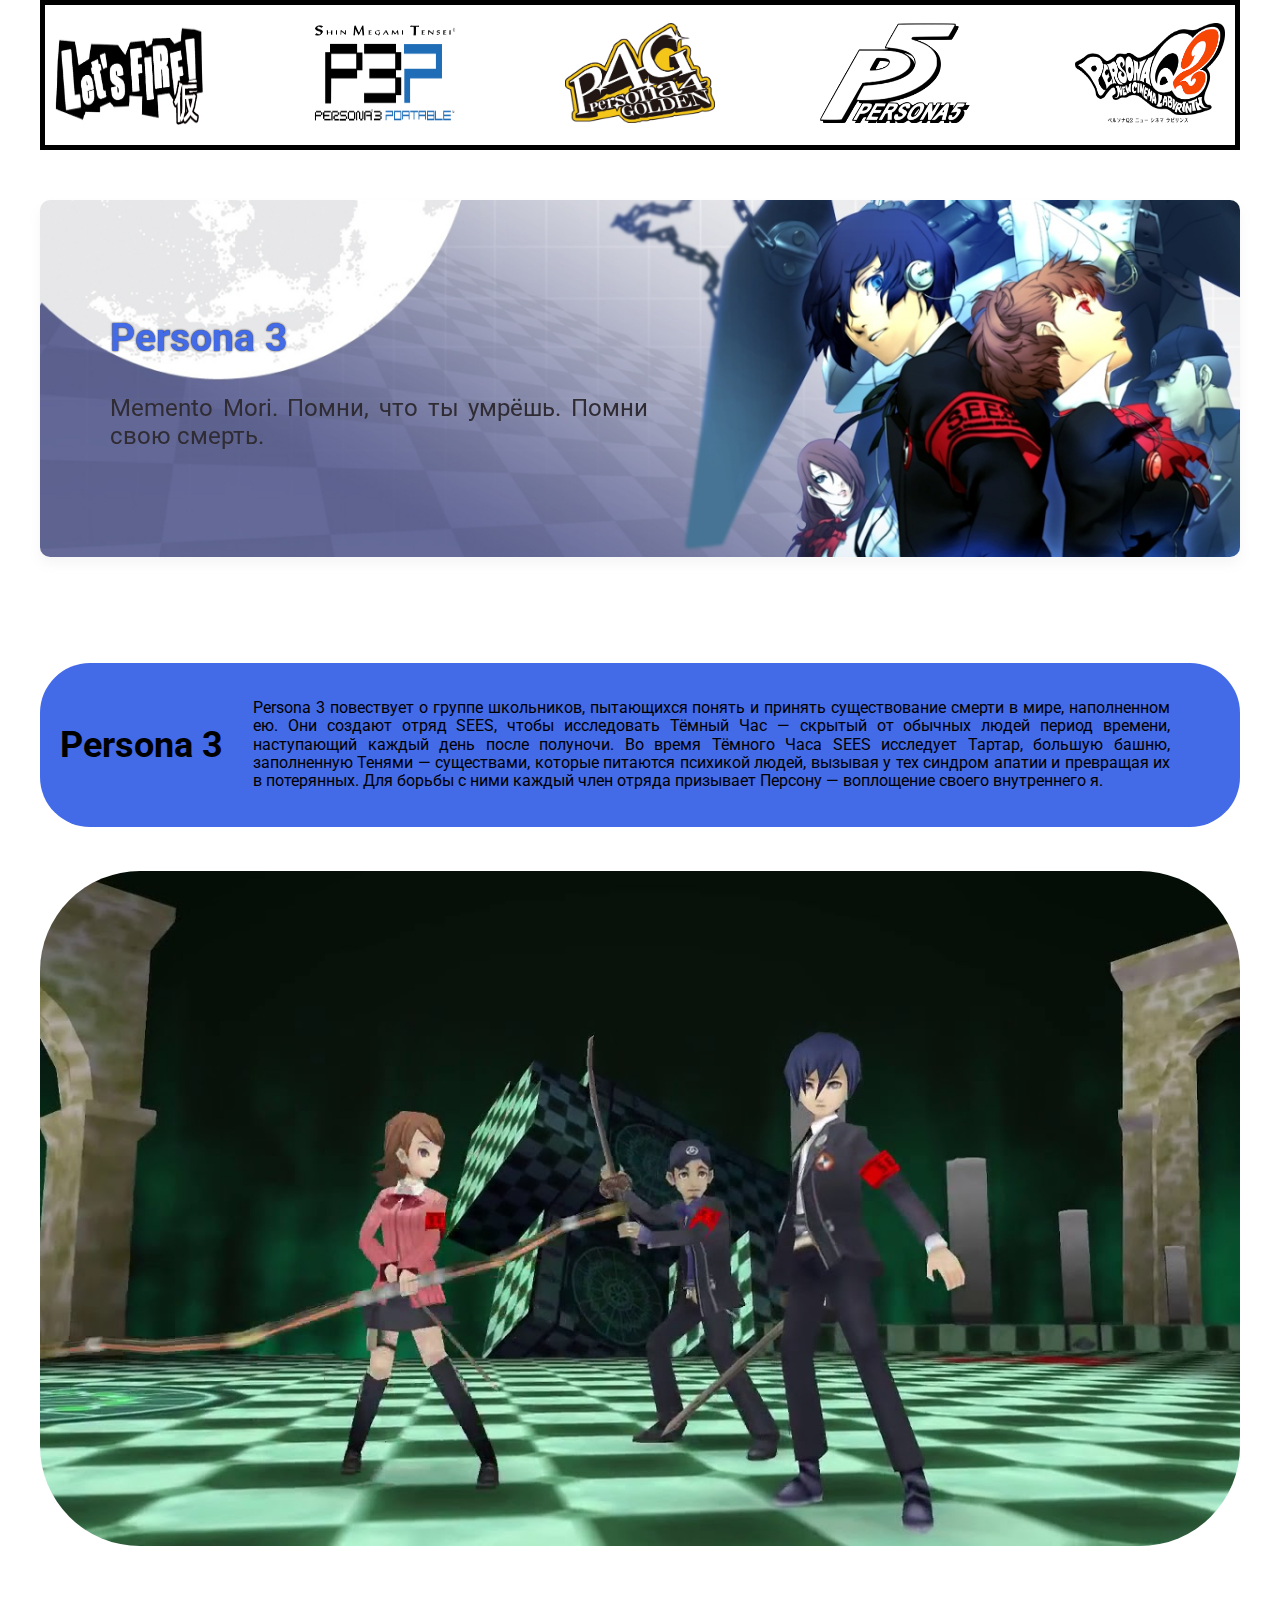
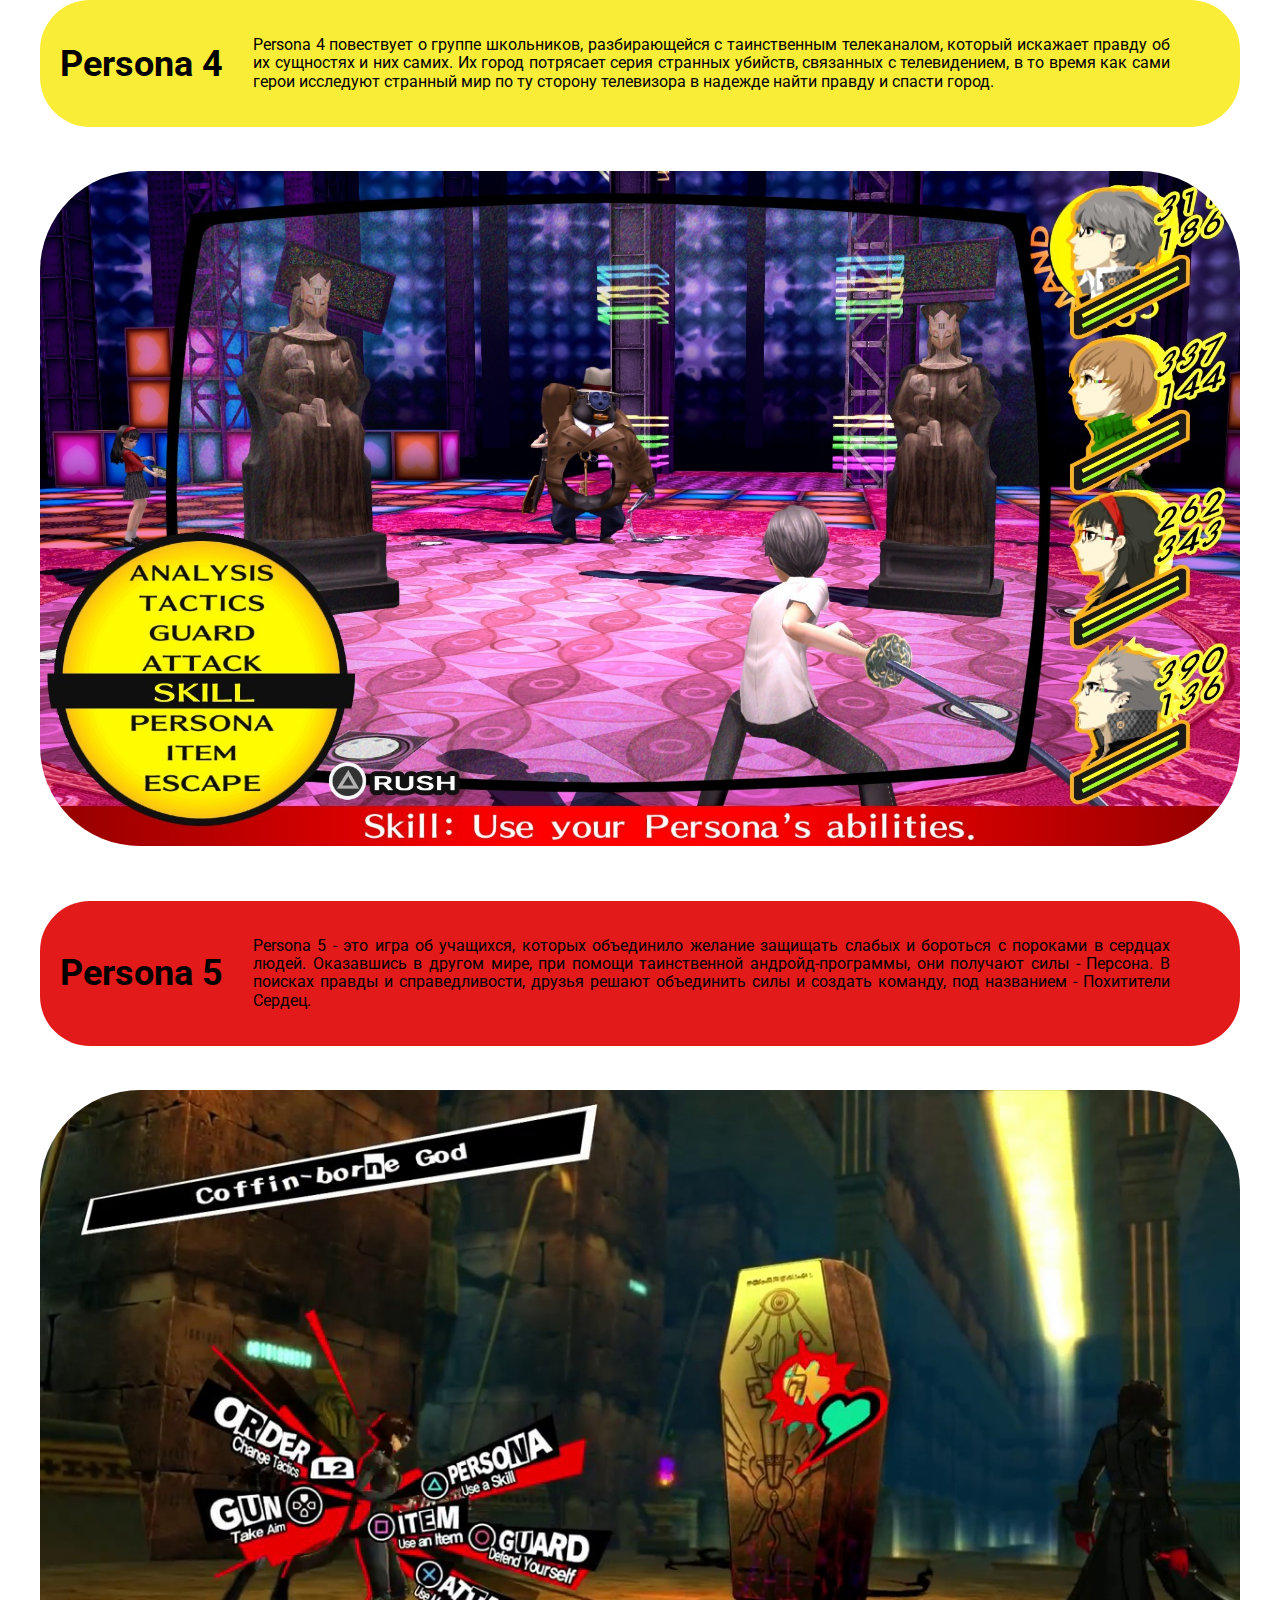
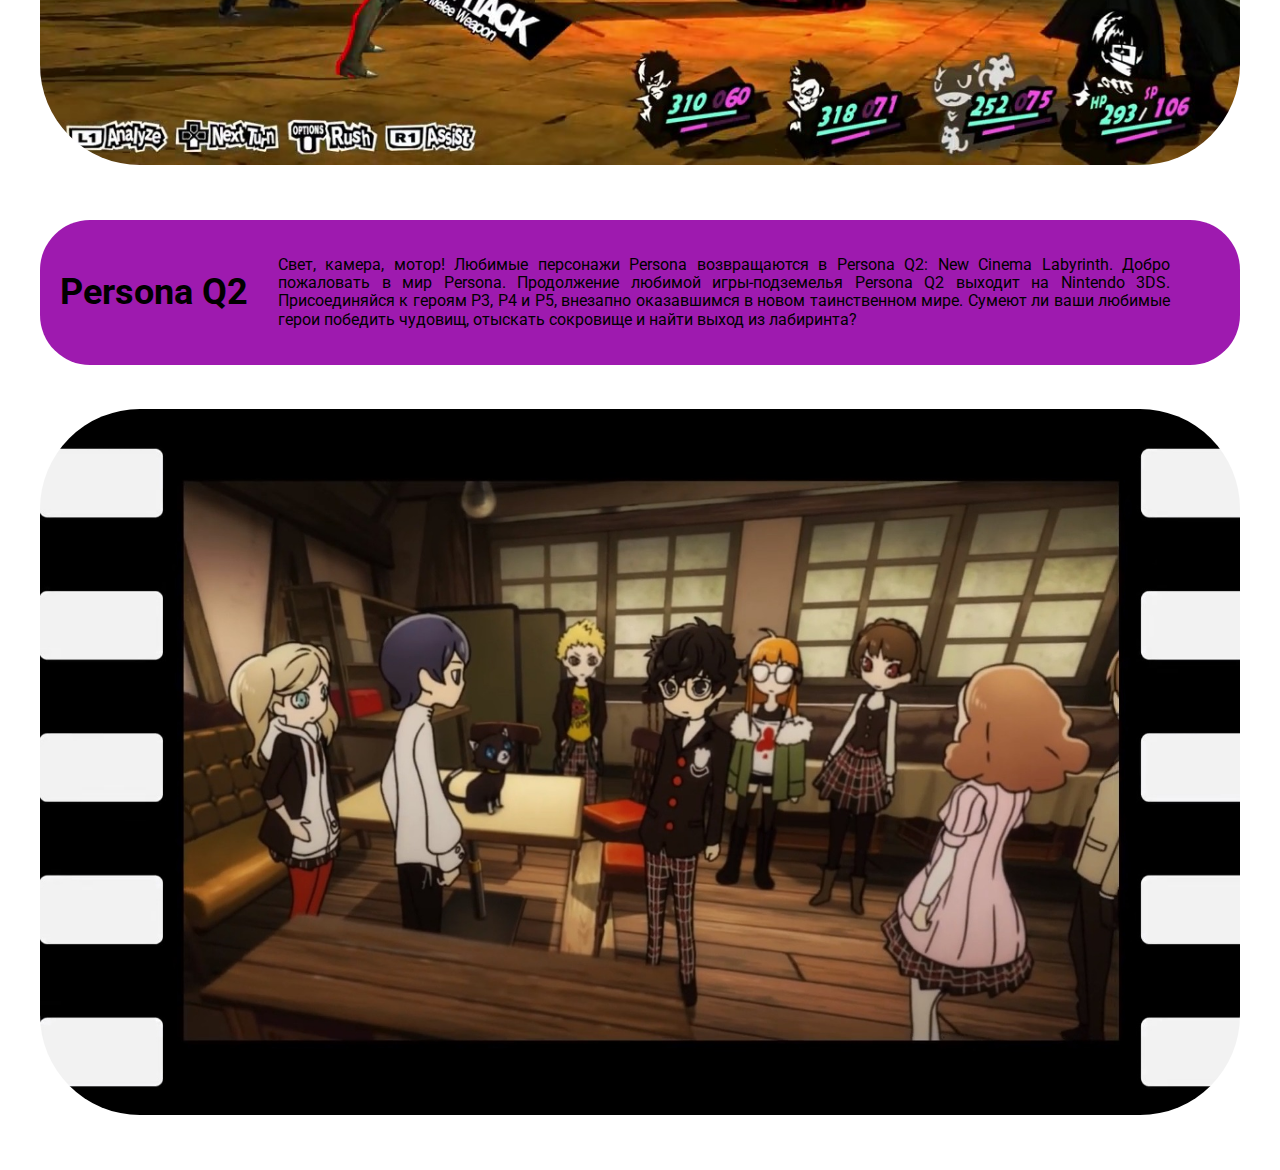
<file: index.html>
<!DOCTYPE html>
<html lang="ru">

<head>
    <meta charset="UTF-8" />
    <meta name="viewport" content="width=device-width, initial-scale=1.0" />
    <title>Persona - like a JOJO</title>
    <link href="https://fonts.googleapis.com/css?family=Roboto:400,700&display=swap&subset=cyrillic" rel="stylesheet" />
    <link rel="stylesheet" href="css/normalize.css" />
    <link rel="stylesheet" href="css/style.css" />
    <link rel="stylesheet" href="https://unpkg.com/swiper/swiper-bundle.min.css">
</head>

<body>
    <div class="container">
        <header class="header">
            <a href="index.html" class="logo">
                <img src="img/logo.png" class="logo"  alt="Logo" />
            </a>
            <a href="persona3.html" class="logo-per3">
                <img src="img/logo-per3.png" onmouseout="this.src='img/logo-per3.png'"
                    onmouseover="this.src='img/logo-per3-alt.png'" class="logo" alt="persona 3">
            </a>
            <a href="persona4.html" class="logo-per4">
                <img src="img/logo-per4.png" onmouseout="this.src='img/logo-per4.png'"
                    onmouseover="this.src='img/logo-per4-alt.png'" class="logo" alt="persona 4">
            </a>
            <a href="persona5.html" class="logo-per5">
                <img src="img/logo-per5.png" onmouseout="this.src='img/logo-per5.png'"
                    onmouseover="this.src='img/logo-per5-alt.png'" class="logo" alt="persona 5">
            </a>
            <a href="personaQ.html" class="logo-perQ">
                <img src="img/logo-perq.png" class="logo" alt="persona q">
            </a>
        </header>
    </div>
    <main>
        <div class="container">
            <div class="swiper-container">
                <div class="container-promo swiper-wrapper">
                    <section class="promo persona-3-promo swiper-slide">
                        <h2 class="promo-title h-persona-3">Persona 3</h2>
                        <p class="promo-text">
                            Memento Mori. Помни, что ты умрёшь. Помни свою смерть.
                        </p>
                    </section>
                    <section class="promo persona-4-promo swiper-slide">
                        <h2 class="promo-title h-persona-4">Persona 4</h2>
                        <p class="promo-text">
                            Тихий провинциальный городок потрясён странными убийствами... Какие тайны скрывает это дело?
                        </p>
                    </section>
                    <section class="promo persona-5-promo swiper-slide">
                        <h2 class="promo-title h-persona-5" >Persona 5</h2>
                        <p class="promo-text" >
                            Ты узник. Пленник судьбы, чьё будущее было определено заранее. Это действительно несправедливая игра
                        </p>
                    </section>
                    <section class="promo persona-q-promo swiper-slide">
                        <h2 class="promo-title">Persona Q2:<br> New Cinema Labyrinth</h2>
                        <p class="promo-text">
                            Мы сбиваемся с пути не потому,<br> что не знаем, а потому, что<br> думаем, что знаем.
                        </p>
                    </section>
                </div>
            </div>
            </div>
<div class="container">
<section class="menu">
<a href="persona3.html" class="section-heading p3-heading">
                    <h2 class="section-title game-title">Persona 3</h2>
                    <p class="game-text">Persona 3 повествует о группе школьников, пытающихся понять и принять существование смерти в мире,
                        наполненном ею. Они создают
                        отряд SEES, чтобы исследовать Тёмный Час — скрытый от обычных людей период времени, наступающий каждый день после
                        полуночи. Во время Тёмного Часа SEES исследует Тартар, большую башню, заполненную Тенями — существами, которые
                        питаются
                        психикой людей, вызывая у тех синдром апатии и превращая их в потерянных. Для борьбы с ними каждый член отряда
                        призывает
                        Персону — воплощение своего внутреннего я.</p>
					
					

                    </a>
<img src="img/gameplay/persona-3-gameplay.jpg" alt="persona3-gameplay" class="gameplay-image">
</div>
</section>

</div>
<div class="container">
    <section class="menu">
        <a class="section-heading p4-heading">
            <h2 class="section-title game-title">Persona 4</h2>
            <p class="game-text">Persona 4 повествует о группе школьников, разбирающейся с таинственным телеканалом, который искажает правду об их
            сущностях и них самих. Их город потрясает серия странных убийств, связанных с телевидением, в то время как сами герои
            исследуют странный мир по ту сторону телевизора в надежде найти правду и спасти город.</p>



        </a>
        <img src="img/gameplay/persona-4-gameplay.jpg" alt="persona4-gameplay" class="gameplay-image">
</div>
</section>

</div>
<div class="container">
    <section class="menu">
        <a class="section-heading p5-heading">
            <h2 class="section-title game-title">Persona 5</h2>
            <p class="game-text">Persona 5 - это игра об учащихся, которых объединило желание защищать слабых и бороться с пороками в сердцах людей.
            Оказавшись в другом мире, при помощи таинственной андройд-программы, они получают силы - Персона. В поисках правды и
            справедливости, друзья решают объединить силы и создать команду, под названием - Похитители Сердец.</p>



            </a>
        <img src="img/gameplay/persona-5-gameplay.jpg" alt="persona5-gameplay" class="gameplay-image">
</div>
</section>

<div class="container">
    <section class="menu">
        <a class="section-heading pq-heading">
            <h2 class="section-title game-title">Persona Q2</h2>
            <p class="game-text">Свет, камера, мотор! Любимые персонажи Persona возвращаются в Persona Q2: New Cinema Labyrinth.
            
            Добро пожаловать в мир Persona. Продолжение любимой игры-подземелья Persona Q2 выходит на Nintendo 3DS. Присоединяйся к
            героям P3, P4 и P5, внезапно оказавшимся в новом таинственном мире.
            
            Сумеют ли ваши любимые герои победить чудовищ, отыскать сокровище и найти выход из лабиринта?</p>



            </a>
        <img src="img/gameplay/persona-q-gameplay.jpg" alt="personaQ-gameplay" class="gameplay-image">
</div>
</section>
</div>

    </main>
    <script src="https://unpkg.com/swiper/swiper-bundle.min.js"></script>
    <script src="js/swiper.js" type="module"></script>
    </body>
    <footer>
        <button class="up-button" type="button">
            ↑
            <span class="visually-hidden"></span>
        </button>
    </footer>
    </html>
</file>
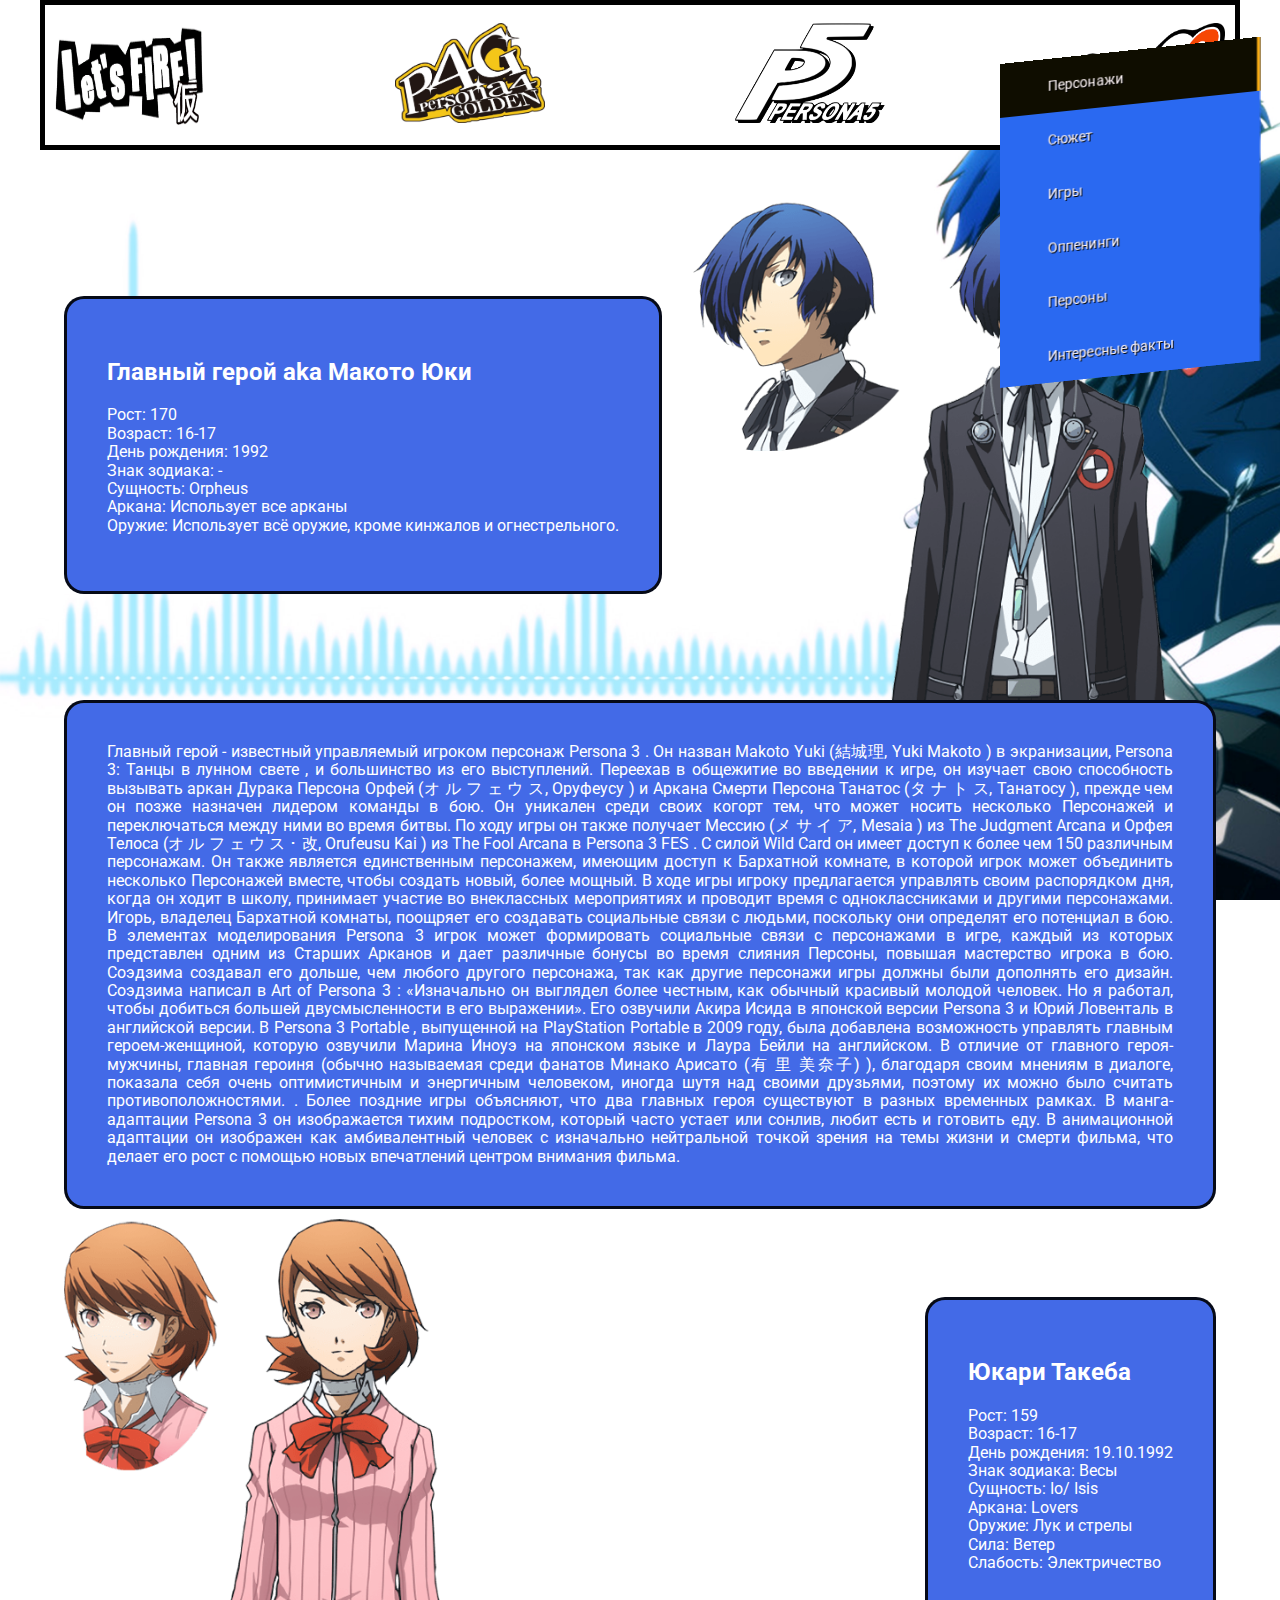
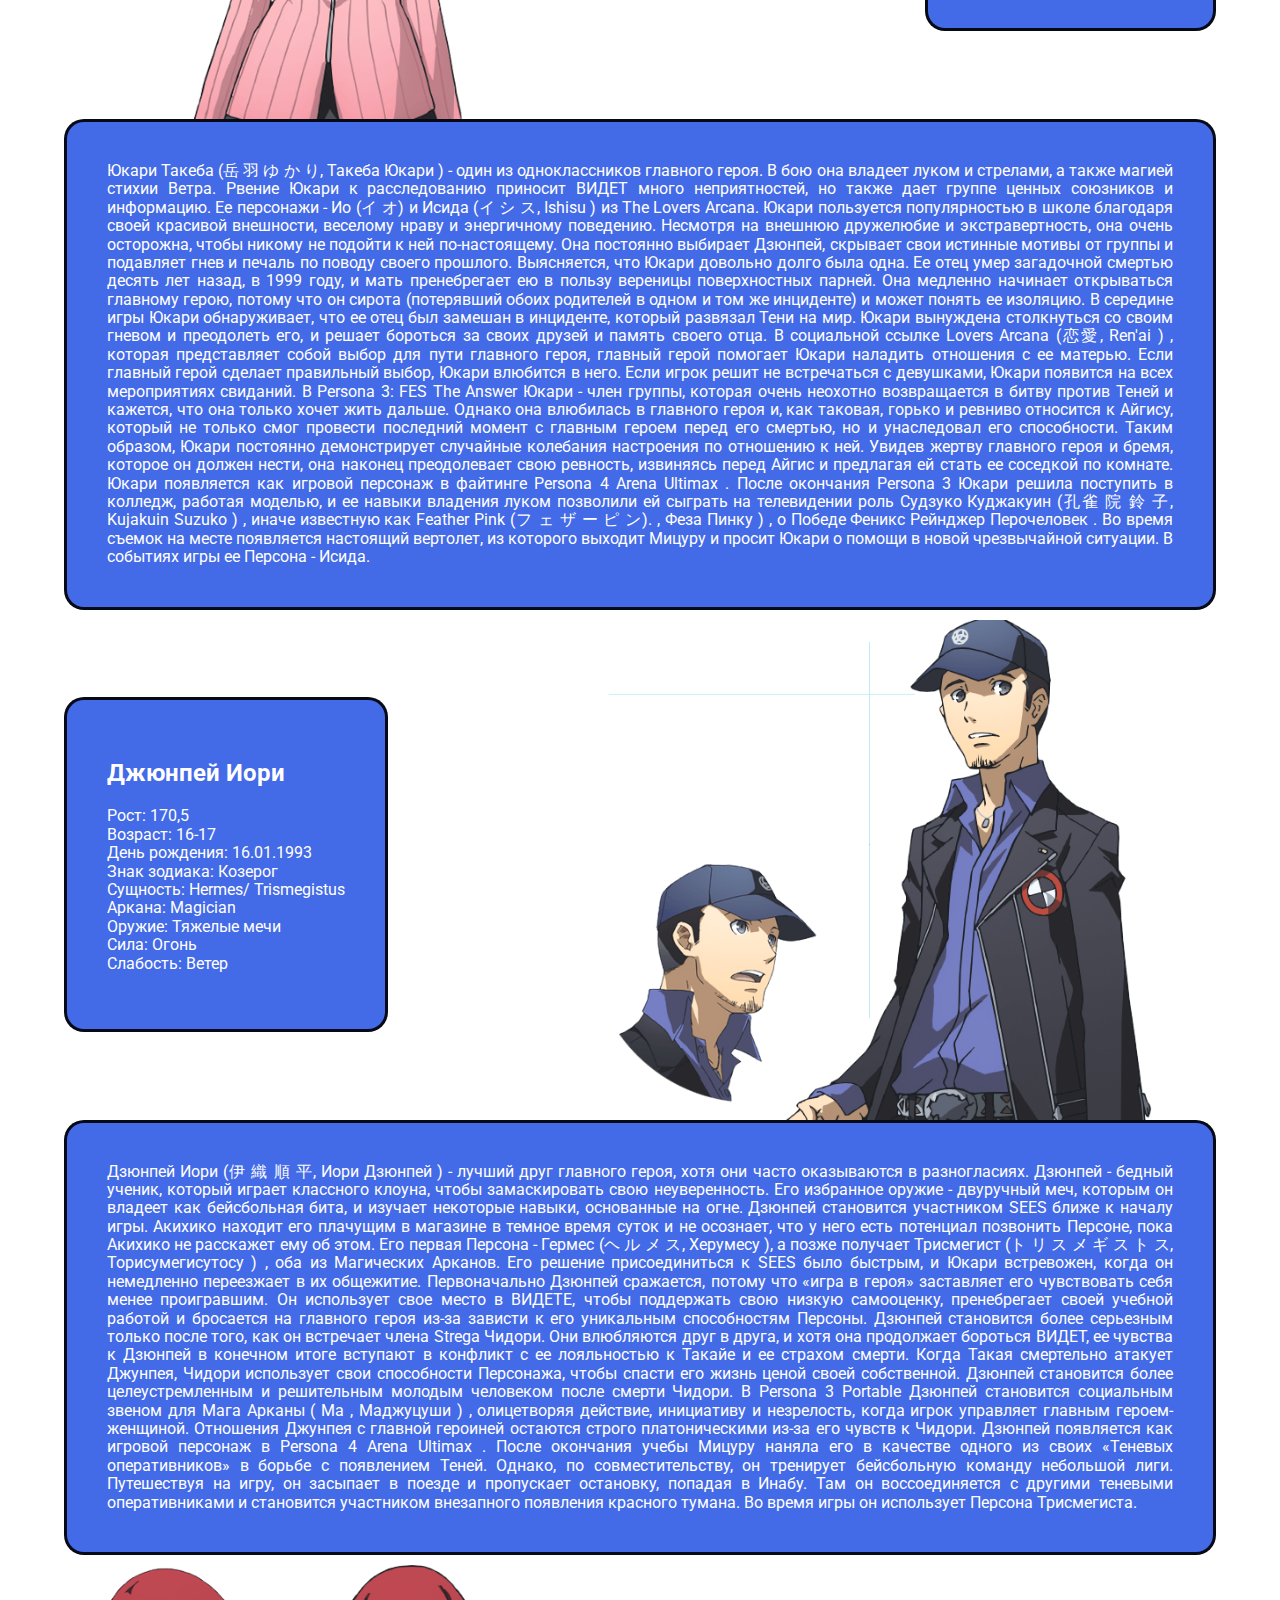
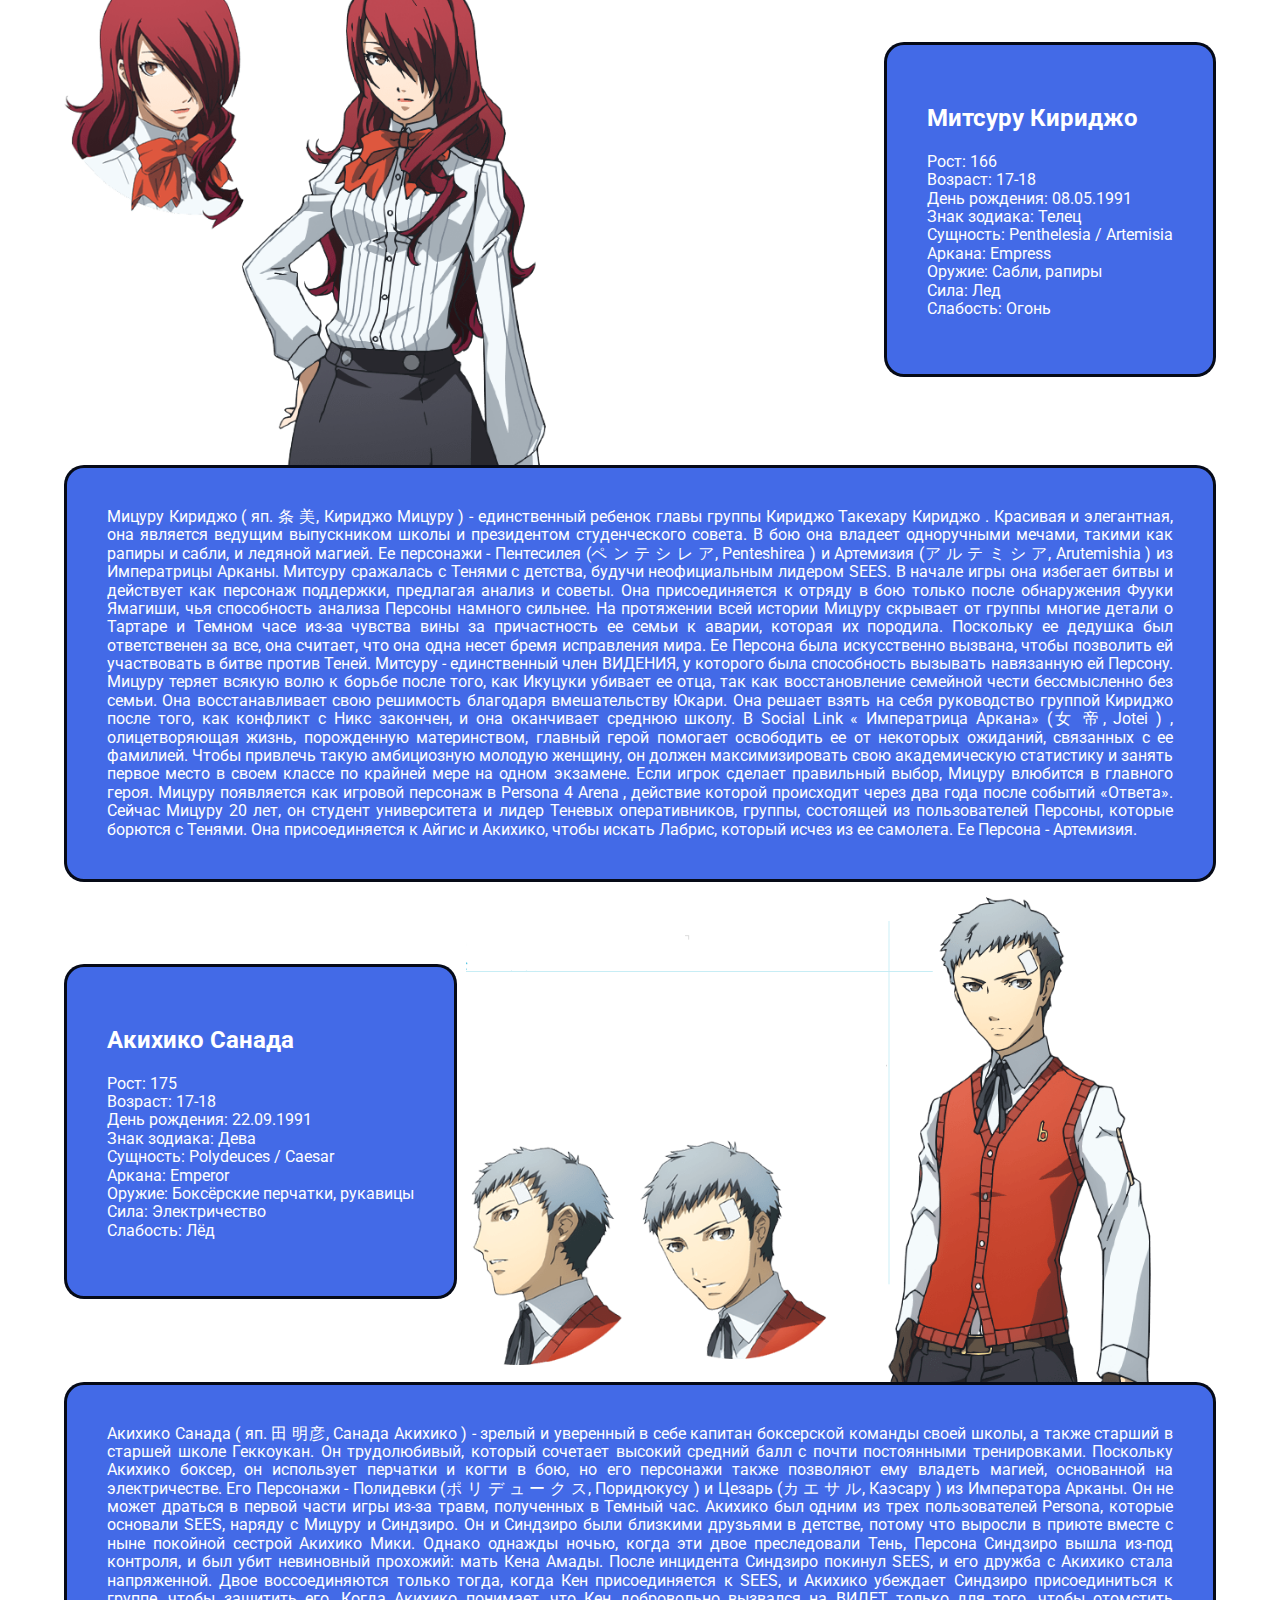
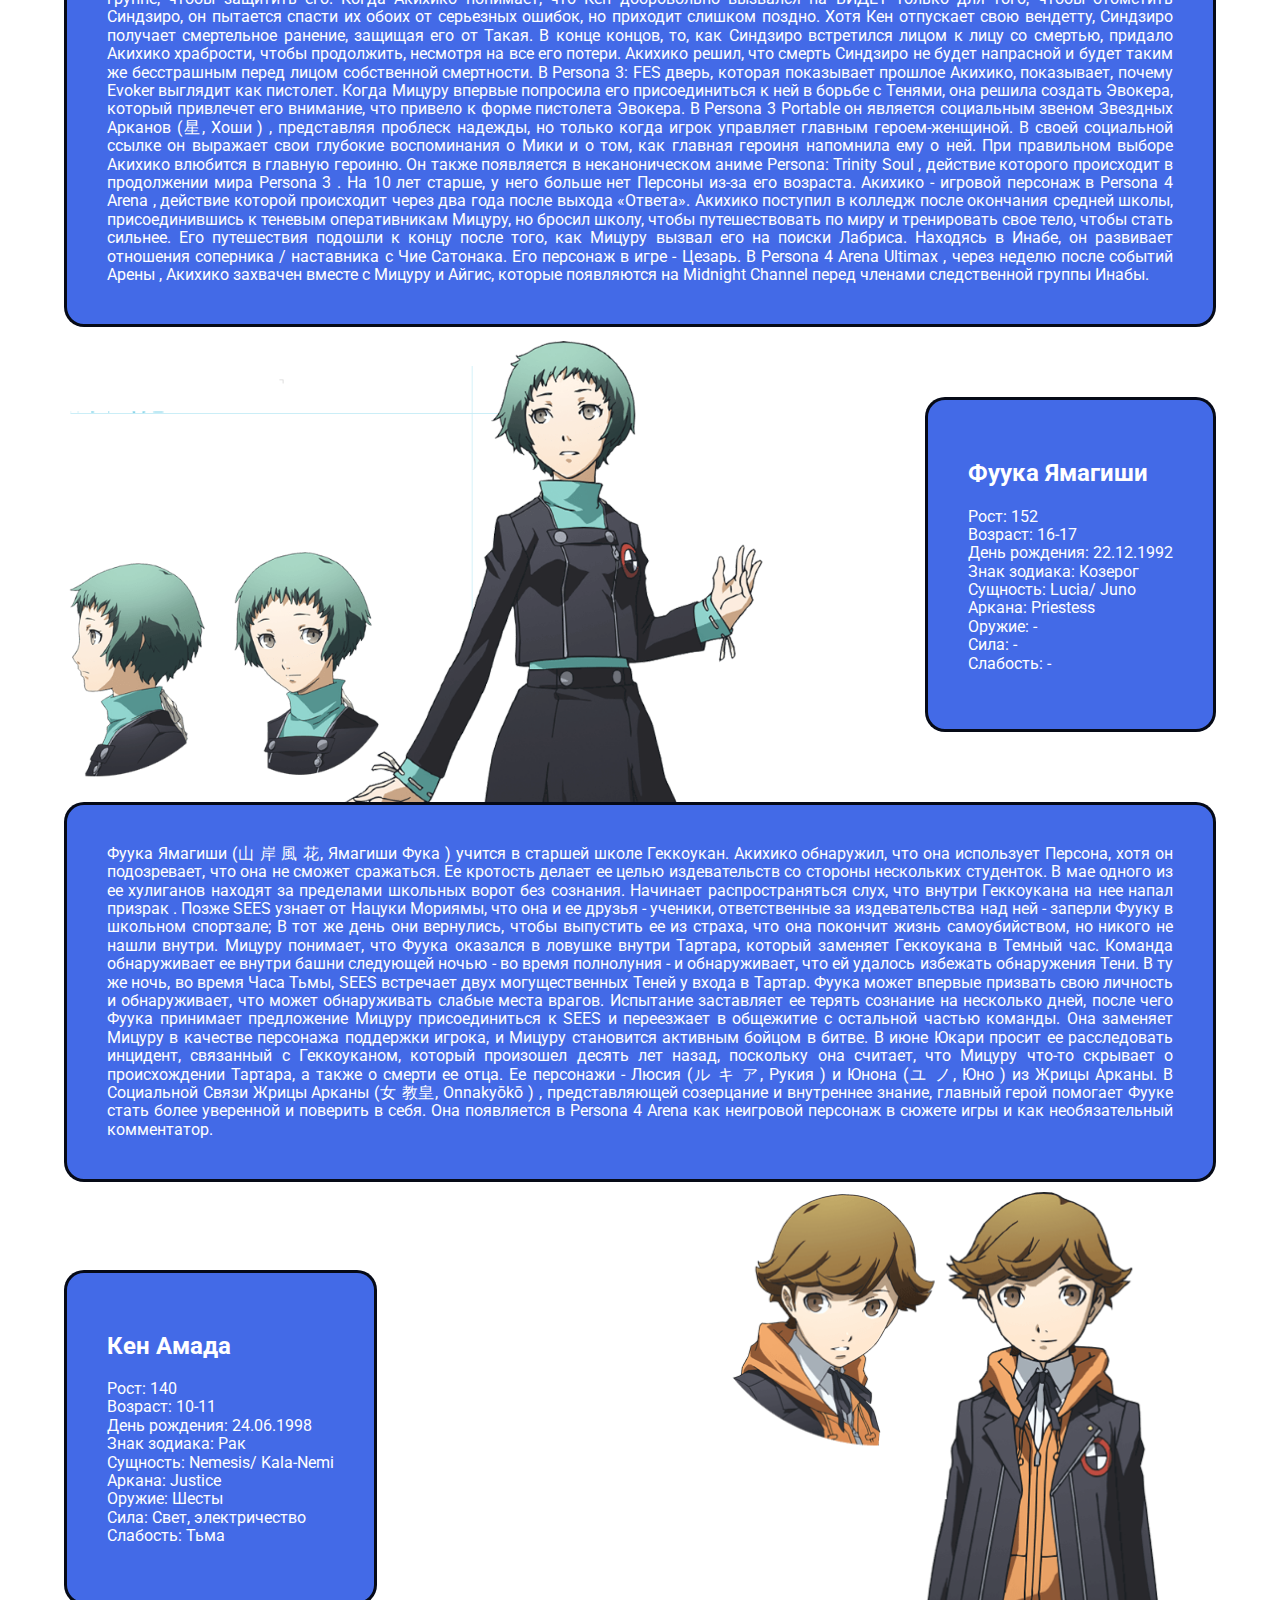
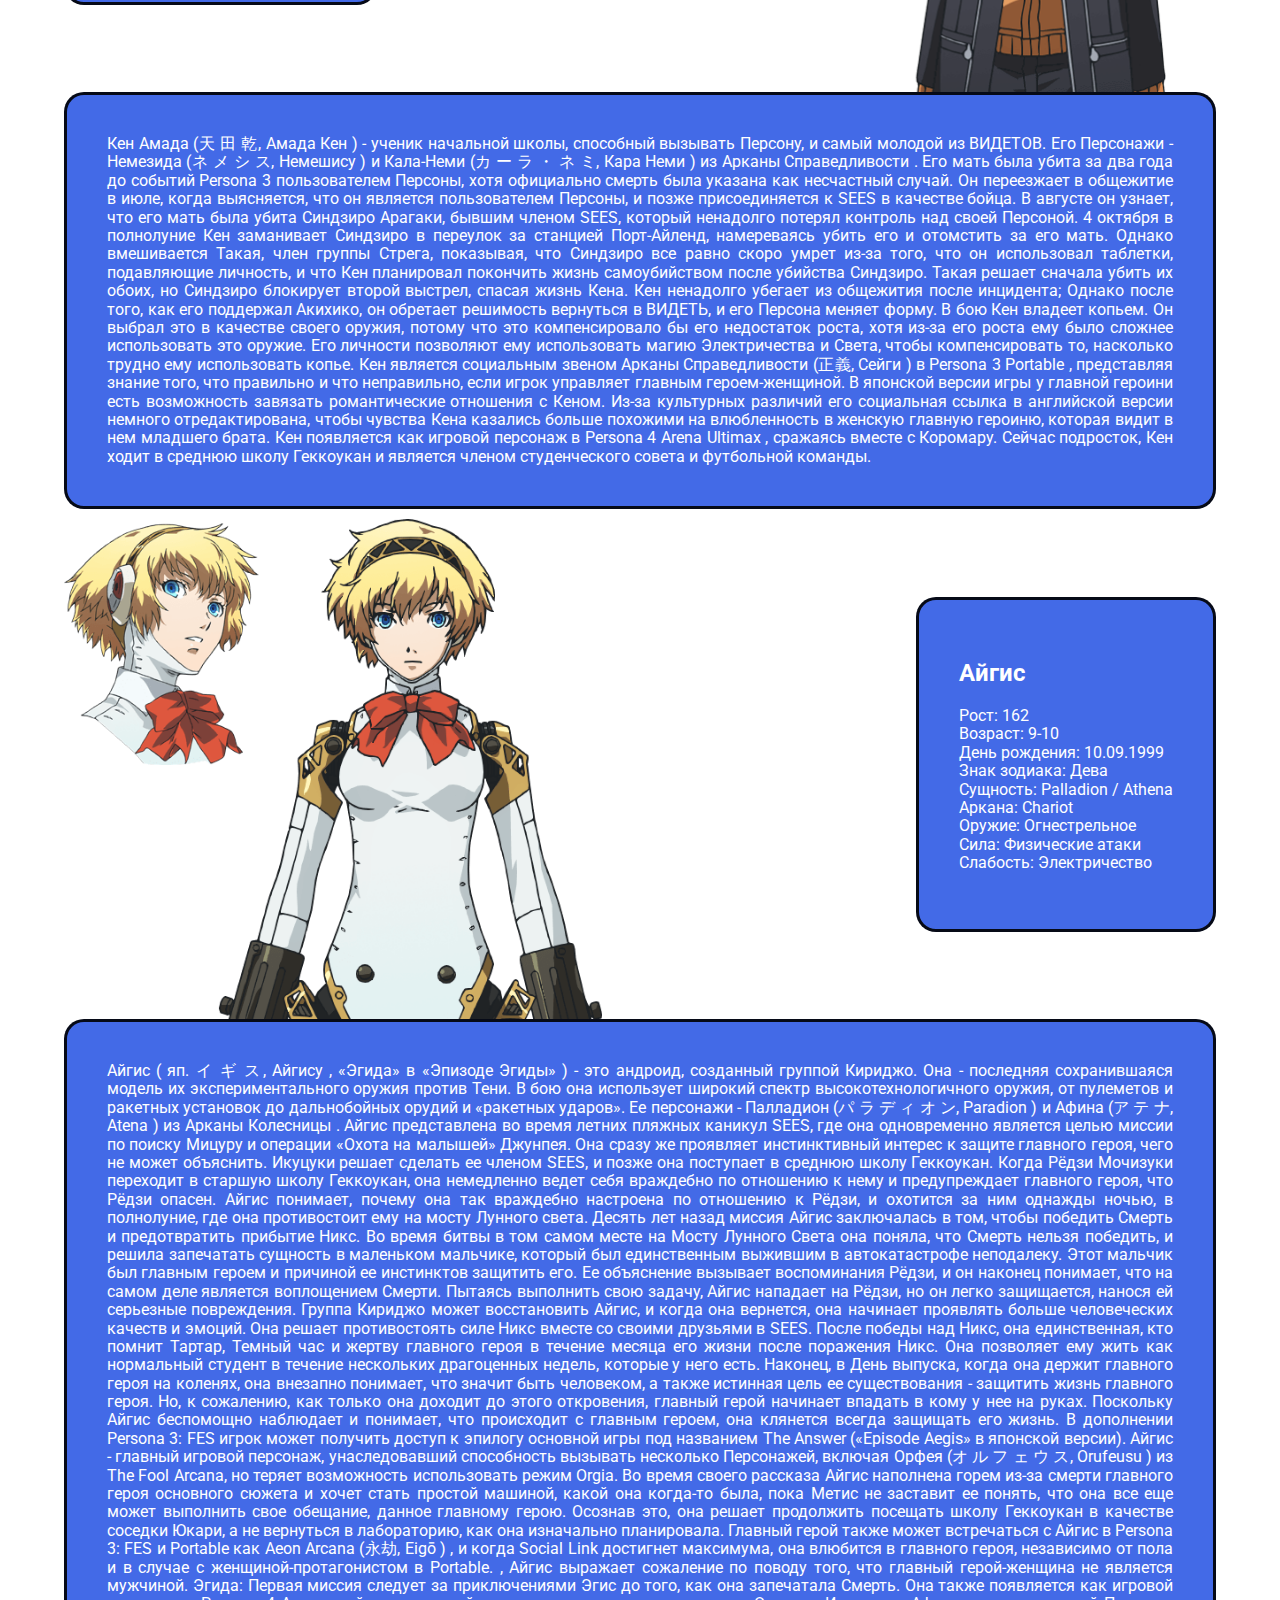
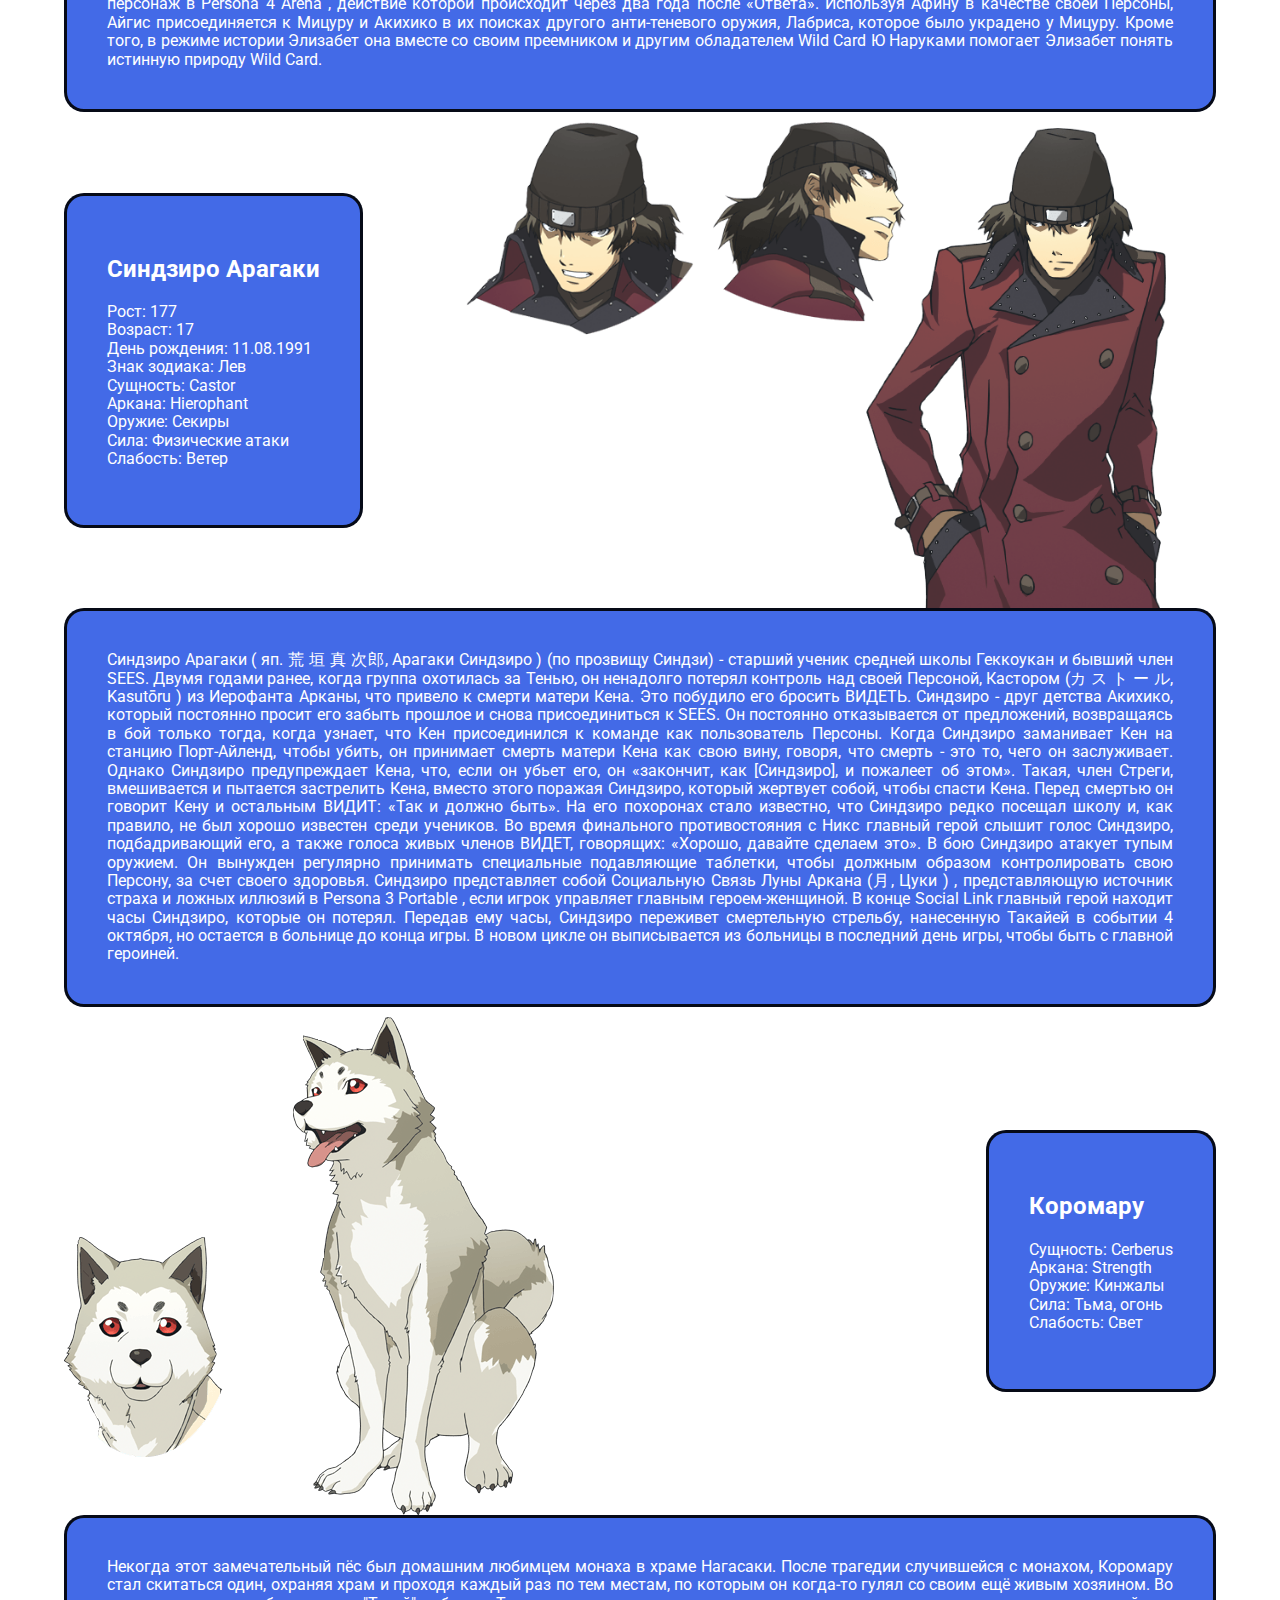
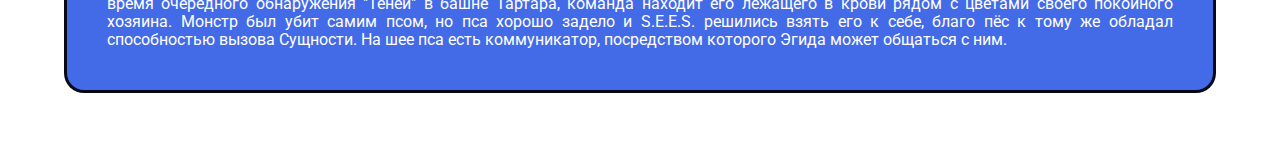
<file: persona3.html>
<!DOCTYPE html>
<html lang="ru">

<head>
    <meta charset="UTF-8" />
    <meta name="viewport" content="width=device-width, initial-scale=1.0" />
    <title>Persona - like a JOJO</title>
    <link href="https://fonts.googleapis.com/css?family=Roboto:400,700&display=swap&subset=cyrillic" rel="stylesheet" />
    <link rel="stylesheet" href="css/normalize.css" />
    <link rel="stylesheet" href="css/style.css" />
    <link rel="stylesheet" href="https://unpkg.com/swiper/swiper-bundle.min.css">
</head>

<body class="persona-3-body">
    <div class="container">
        <header class="header">
            <a href="index.html" class="logo">
                <img src="img/logo.png" class="logo" alt="Logo" />
            </a>
            
            <a href="persona4.html" class="logo-per4">
                <img src="img/logo-per4.png" onmouseout="this.src='img/logo-per4.png'"
                    onmouseover="this.src='img/logo-per4-alt.png'" class="logo" alt="persona 4">
            </a>
            <a href="persona5.html" class="logo-per5">
                <img src="img/logo-per5.png" onmouseout="this.src='img/logo-per5.png'"
                    onmouseover="this.src='img/logo-per5-alt.png'" class="logo" alt="persona 5">
            </a>
            <a href="personaQ.html" class="logo-per4">
                <img src="img/logo-perq.png" class="logo" alt="persona q">
            </a>
        </header>
    </div>
    <main>
        <div class="content" > 
            <div class="charecters">
            <div class="bio">
                <div class="char-card">
                <div class="char-info border-persona-3">
                <h2>Главный герой aka Макото Юки</h2>
                <p>Рост: 170<br>
                Возраст: 16-17<br>
                День рождения: 1992<br>
                Знак зодиака: -<br>
                Сущность: Orpheus<br>
                Аркана: Использует все арканы<br>
                Оружие: Использует всё оружие, кроме кинжалов и огнестрельного.</p>
                </div>
                <img class="characters-avatar characters-avatar-p3" src="img/characters/persona 3 characters/makoto-yuki.png">
                </div>
            <p class="border-persona-3">Главный герой - известный управляемый игроком персонаж Persona 3 . Он назван Makoto Yuki (結城理, Yuki Makoto ) в
            экранизации, Persona 3: Танцы в лунном свете , и большинство из его выступлений. Переехав в общежитие во введении к
            игре, он изучает свою способность вызывать аркан Дурака Персона Орфей (オ ル フ ェ ウ ス, Оруфеусу ) и Аркана Смерти Персона
            Танатос (タ ナ ト ス, Танатосу ), прежде чем он позже назначен лидером команды в бою. Он уникален среди своих когорт тем,
            что может носить несколько Персонажей и переключаться между ними во время битвы. По ходу игры он также получает Мессию
            (メ サ イ ア, Mesaia ) из The Judgment Arcana и Орфея Телоса (オ ル フ ェ ウ ス ･ 改, Orufeusu Kai ) из The Fool Arcana в Persona 3
            FES . С силой Wild Card он имеет доступ к более чем 150 различным персонажам. Он также является единственным персонажем,
            имеющим доступ к Бархатной комнате, в которой игрок может объединить несколько Персонажей вместе, чтобы создать новый,
            более мощный. В ходе игры игроку предлагается управлять своим распорядком дня, когда он ходит в школу, принимает участие
            во внеклассных мероприятиях и проводит время с одноклассниками и другими персонажами. Игорь, владелец Бархатной комнаты,
            поощряет его создавать социальные связи с людьми, поскольку они определят его потенциал в бою. В элементах моделирования
            Persona 3 игрок может формировать социальные связи с персонажами в игре, каждый из которых представлен одним из Старших
            Арканов и дает различные бонусы во время слияния Персоны, повышая мастерство игрока в бою. Соэдзима создавал его дольше,
            чем любого другого персонажа, так как другие персонажи игры должны были дополнять его дизайн. Соэдзима написал в Art of
            Persona 3 : «Изначально он выглядел более честным, как обычный красивый молодой человек. Но я работал, чтобы добиться
            большей двусмысленности в его выражении». Его озвучили Акира Исида в японской версии Persona 3 и Юрий Ловенталь в
            английской версии. В Persona 3 Portable , выпущенной на PlayStation Portable в 2009 году, была добавлена ​​возможность
            управлять главным героем-женщиной, которую озвучили Марина Иноуэ на японском языке и Лаура Бейли на английском. В
            отличие от главного героя-мужчины, главная героиня (обычно называемая среди фанатов Минако Арисато (有 里 美奈子) ),
            благодаря своим мнениям в диалоге, показала себя очень оптимистичным и энергичным человеком, иногда шутя над своими
            друзьями, поэтому их можно было считать противоположностями. . Более поздние игры объясняют, что два главных героя
            существуют в разных временных рамках. В манга- адаптации Persona 3 он изображается тихим подростком, который часто
            устает или сонлив, любит есть и готовить еду. В анимационной адаптации он изображен как амбивалентный человек с
            изначально нейтральной точкой зрения на темы жизни и смерти фильма, что делает его рост с помощью новых впечатлений
            центром внимания фильма.</p>
            </div>
            <div class="bio">
                <div class="char-card">
                    <img class="characters-avatar characters-avatar-p3" src="img/characters/persona 3 characters/yukari-takeba.png">
                    <div class="char-info border-persona-3">
                        <h2>Юкари Такеба</h2>
                        <p>Рост: 159<br>
                        Возраст: 16-17<br>
                        День рождения: 19.10.1992<br>
                        Знак зодиака: Весы<br>
                        Сущность: Io/ Isis<br>
                        Аркана: Lovers<br>
                        Оружие: Лук и стрелы<br>
                        Сила: Ветер<br>
                        Слабость: Электричество</p>
                    </div>
                    
                </div>
                <p class="border-persona-3">Юкари Такеба (岳 羽 ゆ か り, Такеба Юкари ) - один из одноклассников главного героя. В бою она владеет луком и стрелами, а
                также магией стихии Ветра. Рвение Юкари к расследованию приносит ВИДЕТ много неприятностей, но также дает группе ценных
                союзников и информацию. Ее персонажи - Ио (イ オ) и Исида (イ シ ス, Ishisu ) из The Lovers Arcana. Юкари пользуется
                популярностью в школе благодаря своей красивой внешности, веселому нраву и энергичному поведению. Несмотря на внешнюю
                дружелюбие и экстравертность, она очень осторожна, чтобы никому не подойти к ней по-настоящему. Она постоянно выбирает
                Дзюнпей, скрывает свои истинные мотивы от группы и подавляет гнев и печаль по поводу своего прошлого. Выясняется, что
                Юкари довольно долго была одна. Ее отец умер загадочной смертью десять лет назад, в 1999 году, и мать пренебрегает ею в
                пользу вереницы поверхностных парней. Она медленно начинает открываться главному герою, потому что он сирота (потерявший
                обоих родителей в одном и том же инциденте) и может понять ее изоляцию. В середине игры Юкари обнаруживает, что ее отец
                был замешан в инциденте, который развязал Тени на мир. Юкари вынуждена столкнуться со своим гневом и преодолеть его, и
                решает бороться за своих друзей и память своего отца. В социальной ссылке Lovers Arcana (恋愛, Ren'ai ) , которая
                представляет собой выбор для пути главного героя, главный герой помогает Юкари наладить отношения с ее матерью. Если
                главный герой сделает правильный выбор, Юкари влюбится в него. Если игрок решит не встречаться с девушками, Юкари
                появится на всех мероприятиях свиданий. В Persona 3: FES The Answer Юкари - член группы, которая очень неохотно
                возвращается в битву против Теней и кажется, что она только хочет жить дальше. Однако она влюбилась в главного героя и,
                как таковая, горько и ревниво относится к Айгису, который не только смог провести последний момент с главным героем
                перед его смертью, но и унаследовал его способности. Таким образом, Юкари постоянно демонстрирует случайные колебания
                настроения по отношению к ней. Увидев жертву главного героя и бремя, которое он должен нести, она наконец преодолевает
                свою ревность, извиняясь перед Айгис и предлагая ей стать ее соседкой по комнате. Юкари появляется как игровой персонаж
                в файтинге Persona 4 Arena Ultimax . После окончания Persona 3 Юкари решила поступить в колледж, работая моделью, и ее
                навыки владения луком позволили ей сыграть на телевидении роль Судзуко Куджакуин (孔雀 院 鈴 子, Kujakuin Suzuko ) , иначе
                известную как Feather Pink (フ ェ ザ ー ピ ン). , Феза Пинку ) , о Победе Феникс Рейнджер Перочеловек . Во время съемок на
                месте появляется настоящий вертолет, из которого выходит Мицуру и просит Юкари о помощи в новой чрезвычайной ситуации. В
                событиях игры ее Персона - Исида.</p>
            </div>
        <div class="bio">
            <div class="char-card">
                <div class="char-info border-persona-3">
                    <h2>Джюнпей Иори</h2>
                    <p>Рост: 170,5<br>
                    Возраст: 16-17<br>
                    День рождения: 16.01.1993<br>
                    Знак зодиака: Козерог<br>
                    Сущность: Hermes/ Trismegistus<br>
                    Аркана: Magician<br>
                    Оружие: Тяжелые мечи<br>
                    Сила: Огонь<br>
                    Слабость: Ветер</p>
                </div>
                <img class="characters-avatar characters-avatar-p3" src="img/characters/persona 3 characters/Junpei-iori.png">
            </div>
            <p class="border-persona-3">Дзюнпей Иори (伊 織 順 平, Иори Дзюнпей ) - лучший друг главного героя, хотя они часто оказываются в разногласиях. Дзюнпей -
            бедный ученик, который играет классного клоуна, чтобы замаскировать свою неуверенность. Его избранное оружие - двуручный
            меч, которым он владеет как бейсбольная бита, и изучает некоторые навыки, основанные на огне. Дзюнпей становится
            участником SEES ближе к началу игры. Акихико находит его плачущим в магазине в темное время суток и не осознает, что у
            него есть потенциал позвонить Персоне, пока Акихико не расскажет ему об этом. Его первая Персона - Гермес (ヘ ル メ ス,
            Херумесу ), а позже получает Трисмегист (ト リ ス メ ギ ス ト ス, Торисумегисутосу ) , оба из Магических Арканов. Его решение
            присоединиться к SEES было быстрым, и Юкари встревожен, когда он немедленно переезжает в их общежитие. Первоначально
            Дзюнпей сражается, потому что «игра в героя» заставляет его чувствовать себя менее проигравшим. Он использует свое место
            в ВИДЕТЕ, чтобы поддержать свою низкую самооценку, пренебрегает своей учебной работой и бросается на главного героя
            из-за зависти к его уникальным способностям Персоны. Дзюнпей становится более серьезным только после того, как он
            встречает члена Strega Чидори. Они влюбляются друг в друга, и хотя она продолжает бороться ВИДЕТ, ее чувства к Дзюнпей в
            конечном итоге вступают в конфликт с ее лояльностью к Такайе и ее страхом смерти. Когда Такая смертельно атакует
            Джунпея, Чидори использует свои способности Персонажа, чтобы спасти его жизнь ценой своей собственной. Дзюнпей
            становится более целеустремленным и решительным молодым человеком после смерти Чидори. В Persona 3 Portable Дзюнпей
            становится социальным звеном для Мага Арканы ( Ma , Маджуцуши ) , олицетворяя действие, инициативу и незрелость, когда
            игрок управляет главным героем-женщиной. Отношения Джунпея с главной героиней остаются строго платоническими из-за его
            чувств к Чидори. Дзюнпей появляется как игровой персонаж в Persona 4 Arena Ultimax . После окончания учебы Мицуру наняла
            его в качестве одного из своих «Теневых оперативников» в борьбе с появлением Теней. Однако, по совместительству, он
            тренирует бейсбольную команду небольшой лиги. Путешествуя на игру, он засыпает в поезде и пропускает остановку, попадая
            в Инабу. Там он воссоединяется с другими теневыми оперативниками и становится участником внезапного появления красного
            тумана. Во время игры он использует Персона Трисмегиста.</p>
        </div>
        <div class="bio">
            <div class="char-card">
                <img class="characters-avatar characters-avatar-p3" src="img/characters/persona 3 characters/mitsuru-kirijo.png">
                <div class="char-info border-persona-3">
                    <h2>Митсуру Кириджо</h2>
                    <p>Рост: 166<br>
                    Возраст: 17-18<br>
                    День рождения: 08.05.1991<br>
                    Знак зодиака: Телец<br>
                    Сущность: Penthelesia / Artemisia<br>
                    Аркана: Empress<br>
                    Оружие: Сабли, рапиры<br>
                    Сила: Лед<br>
                    Слабость: Огонь</p>
                </div>
        
            </div>
            <p class="border-persona-3">Мицуру Кириджо ( яп. 条 美, Кириджо Мицуру ) - единственный ребенок главы группы Кириджо Такехару Кириджо . Красивая и
            элегантная, она является ведущим выпускником школы и президентом студенческого совета. В бою она владеет одноручными
            мечами, такими как рапиры и сабли, и ледяной магией. Ее персонажи - Пентесилея (ペ ン テ シ レ ア, Penteshirea ) и Артемизия
            (ア ル テ ミ シ ア, Arutemishia ) из Императрицы Арканы. Митсуру сражалась с Тенями с детства, будучи неофициальным лидером
            SEES. В начале игры она избегает битвы и действует как персонаж поддержки, предлагая анализ и советы. Она присоединяется
            к отряду в бою только после обнаружения Фууки Ямагиши, чья способность анализа Персоны намного сильнее. На протяжении
            всей истории Мицуру скрывает от группы многие детали о Тартаре и Темном часе из-за чувства вины за причастность ее семьи
            к аварии, которая их породила. Поскольку ее дедушка был ответственен за все, она считает, что она одна несет бремя
            исправления мира. Ее Персона была искусственно вызвана, чтобы позволить ей участвовать в битве против Теней. Митсуру -
            единственный член ВИДЕНИЯ, у которого была способность вызывать навязанную ей Персону. Мицуру теряет всякую волю к
            борьбе после того, как Икуцуки убивает ее отца, так как восстановление семейной чести бессмысленно без семьи. Она
            восстанавливает свою решимость благодаря вмешательству Юкари. Она решает взять на себя руководство группой Кириджо после
            того, как конфликт с Никс закончен, и она оканчивает среднюю школу. В Social Link « Императрица Аркана» (女 帝, Jotei ) ,
            олицетворяющая жизнь, порожденную материнством, главный герой помогает освободить ее от некоторых ожиданий, связанных с
            ее фамилией. Чтобы привлечь такую ​​амбициозную молодую женщину, он должен максимизировать свою академическую статистику
            и занять первое место в своем классе по крайней мере на одном экзамене. Если игрок сделает правильный выбор, Мицуру
            влюбится в главного героя. Мицуру появляется как игровой персонаж в Persona 4 Arena , действие которой происходит через
            два года после событий «Ответа». Сейчас Мицуру 20 лет, он студент университета и лидер Теневых оперативников, группы,
            состоящей из пользователей Персоны, которые борются с Тенями. Она присоединяется к Айгис и Акихико, чтобы искать Лабрис,
            который исчез из ее самолета. Ее Персона - Артемизия.</p>
        </div>
        <div class="bio">
            <div class="char-card">
                <div class="char-info border-persona-3">
                    <h2>Акихико Санада</h2>
                    <p>Рост: 175<br>
                    Возраст: 17-18<br>
                    День рождения: 22.09.1991<br>
                    Знак зодиака: Дева<br>
                    Сущность: Polydeuces / Caesar<br>
                    Аркана: Emperor<br>
                    Оружие: Боксёрские перчатки, рукавицы<br>
                    Сила: Электричество<br>
                    Слабость: Лёд</p>
                </div>
                <img class="characters-avatar characters-avatar-p3" src="img/characters/persona 3 characters/akihiko-sanada.png">
            </div>
            <p class="border-persona-3">Акихико Санада ( яп. 田 明彦, Санада Акихико ) - зрелый и уверенный в себе капитан боксерской команды своей школы, а также
            старший в старшей школе Геккоукан. Он трудолюбивый, который сочетает высокий средний балл с почти постоянными
            тренировками. Поскольку Акихико боксер, он использует перчатки и когти в бою, но его персонажи также позволяют ему
            владеть магией, основанной на электричестве. Его Персонажи - Полидевки (ポ リ デ ュ ー ク ス, Поридюкусу ) и Цезарь (カ エ サ ル,
            Каэсару ) из Императора Арканы. Он не может драться в первой части игры из-за травм, полученных в Темный час. Акихико
            был одним из трех пользователей Persona, которые основали SEES, наряду с Мицуру и Синдзиро. Он и Синдзиро были близкими
            друзьями в детстве, потому что выросли в приюте вместе с ныне покойной сестрой Акихико Мики. Однако однажды ночью, когда
            эти двое преследовали Тень, Персона Синдзиро вышла из-под контроля, и был убит невиновный прохожий: мать Кена Амады.
            После инцидента Синдзиро покинул SEES, и его дружба с Акихико стала напряженной. Двое воссоединяются только тогда, когда
            Кен присоединяется к SEES, и Акихико убеждает Синдзиро присоединиться к группе, чтобы защитить его. Когда Акихико
            понимает, что Кен добровольно вызвался на ВИДЕТ только для того, чтобы отомстить Синдзиро, он пытается спасти их обоих
            от серьезных ошибок, но приходит слишком поздно. Хотя Кен отпускает свою вендетту, Синдзиро получает смертельное
            ранение, защищая его от Такая. В конце концов, то, как Синдзиро встретился лицом к лицу со смертью, придало Акихико
            храбрости, чтобы продолжить, несмотря на все его потери. Акихико решил, что смерть Синдзиро не будет напрасной и будет
            таким же бесстрашным перед лицом собственной смертности. В Persona 3: FES дверь, которая показывает прошлое Акихико,
            показывает, почему Evoker выглядит как пистолет. Когда Мицуру впервые попросила его присоединиться к ней в борьбе с
            Тенями, она решила создать Эвокера, который привлечет его внимание, что привело к форме пистолета Эвокера. В Persona 3
            Portable он является социальным звеном Звездных Арканов (星, Хоши ) , представляя проблеск надежды, но только когда игрок
            управляет главным героем-женщиной. В своей социальной ссылке он выражает свои глубокие воспоминания о Мики и о том, как
            главная героиня напомнила ему о ней. При правильном выборе Акихико влюбится в главную героиню. Он также появляется в
            неканоническом аниме Persona: Trinity Soul , действие которого происходит в продолжении мира Persona 3 . На 10 лет
            старше, у него больше нет Персоны из-за его возраста. Акихико - игровой персонаж в Persona 4 Arena , действие которой
            происходит через два года после выхода «Ответа». Акихико поступил в колледж после окончания средней школы,
            присоединившись к теневым оперативникам Мицуру, но бросил школу, чтобы путешествовать по миру и тренировать свое тело,
            чтобы стать сильнее. Его путешествия подошли к концу после того, как Мицуру вызвал его на поиски Лабриса. Находясь в
            Инабе, он развивает отношения соперника / наставника с Чие Сатонака. Его персонаж в игре - Цезарь. В Persona 4 Arena
            Ultimax , через неделю после событий Арены , Акихико захвачен вместе с Мицуру и Айгис, которые появляются на Midnight
            Channel перед членами следственной группы Инабы.</p>
        </div>
<div class="bio">
    <div class="char-card">
        <img class="characters-avatar characters-avatar-p3" src="img/characters/persona 3 characters/fuuka-yamagashi.png">
        <div class="char-info border-persona-3">
            <h2>Фуука Ямагиши</h2>
            <p>Рост: 152<br>
            Возраст: 16-17<br>
            День рождения: 22.12.1992<br>
            Знак зодиака: Козерог<br>
            Сущность: Lucia/ Juno<br>
            Аркана: Priestess<br>
            Оружие: -<br>
            Сила: -<br>
            Слабость: -</p>
        </div>

    </div>
    <p class="border-persona-3">Фуука Ямагиши (山 岸 風 花, Ямагиши Фука ) учится в старшей школе Геккоукан. Акихико обнаружил, что она использует Персона,
    хотя он подозревает, что она не сможет сражаться. Ее кротость делает ее целью издевательств со стороны нескольких
    студенток. В мае одного из ее хулиганов находят за пределами школьных ворот без сознания. Начинает распространяться
    слух, что внутри Геккоукана на нее напал призрак . Позже SEES узнает от Нацуки Мориямы, что она и ее друзья - ученики,
    ответственные за издевательства над ней - заперли Фууку в школьном спортзале; В тот же день они вернулись, чтобы
    выпустить ее из страха, что она покончит жизнь самоубийством, но никого не нашли внутри. Мицуру понимает, что Фуука
    оказался в ловушке внутри Тартара, который заменяет Геккоукана в Темный час. Команда обнаруживает ее внутри башни
    следующей ночью - во время полнолуния - и обнаруживает, что ей удалось избежать обнаружения Тени. В ту же ночь, во время
    Часа Тьмы, SEES встречает двух могущественных Теней у входа в Тартар. Фуука может впервые призвать свою личность и
    обнаруживает, что может обнаруживать слабые места врагов. Испытание заставляет ее терять сознание на несколько дней,
    после чего Фуука принимает предложение Мицуру присоединиться к SEES и переезжает в общежитие с остальной частью команды.
    Она заменяет Мицуру в качестве персонажа поддержки игрока, и Мицуру становится активным бойцом в битве. В июне Юкари
    просит ее расследовать инцидент, связанный с Геккоуканом, который произошел десять лет назад, поскольку она считает, что
    Мицуру что-то скрывает о происхождении Тартара, а также о смерти ее отца. Ее персонажи - Люсия (ル キ ア, Рукия ) и Юнона
    (ユ ノ, Юно ) из Жрицы Арканы. В Социальной Связи Жрицы Арканы (女 教皇, Onnakyōkō ) , представляющей созерцание и внутреннее
    знание, главный герой помогает Фууке стать более уверенной и поверить в себя. Она появляется в Persona 4 Arena как
    неигровой персонаж в сюжете игры и как необязательный комментатор.</p>
</div>
<div class="bio">
    <div class="char-card">
        <div class="char-info border-persona-3">
            <h2>Кен Амада</h2>
            <p>Рост: 140<br>
            Возраст: 10-11<br>
            День рождения: 24.06.1998<br>
            Знак зодиака: Рак<br>
            Сущность: Nemesis/ Kala-Nemi<br>
            Аркана: Justice<br>
            Оружие: Шесты<br>
            Сила: Свет, электричество<br>
            Слабость: Тьма</p>
        </div>
        <img class="characters-avatar characters-avatar-p3" src="img/characters/persona 3 characters/ken-amada.png">
    </div>
    <p class="border-persona-3">Кен Амада (天 田 乾, Амада Кен ) - ученик начальной школы, способный вызывать Персону, и самый молодой из ВИДЕТОВ. Его
    Персонажи - Немезида (ネ メ シ ス, Немешису ) и Кала-Неми (カ ー ラ ・ ネ ミ, Кара Неми ) из Арканы Справедливости . Его мать была
    убита за два года до событий Persona 3 пользователем Персоны, хотя официально смерть была указана как несчастный случай.
    Он переезжает в общежитие в июле, когда выясняется, что он является пользователем Персоны, и позже присоединяется к SEES
    в качестве бойца. В августе он узнает, что его мать была убита Синдзиро Арагаки, бывшим членом SEES, который ненадолго
    потерял контроль над своей Персоной. 4 октября в полнолуние Кен заманивает Синдзиро в переулок за станцией Порт-Айленд,
    намереваясь убить его и отомстить за его мать. Однако вмешивается Такая, член группы Стрега, показывая, что Синдзиро все
    равно скоро умрет из-за того, что он использовал таблетки, подавляющие личность, и что Кен планировал покончить жизнь
    самоубийством после убийства Синдзиро. Такая решает сначала убить их обоих, но Синдзиро блокирует второй выстрел, спасая
    жизнь Кена. Кен ненадолго убегает из общежития после инцидента; Однако после того, как его поддержал Акихико, он
    обретает решимость вернуться в ВИДЕТЬ, и его Персона меняет форму. В бою Кен владеет копьем. Он выбрал это в качестве
    своего оружия, потому что это компенсировало бы его недостаток роста, хотя из-за его роста ему было сложнее использовать
    это оружие. Его личности позволяют ему использовать магию Электричества и Света, чтобы компенсировать то, насколько
    трудно ему использовать копье. Кен является социальным звеном Арканы Справедливости (正義, Сейги ) в Persona 3 Portable ,
    представляя знание того, что правильно и что неправильно, если игрок управляет главным героем-женщиной. В японской
    версии игры у главной героини есть возможность завязать романтические отношения с Кеном. Из-за культурных различий его
    социальная ссылка в английской версии немного отредактирована, чтобы чувства Кена казались больше похожими на
    влюбленность в женскую главную героиню, которая видит в нем младшего брата. Кен появляется как игровой персонаж в
    Persona 4 Arena Ultimax , сражаясь вместе с Коромару. Сейчас подросток, Кен ходит в среднюю школу Геккоукан и является
    членом студенческого совета и футбольной команды.</p>
</div>
<div class="bio">
    <div class="char-card">
        <img class="characters-avatar characters-avatar-p3" src="img/characters/persona 3 characters/agis.png">
        <div class="char-info border-persona-3">
            <h2>Айгис</h2>
            <p>Рост: 162<br>
            Возраст: 9-10<br>
            День рождения: 10.09.1999<br>
            Знак зодиака: Дева<br>
            Сущность: Palladion / Athena<br>
            Аркана: Chariot<br>
            Оружие: Огнестрельное<br>
            Сила: Физические атаки<br>
            Слабость: Электричество<br>
        </div>

    </div>
    <p class="border-persona-3">Айгис ( яп. イ ギ ス, Айгису , «Эгида» в «Эпизоде ​​Эгиды» ) - это андроид, созданный группой Кириджо. Она - последняя
    сохранившаяся модель их экспериментального оружия против Тени. В бою она использует широкий спектр высокотехнологичного
    оружия, от пулеметов и ракетных установок до дальнобойных орудий и «ракетных ударов». Ее персонажи - Палладион (パ ラ デ ィ
    オ ン, Paradion ) и Афина (ア テ ナ, Atena ) из Арканы Колесницы . Айгис представлена ​​во время летних пляжных каникул SEES,
    где она одновременно является целью миссии по поиску Мицуру и операции «Охота на малышей» Джунпея. Она сразу же
    проявляет инстинктивный интерес к защите главного героя, чего не может объяснить. Икуцуки решает сделать ее членом SEES,
    и позже она поступает в среднюю школу Геккоукан. Когда Рёдзи Мочизуки переходит в старшую школу Геккоукан, она
    немедленно ведет себя враждебно по отношению к нему и предупреждает главного героя, что Рёдзи опасен. Айгис понимает,
    почему она так враждебно настроена по отношению к Рёдзи, и охотится за ним однажды ночью, в полнолуние, где она
    противостоит ему на мосту Лунного света. Десять лет назад миссия Айгис заключалась в том, чтобы победить Смерть и
    предотвратить прибытие Никс. Во время битвы в том самом месте на Мосту Лунного Света она поняла, что Смерть нельзя
    победить, и решила запечатать сущность в маленьком мальчике, который был единственным выжившим в автокатастрофе
    неподалеку. Этот мальчик был главным героем и причиной ее инстинктов защитить его. Ее объяснение вызывает воспоминания
    Рёдзи, и он наконец понимает, что на самом деле является воплощением Смерти. Пытаясь выполнить свою задачу, Айгис
    нападает на Рёдзи, но он легко защищается, нанося ей серьезные повреждения. Группа Кириджо может восстановить Айгис, и
    когда она вернется, она начинает проявлять больше человеческих качеств и эмоций. Она решает противостоять силе Никс
    вместе со своими друзьями в SEES. После победы над Никс, она единственная, кто помнит Тартар, Темный час и жертву
    главного героя в течение месяца его жизни после поражения Никс. Она позволяет ему жить как нормальный студент в течение
    нескольких драгоценных недель, которые у него есть. Наконец, в День выпуска, когда она держит главного героя на коленях,
    она внезапно понимает, что значит быть человеком, а также истинная цель ее существования - защитить жизнь главного
    героя. Но, к сожалению, как только она доходит до этого откровения, главный герой начинает впадать в кому у нее на
    руках. Поскольку Айгис беспомощно наблюдает и понимает, что происходит с главным героем, она клянется всегда защищать
    его жизнь. В дополнении Persona 3: FES игрок может получить доступ к эпилогу основной игры под названием The Answer
    («Episode Aegis» в японской версии). Айгис - главный игровой персонаж, унаследовавший способность вызывать несколько
    Персонажей, включая Орфея (オ ル フ ェ ウ ス, Orufeusu ) из The Fool Arcana, но теряет возможность использовать режим Orgia.
    Во время своего рассказа Айгис наполнена горем из-за смерти главного героя основного сюжета и хочет стать простой
    машиной, какой она когда-то была, пока Метис не заставит ее понять, что она все еще может выполнить свое обещание,
    данное главному герою. Осознав это, она решает продолжить посещать школу Геккоукан в качестве соседки Юкари, а не
    вернуться в лабораторию, как она изначально планировала. Главный герой также может встречаться с Айгис в Persona 3: FES
    и Portable как Aeon Arcana (永劫, Eigō ) , и когда Social Link достигнет максимума, она влюбится в главного героя,
    независимо от пола и в случае с женщиной-протагонистом в Portable. , Айгис выражает сожаление по поводу того, что
    главный герой-женщина не является мужчиной. Эгида: Первая миссия следует за приключениями Эгис до того, как она
    запечатала Смерть. Она также появляется как игровой персонаж в Persona 4 Arena , действие которой происходит через два
    года после «Ответа». Используя Афину в качестве своей Персоны, Айгис присоединяется к Мицуру и Акихико в их поисках
    другого анти-теневого оружия, Лабриса, которое было украдено у Мицуру. Кроме того, в режиме истории Элизабет она вместе
    со своим преемником и другим обладателем Wild Card Ю Наруками помогает Элизабет понять истинную природу Wild Card.</p>
</div>
<div class="bio">
    <div class="char-card">
        <div class="char-info border-persona-3">
            <h2>Синдзиро Арагаки</h2>
            <p>Рост: 177<br>
            Возраст: 17<br>
            День рождения: 11.08.1991<br>
            Знак зодиака: Лев<br>
            Сущность: Castor<br>
            Аркана: Hierophant<br>
            Оружие: Секиры<br>
            Сила: Физические атаки<br>
            Слабость: Ветер</p>
        </div>
        <img class="characters-avatar characters-avatar-p3" src="img/characters/persona 3 characters/shinjiro-aragaki.png">
    </div>
    <p class="border-persona-3">Синдзиро Арагаки ( яп. 荒 垣 真 次郎, Арагаки Синдзиро ) (по прозвищу Синдзи) - старший ученик средней школы Геккоукан и
    бывший член SEES. Двумя годами ранее, когда группа охотилась за Тенью, он ненадолго потерял контроль над своей Персоной,
    Кастором (カ ス ト ー ル, Kasutōru ) из Иерофанта Арканы, что привело к смерти матери Кена. Это побудило его бросить ВИДЕТЬ.
    Синдзиро - друг детства Акихико, который постоянно просит его забыть прошлое и снова присоединиться к SEES. Он постоянно
    отказывается от предложений, возвращаясь в бой только тогда, когда узнает, что Кен присоединился к команде как
    пользователь Персоны. Когда Синдзиро заманивает Кен на станцию ​​Порт-Айленд, чтобы убить, он принимает смерть матери
    Кена как свою вину, говоря, что смерть - это то, чего он заслуживает. Однако Синдзиро предупреждает Кена, что, если он
    убьет его, он «закончит, как [Синдзиро], и пожалеет об этом». Такая, член Стреги, вмешивается и пытается застрелить
    Кена, вместо этого поражая Синдзиро, который жертвует собой, чтобы спасти Кена. Перед смертью он говорит Кену и
    остальным ВИДИТ: «Так и должно быть». На его похоронах стало известно, что Синдзиро редко посещал школу и, как правило,
    не был хорошо известен среди учеников. Во время финального противостояния с Никс главный герой слышит голос Синдзиро,
    подбадривающий его, а также голоса живых членов ВИДЕТ, говорящих: «Хорошо, давайте сделаем это». В бою Синдзиро атакует
    тупым оружием. Он вынужден регулярно принимать специальные подавляющие таблетки, чтобы должным образом контролировать
    свою Персону, за счет своего здоровья. Синдзиро представляет собой Социальную Связь Луны Аркана (月, Цуки ) ,
    представляющую источник страха и ложных иллюзий в Persona 3 Portable , если игрок управляет главным героем-женщиной. В
    конце Social Link главный герой находит часы Синдзиро, которые он потерял. Передав ему часы, Синдзиро переживет
    смертельную стрельбу, нанесенную Такайей в событии 4 октября, но остается в больнице до конца игры. В новом цикле он
    выписывается из больницы в последний день игры, чтобы быть с главной героиней.</p>
</div>
<div class="bio">
    <div class="char-card">
        <img class="characters-avatar characters-avatar-p3" src="img/characters/persona 3 characters/Koromaru.png">
        <div class="char-info border-persona-3">
            <h2>Коромару</h2>
            <p>Сущность: Cerberus<br>
            Аркана: Strength<br>
            Оружие: Кинжалы<br>
            Сила: Тьма, огонь<br>
            Слабость: Свет<br>
        </div>

    </div>
    <p class="border-persona-3">Некогда этот замечательный пёс был домашним любимцем монаха в храме Нагасаки. После трагедии случившейся с монахом,
    Коромару стал скитаться один, охраняя храм и проходя каждый раз по тем местам, по которым он когда-то гулял со своим ещё
    живым хозяином. Во время очередного обнаружения "Теней" в башне Тартара, команда находит его лежащего в крови рядом с
    цветами своего покойного хозяина. Монстр был убит самим псом, но пса хорошо задело и S.E.E.S. решились взять его к себе,
    благо пёс к тому же обладал способностью вызова Сущности. На шее пса есть коммуникатор, посредством которого Эгида может
    общаться с ним.</p>
</div>





        </div>
        <div class="story hide">
            <h2 class="border-persona-3 story-header" align="center">Скитание</h2>
            <div class="border-persona-3">
            <p>События Persona 3 происходят в 2006 году, когда протагонист возвращается в город на портовом острове Тацуми десять лет
            спустя после смерти его родителей в автокатастрофе. Его представляют как перешедшего в другую школу студента,
            отправляющегося в общежитие Иватодай школы «Геккоукан», который опоздал из-за задержки поезда. В общежитии героя
            встречает таинственный мальчик по имени Фарос, который предлагает тому подписать контракт, в котором говорится о том,
            что он будет нести полную ответственность за свои действия.</p>
            <p>Через пару дней в ходе Тёмного Часа общежитие атакуют, и протагониста пытаются эвакуировать в безопасное место, но
            здание оказалось окружено Тенями, и в попытке спастись его уводят на крышу, куда заявляется огромная Тень, готовая
            прикончить героя. Перед ногами протагониста оказывается Призыватель, специальное оружие для вызова Персоны. Едва
            осознавая, что происходит, главный герой пробуждает собственную Персону с помощью Призывателя и даёт Теням успешный бой,
            после чего падает без сознания.</p>
            <img class="story-image" src="img/story/P3-awakening.jpg" alt="evoker">
            <p>После этого герой пробуждается в Бархатной комнате, где Игорь объясняет ему суть самой комнаты и его способности
            призывать Персону, которая оказывается уникальной: будучи носителем «Шальной карты», протагонист может вызывать разных
            Персон. Более того, хозяин Бархатной комнаты предлагает герою налаживать отношения с людьми, устанавливая социальные
            связи, которые, если верить Игорю, определяют силу Персоны.</p>
            <p>
            По пробуждению протагонисту предлагают вступить в SEES для сражения с Тенями, т.к его потенциал куда больше, чем у
            других членов, на что тот отвечает согласием. Более того, он сразу же получает позицию полевого командира отряда как
            наиболее решительный и сильный участник из всех.</p>
            <p>С помощью своих Персон SEES приступает к исследованию Тартара — таинственной башни, возникающей на месте школы
            «Геккоукан» во время Тёмного Часа и наполненной Тенями. По ходу игры также отряду приходится каждое полнолуние
            отправляться на операции, в ходе которых они сталкиваются с крупными Тенями.</p>
            <p>Почти все члены отряда являются учениками школы «Геккоукан», за исключением второстепенных членов.</p>
            <ul>
                <li>Шуджи Икуцуки, председатель учительского совета и куратор отряда.</li>
                <li>Мицуру Кириджо, лидер SEES и наследница группы компаний Кириджо.</li>
                <li>Акихико Санада, сирота и друг Мицуру. Его сестра Мики погибла в пожаре, будучи ещё ребёнком.</li>
                <li>Юкари Такеба, девушка, сильно привязывающаяся к протагонисту. Её отец Ейичиро работал на Кириджо, но погиб в результате
                инцидента десять лет назад.</li>
                <li>Джунпей Иори, одноклассник протагониста и Юкари, презирающий своего отца-пьяницу.</li>
                <li>Фука Ямагиши, девушка, которую унижала Нацуки Морияма и которая заменяет Мицуру на позиции навигатора отряда.</li>
            </ul>
            <p>Во время четвёртой операции SEES сталкивается с группой под названием «Стрега», состоящей из Такаи Сакаки, Джина Ширато
            и Чидори Йошино. Эта группа является искусственными пользователями Персоны (могут призывать Персон без Призывателей, но
            имеют проблемы с контролем своей силы) и принимает Супрессанты Персоны (таблетки для подавления Персоны при потере
            контроля на ней).</p>
            <img class="story-image" src="img/story/dark-hour.jpg" alt="dark-hour">
            <p>После нескольких операций Мицуру вынуждена раскрыть происхождение Тёмного Часа и Тартара: десять лет назад группа
            компаний Кириджо под руководством деда Мицуру начала собирать Теней в больших количествах с целью изучения и
            использования их силы. Однако, в ходе экспериментов произошёл взрыв, и Тени сбежали; некоторые из них собрались в 12
            крупных сущностей, каждая из которых связана с одним из старших арканов Таро, начиная с первого и заканчивая
            двенадцатым. Куратор SEES, Шуджи Икуцуки, информирует отряд о том, что согласно его исследованию Тёмный Час и Тартар
            исчезнут, если победить эти 12 больших Теней.</p>
            <p>В течение года силы SEES пополняются новыми членами:</p>
            <ul>
                <li>Кен Амада, сирота, чья мать умерла два года назад</li>
                <li>Коромару, собака, чей предыдущий владелец скончался</li>
                <li>Шинджиро Арагаки, сводный брат Акихико и его старый друг из приюта</li>
                <li>Айгис, девушка-андроид. SEES сталкивается с ней во время отдыха на Якусиме: она сбежала из лаборатории, несмотря на то,
                что пробыла в выключенном состоянии несколько лет. По неизвестным причинам она хочет быть рядом с протагонистом
                постоянно — даже если для этого приходится врываться в комнату героя во время его сна.</li>
            </ul>
            <img class="story-image" src="img/story/agis.jpg" alt="agis">
            <p>4 октября Шинджиро встречается с Кеном на месте гибели его матери, пока остальные члены отряда заняты операцией по
            разборке с очередными крупными Тенями. Как оказалось, смерть матери Амады стала результатом того, что Арагаки не сумел
            удержать контроль над своей Персоной и в итоге та убила женщину. Из-за этого инцидента Шинджи покинул SEES и стал также
            принимать супрессанты, согласившись на сделку со «Стрегой». За это время Кен, видя в Арагаки лишь убийцу, сумел
            пробиться в ряды SEES с одной целью — выследить и отомстить того, по чьей вине он стал сиротой. Шинджи же не мешает
            Амаде, но предупреждает того о том, что в итоге он разделит судьбу своей жертвы, если не передумает.</p>
            <p>Разговор прерывает Такая, который раскрывает, что супрессанты Персоны медленно убивают того, кто их принимает, что
            означало по факту, что Арагаки рано или поздно бы умер, что разрушило бы план мести Кена. После этого лидер «Стреги»
            тяжело ранит выстрелом из револьвера Шинджи и требует от обоих выдать им своего навигатора. Амада подставляет себя, и
            тогда Такая решает пристрелить его, указывая на то, что Кен всё равно бы покончил с собой после мести.</p>
            <p>Однако, Шинджиро выскакивает перед Такаей, получая вторую, смертельную пулю. После этого на место поспешно прибегают
            завершившие операцию SEES, вынуждая Такаю отступить. Перед смертью Арагаки говорит Кену сделать так, чтобы его жизнь
            значила что-то для него. Из последних сил Шинджи встаёт и отходит от отряда на несколько шагов, и со словами «Так и
            должно быть» падает на землю. Эта последняя жертва приводит к тому, что Кен начинает уважать Шинджи, а Акихико
            наконец-то решается перестать жить прошлым, но в результате весь отряд оказывается в состоянии шока и депрессии.</p>
            <img src="img/story/agis-school.jpg" alt="agis-school" class="story-image">
            <p>3 ноября SEES сталкивается со «Стрегой» на мосту «Мунлайт», выходя из дуэли победителями. Такая и Джин, считая, что
            далее им бороться не за что, спрыгивают с моста. Отряд также уничтожает последнюю крупную Тень, но на следующий день
            оказывается, что ничего не изменилось. Шуджи Икуцуки оказался предателем, который использовал SEES, чтобы освободить
            части древнего божества — Нюкты, которое принесло бы на Землю погибель. Дед Мицуру пытался провернуть это же десять лет
            назад, но потерпел неудачу и воплощение Нюкты разбилось на 13 фрагментов: Смерть и 12 арканных Теней, тем самым создав
            Тёмный Час и Тартар.</p>
            <p>Икуцуки перепрограммировал Айгис на то, чтобы та захватила отряд в плен и повесила на подготовленных крестах на крыше
            школьной обсерватории, чтобы потом принести их в жертву и запустить конец света. Однако, Айгис отказывается исполнять
            приказ, освобождая SEES, и в результате Такехару Кириджо, отец Мицуру, решает воспользоваться заминкой и застрелить
            Шуджи, но тот тоже был вооружен и в результате оба получили смертельные раны, хотя Такехару умер мгновенно. Осознав
            неудачу, Икуцуки решает покончить с собой, бросившись с обсерватории.</p>
            <p>9 ноября SEES встречает Рёджи Мочизуки, странного подростка, который перевёлся в школу «Геккоукан». Айгис недолюбливает
            его, считая опасным.</p>
            <p>22 ноября отряд узнаёт о том, что пленённая после пятой операции Чидори как-то покинула больницу. Джунпей немедленно
            бежит за ней, а за ним отправляются и остальные члены SEES. Чидори неожиданно нападает на отряд, но в итоге проигрывает.
            В этот же момент к ужасу SEES появляются и другие члены «Стреги» — Такая и Джин, которые заявляют, что Чидори
            «отравлена» словами героев, после чего Такая застреливает Джунпея, но Чидори воскрешает его ценой своей жизни.</p>
            <p>2 декабря происходит столкновение между Айгис и Рёджи на мосту «Мунлайт», в ходе которого Айгис получает тяжёлые
            повреждения и выпадает из отряда на месяц. SEES находит Рёджи и узнаёт, что он по факту и есть тот самый вестник,
            который принесёт погибель. Более того, он по факту является Смертью и в течение 10 лет жил внутри протагониста в обличье
            Фароса. После этого Рёджи предлагает им вариант, как прожить последние дни спокойно: убить его до 31 декабря. Если не
            успеть, то после этого он станет единым с Нюктой и в итоге принесёт провал.</p>
            <p>30 декабря в отряд возвращается Айгис, а на следующий день приходит Рёджи и спрашивает SEES об их решении.</p>
            <p>Если пощадить Рёджи, то он скажет, что погибель наступит 31 января, когда Нюкта спустится на вершину Тартара, после чего
            игра продолжится.</p>
            <p>Такая Сакаки создаёт культ, основанный на том, что пришествие Нюкты и погибель принесёт спасение, где он является
            верховным жрецом, а Джин помогает распространять слухи по Интернету. Позднее он начинает заявлять, что он узрел
            божественную силу Нюкты, которая поможет спасти этот мир, движущийся к своей погибели, и что есть другие люди, подобные
            ему, но они используют это благословение в своих эгоистичных целях, тем самым выставляя SEES как виновников всего. В
            результате в городе начинается хаос и кошмар, которым умело пользуется Такая.</p>
            <img src="img/story/nyx.jpg" alt="nyx" class="story-image">
            <p>31 января 2010 SEES достигают вершины Тартара, пробив сопротивление Такаи и Джина. На вершине их ждёт Рёджи,
            преобразившийся в аватар Нюкты. Начинается битва за души всех людей, которая заканчивается победой отряда, но уже поздно
            — Рёджи сумел призвать Нюкту и начать погибель. В этот момент протагонист вновь оказывается в Бархатной комнате, где
            Игорь показывает ему силу, собранную в социальных связях протагониста, которая собирается в одну последнюю карту Таро —
            «Вселенная». С этой силой главный герой сумел в итоге запечатать Нюкту, пожертвовав собой.</p>
            
            <p>Мир вернулся в норму, но события прошлого года также стёрлись из памяти SEES. Внезапно, все герои осознают, что они
            хотели собраться на крыше школы в день выпускного, чтобы отпраздновать. Там оказываются Айгис и протагонист, который
            улыбается, радуясь воссоединению с боевыми товарищами, после чего засыпает навсегда.</p>
            </div>
        </div>
        <div class="games hide">
            <h2 class="border-persona-3" align="center">Persona 3</h2>
            <div class="border-persona-3"><img class="image-game-p3" src="img/games/P3.jpg"></img>
                <p>Persona 3 — четвёртая игра в серии Persona. Игру разработала Atlus для Playstation 2.
                
                Позднее была разработана расширенная версия — Persona 3 FES, содержащая эпилог под названием «Ответ», и порт для PSP —
                Persona 3 Portable, который изменил вид катсцен и добавил играбельного протагониста-девушку.
                
                Persona 3 повествует о группе школьников, пытающихся понять и принять существование смерти в мире, наполненном ею. Они
                создают отряд SEES, чтобы исследовать Тёмный Час — скрытый от обычных людей период времени, наступающий каждый день
                после полуночи. Во время Тёмного Часа SEES исследует Тартар, большую башню, заполненную Тенями — существами, которые
                питаются психикой людей, вызывая у тех синдром апатии и превращая их в потерянных. Для борьбы с ними каждый член отряда
                призывает Персону — воплощение своего внутреннего я.</p>
            </div>
            <h2 class="border-persona-3" align="center">Persona 3 fes</h2>
            <div class="border-persona-3"><img class="image-game-p3" src="img/games/P3F.jpg"></img>
                <p>Persona 3 FES — улучшенная версия Persona 3 для PS2. В ней добавлено около 30 часов геймплея по сравнению с оригинальной
                Persona 3, большая часть которых была добавлена вместе с «Ответом», также известным как «Эпизод Айгис» в японской
                версии. Игра была также выпущена и в PSN эксклюзивно для PS3, но лишь в Северной Америке и Европе.
                
                Английская версия содержит и «Скитание», и «Ответ», в то время как расширенное японское издание содержит лишь «Ответ».
                «Скитание» является незначительно переделанным аналогом сюжета P3, а «Ответ» представляет собой полноценный эпилог
                основной игры.</p>
            </div>
            <h2 class="border-persona-3" align="center">Persona 3 Portable</h2>
            <div class="border-persona-3"><img class="image-game-p3" src="img/games/P3P.jpg"></img>
                <p>Persona 3 Portable — особый порт Persona 3 для PlayStation Portable, доступный на PS Vita и PS TV через программу
                обратной совместимости. Во многом данный проект является расширенным изданием оригинальной игры за счёт нововведений,
                часть которых была взята и из P3 FES.
                
                Однако, ряд деталей был упрощён или вовсе вырезан: эпилог «Ответ» не попал в игру из-за недостатка места на UMD, большая
                часть 3D-моделей и окружения была и вовсе вырезана (остались только бои и Тартар), все аниме-катсцены убрали, а графику
                и аудио ухудшили. В результате, версия для PSP рассматривается как отдельная относительно версии для PS2.
                
                Главной деталью стало то, что в игре можно было выбрать пол протагониста, тем самым добавляя новые варианты и сюжетные
                моменты в прохождение, но по факту каноничной была признана лишь линия протагониста-мужчины.</p>
            </div>
            <h2 class="border-persona-3" align="center">Persona 3 Dancing in Moonlight</h2>
            <div class="border-persona-3"><img class="image-game-p3" src="img/games/P3DIM.jpg"></img>
                <p>Persona 3: Dancing in Moonlight - ритм-игра, разработанная и изданная Atlus для PlayStation 4 и PlayStation Vita .
                Являясь частью серии Persona, которая сама по себе является частью более крупнойфраншизы Megami Tensei, игра
                представляет собой центральный состав ролевой видеоигры 2006 года Persona 3 . Геймплей сосредоточен на персонажах из
                Persona 3, которые участвуют в ритмичном игровом процессе, созданном под оригинальную и переработанную музыку из Persona
                3 . Он был выпущен в Японии в мае 2018 года и во всем мире в декабре 2018 года. Разработка началась в 2015 году после
                выпуска и положительного приема Persona 4: Dancing All Night . Несколько сотрудников вернулись из Dancing All Night , в
                том числе дизайнер персонажей Сигенори Соедзима и композитор Рёта Козука. Танцы в лунном свете были первой из двух
                ритм-игр, запланированных как продолжение Dancing All Night , другой - одновременно разработанной Persona 5: Dancing in
                Starlight.</p>
            </div>
            </div>
        
        <div class="openings hide">
            <div class="border-persona-3">
                <h1 align="center">Persona 3</h1>
                <iframe class="video-center" width="560" height="315" src="https://www.youtube.com/embed/XxNAwZ-A88w" frameborder="0"
                    allow="accelerometer; autoplay; clipboard-write; encrypted-media; gyroscope; picture-in-picture"
                    allowfullscreen></iframe>
                <p>Опенинг оригинальной игры.</p>
            </div>
            <div class="border-persona-3">
                <h1 align="center">Persona 3 fes</h1>
                <iframe class="video-center" width="560" height="315" src="https://www.youtube.com/embed/lGjPut-k-7U" frameborder="0"
                    allow="accelerometer; autoplay; clipboard-write; encrypted-media; gyroscope; picture-in-picture"
                    allowfullscreen></iframe>
                <p>Версия для расширенного издания. Появилась арка ответа.</p>
            </div>
            <div class="border-persona-3">
                <h1 align="center">Persona 3 Portable</h1>
                <iframe class="video-center" width="560" height="315" src="https://www.youtube.com/embed/kd1xnZJZZHQ" frameborder="0"
                    allow="accelerometer; autoplay; clipboard-write; encrypted-media; gyroscope; picture-in-picture"
                    allowfullscreen></iframe>
                <p>Одновременно расширенная и урезаная версия. Появилась возможность выбрать пол главного героя.</p>
            </div>
            <div class="border-persona-3">
                <h1 align="center">Persona 3 The Movie</h1>
                <iframe class="video-center" width="560" height="315" src="https://www.youtube.com/embed/YUGapONHfRM" frameborder="0"
                    allow="accelerometer; autoplay; clipboard-write; encrypted-media; gyroscope; picture-in-picture"
                    allowfullscreen></iframe>
                <p>Аниме адаптация</p>
            </div>
            <div class="border-persona-3">
                <h1 align="center">Persona 3: Dancing in Moonlight</h1>
                <iframe class="video-center" width="560" height="315" src="https://www.youtube.com/embed/OVZyLjq-bhE" frameborder="0"
                    allow="accelerometer; autoplay; clipboard-write; encrypted-media; gyroscope; picture-in-picture"
                    allowfullscreen></iframe>
                <p>Опенинг спиноффа оригинальной игры.</p>
            </div>
            </div>
        </div>
        <div class="personas hide">

        </div>
        <div class="facts hide"></div>
        </div>
        </div>
    <aside class="sidebar">
        <nav class="sidebar-nav">
            <ul class="sidebar-menu">
                <li class="sidebar-menu-item " id="characters-sid">
                    <a class="sidebar-manu-link sidebar-char active">Персонажи</a>
                </li>
                <li class="sidebar-menu-item " id="story-sid">
                    <a class="sidebar-manu-link  sidebar-story">Сюжет</a>
                </li>
                <li class="sidebar-menu-item " id="games-sid">
                    <a class="sidebar-manu-link  sidebar-games">Игры</a>
                </li>
                <li class="sidebar-menu-item " id="openings-sid">
                    <a class="sidebar-manu-link  sidebar-op">Оппенинги</a>
                </li>
                <li class="sidebar-menu-item " id="personas-sid">
                    <a class="sidebar-manu-link  sidebar-pers">Персоны</a>
                </li>
                <li class="sidebar-menu-item " id="facts-sid">
                    <a class="sidebar-manu-link sidebar-facts ">Интересные факты</a>
                </li>
                
            </ul>
        </nav>
        </div>
    </aside>
    </div>
    </main>
    <script src="https://unpkg.com/swiper/swiper-bundle.min.js"></script>
    <script src="js/main.js" type="module"></script>
</body>
<footer>
    <button class="up-button" type="button">
        ↑
        <span class="visually-hidden"></span>
    </button>
</footer>

</html>
</file>
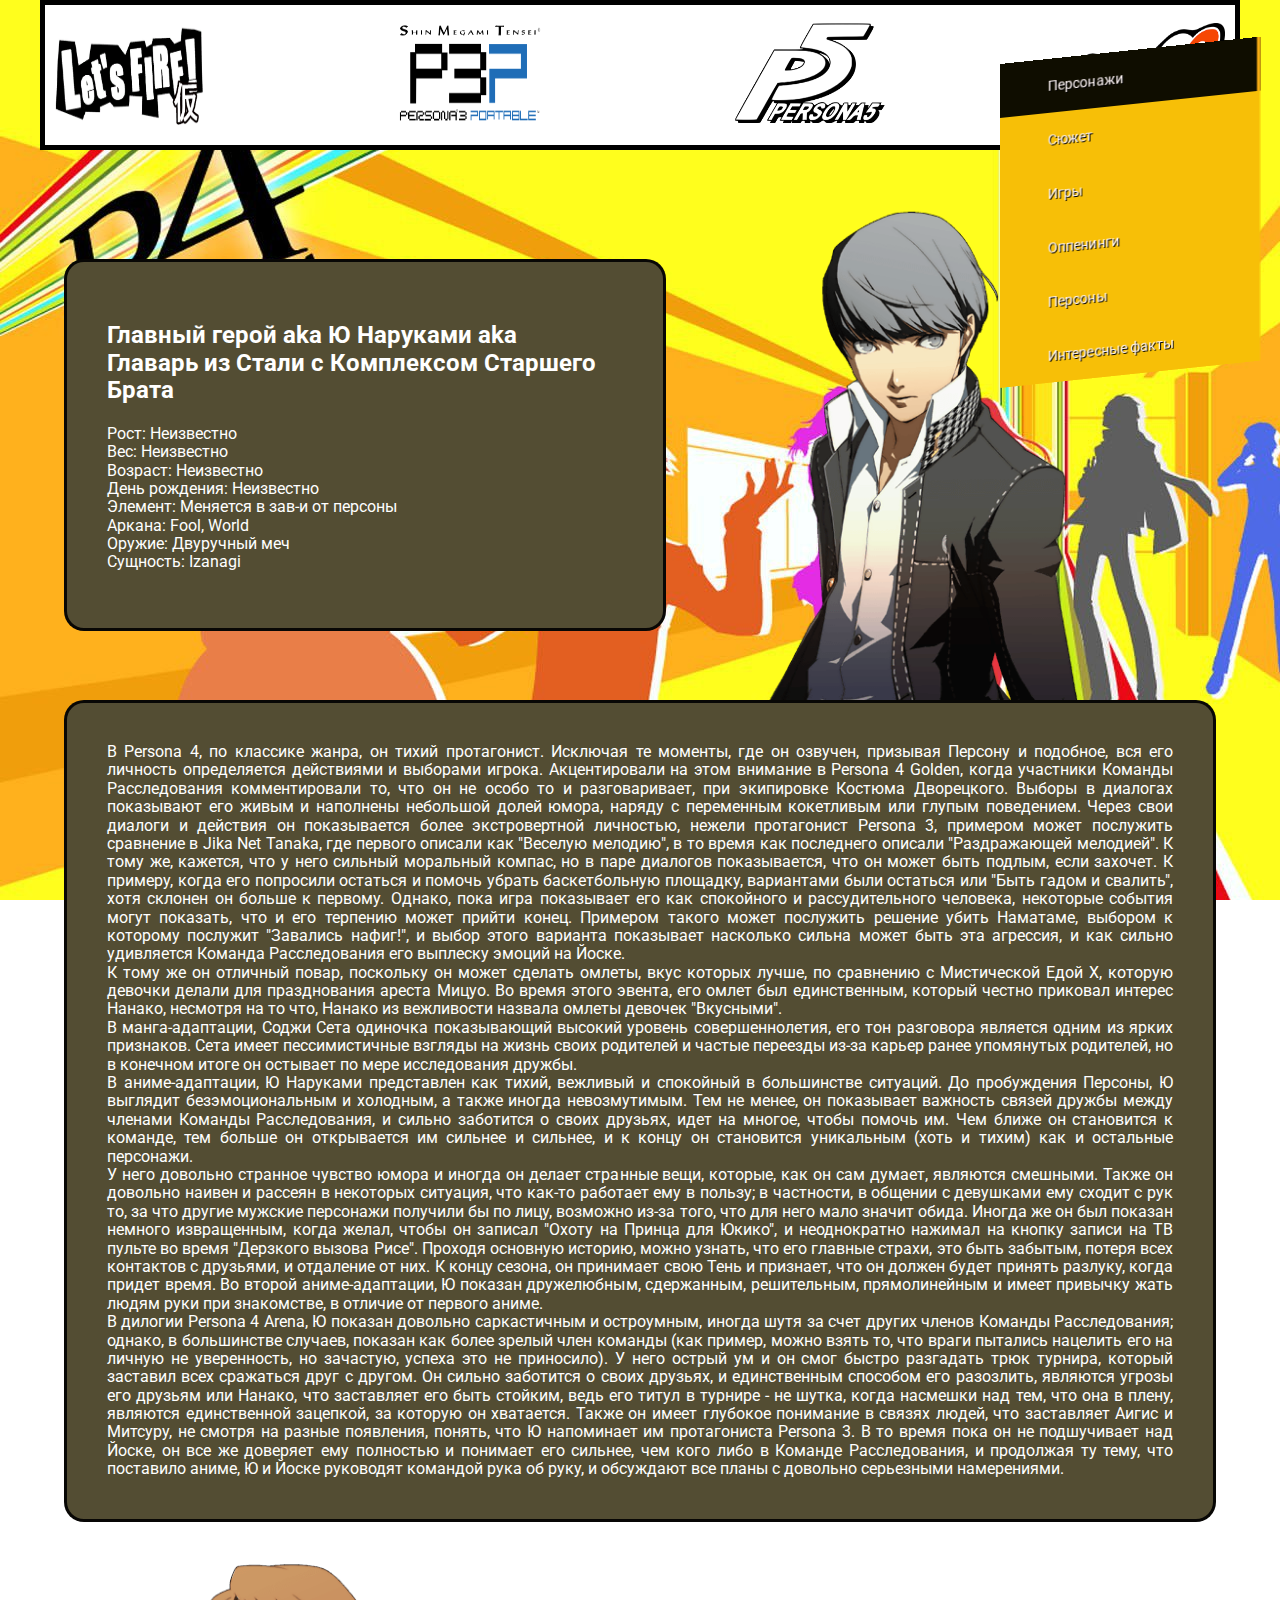
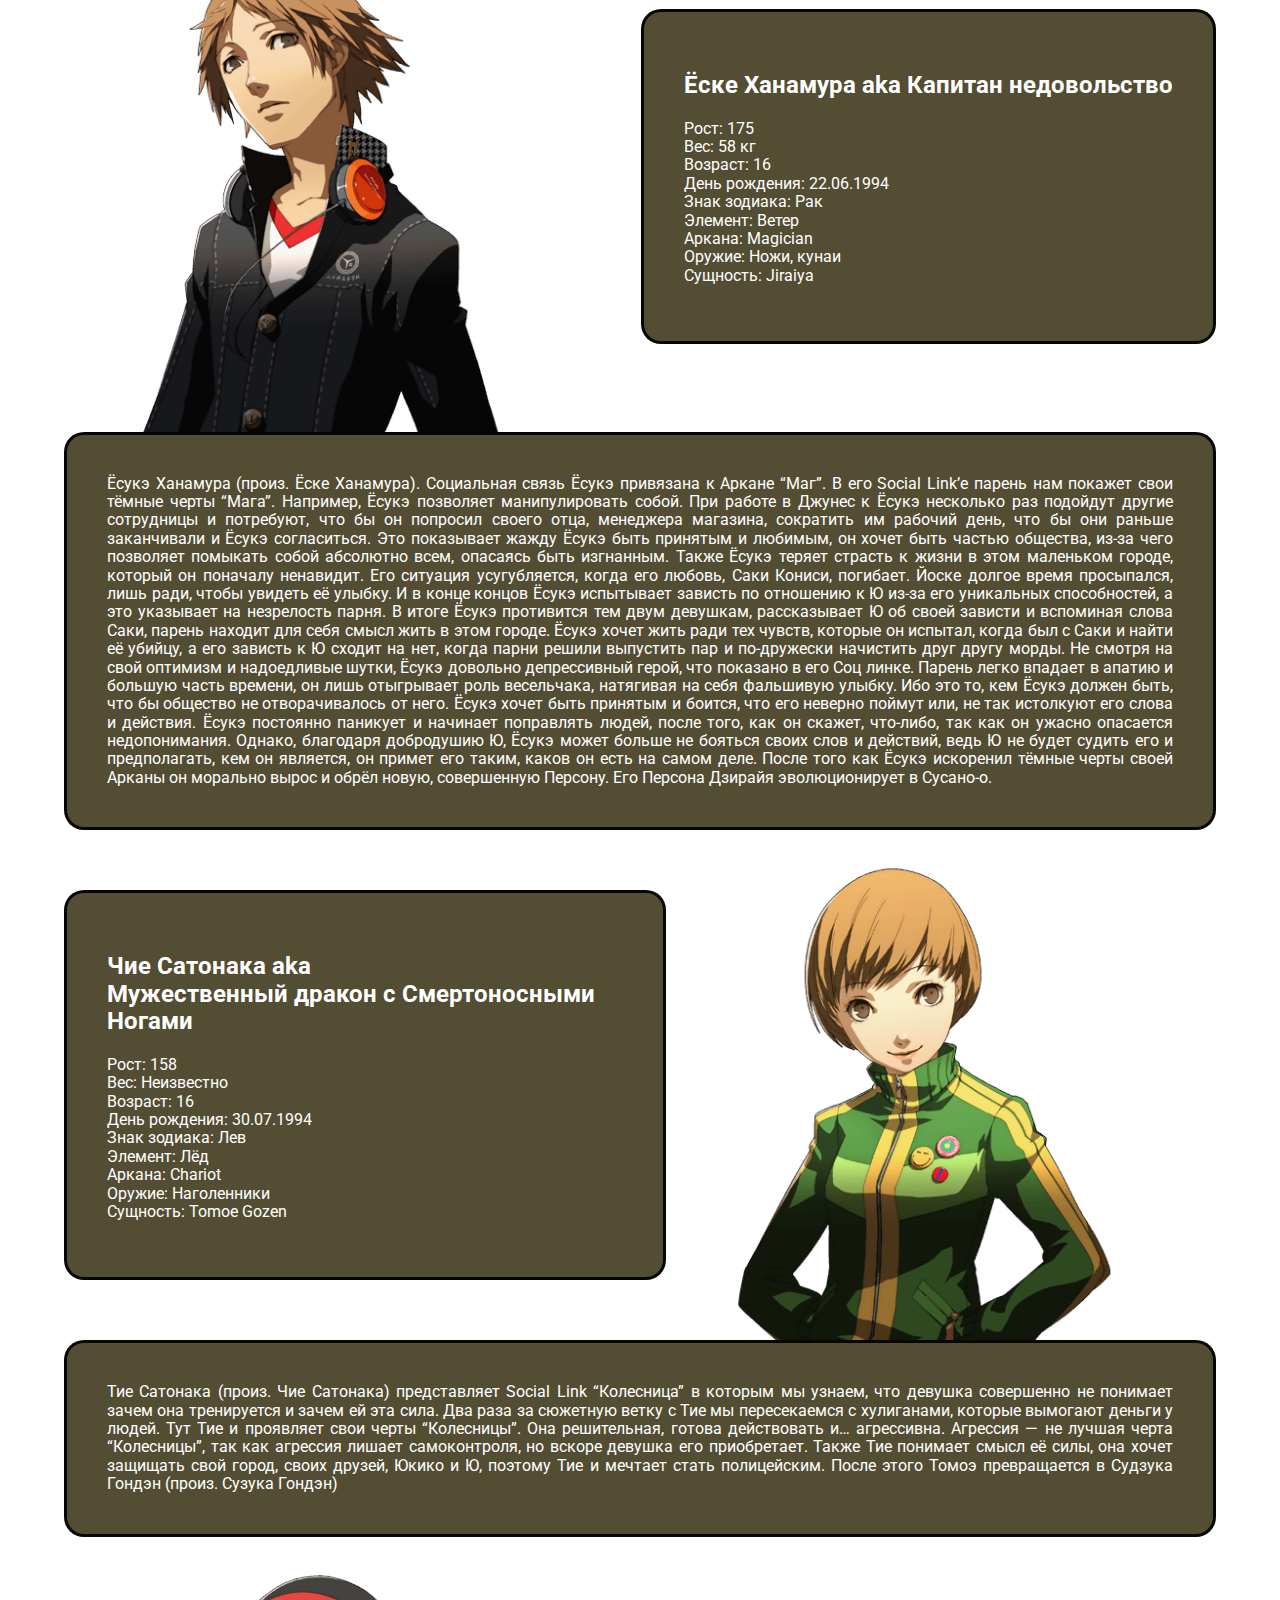
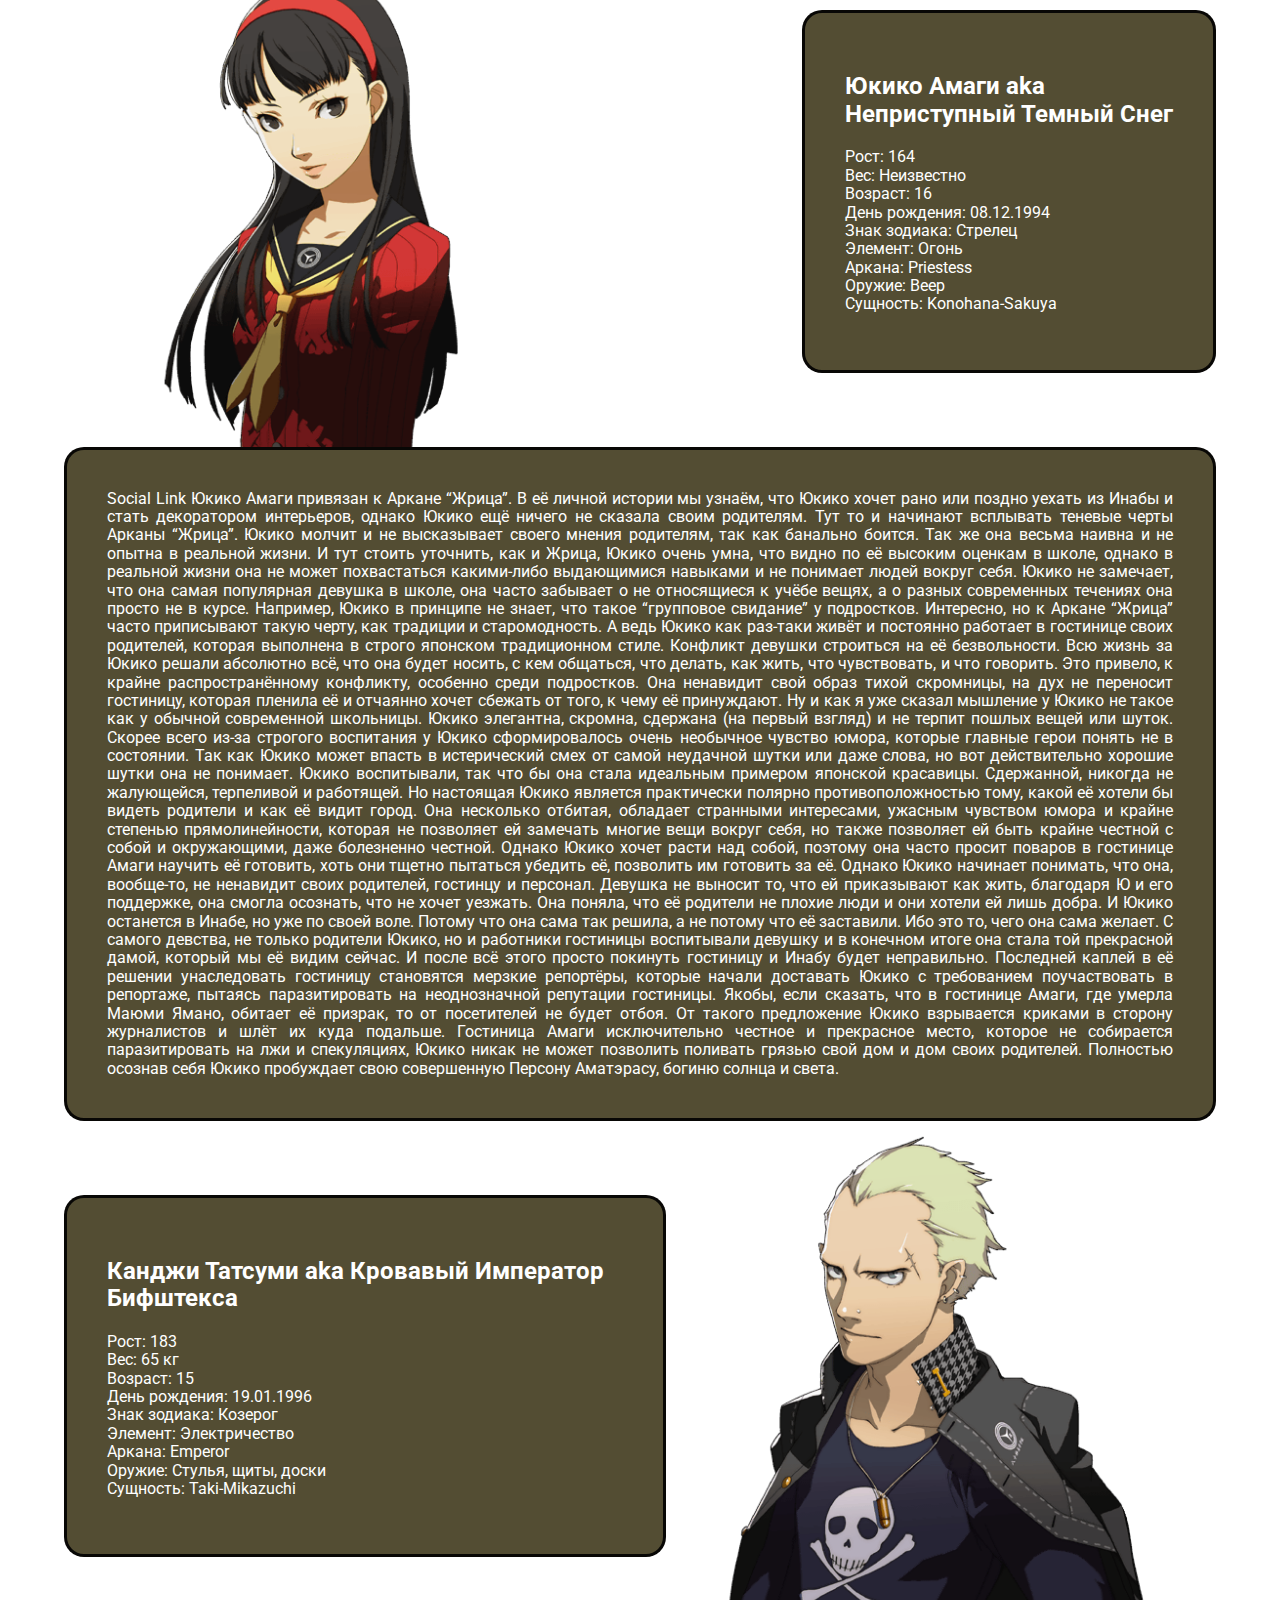
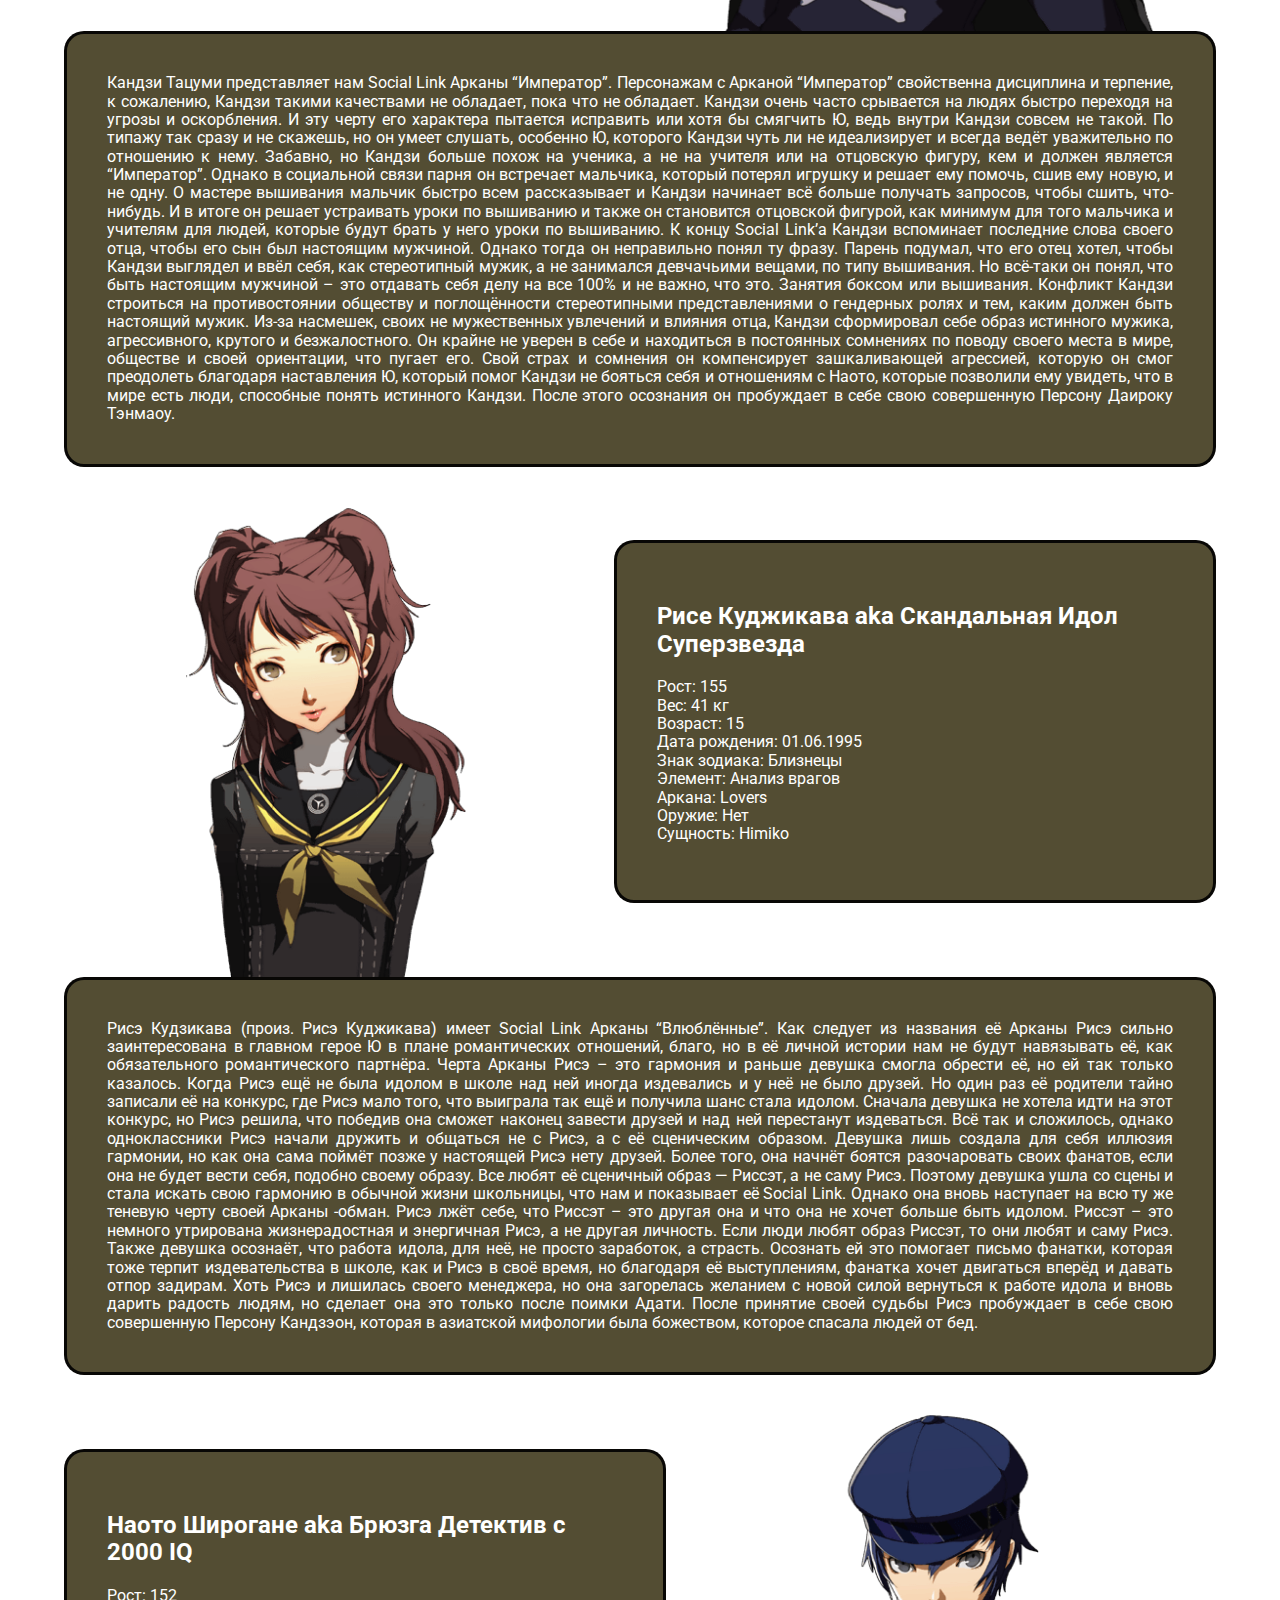
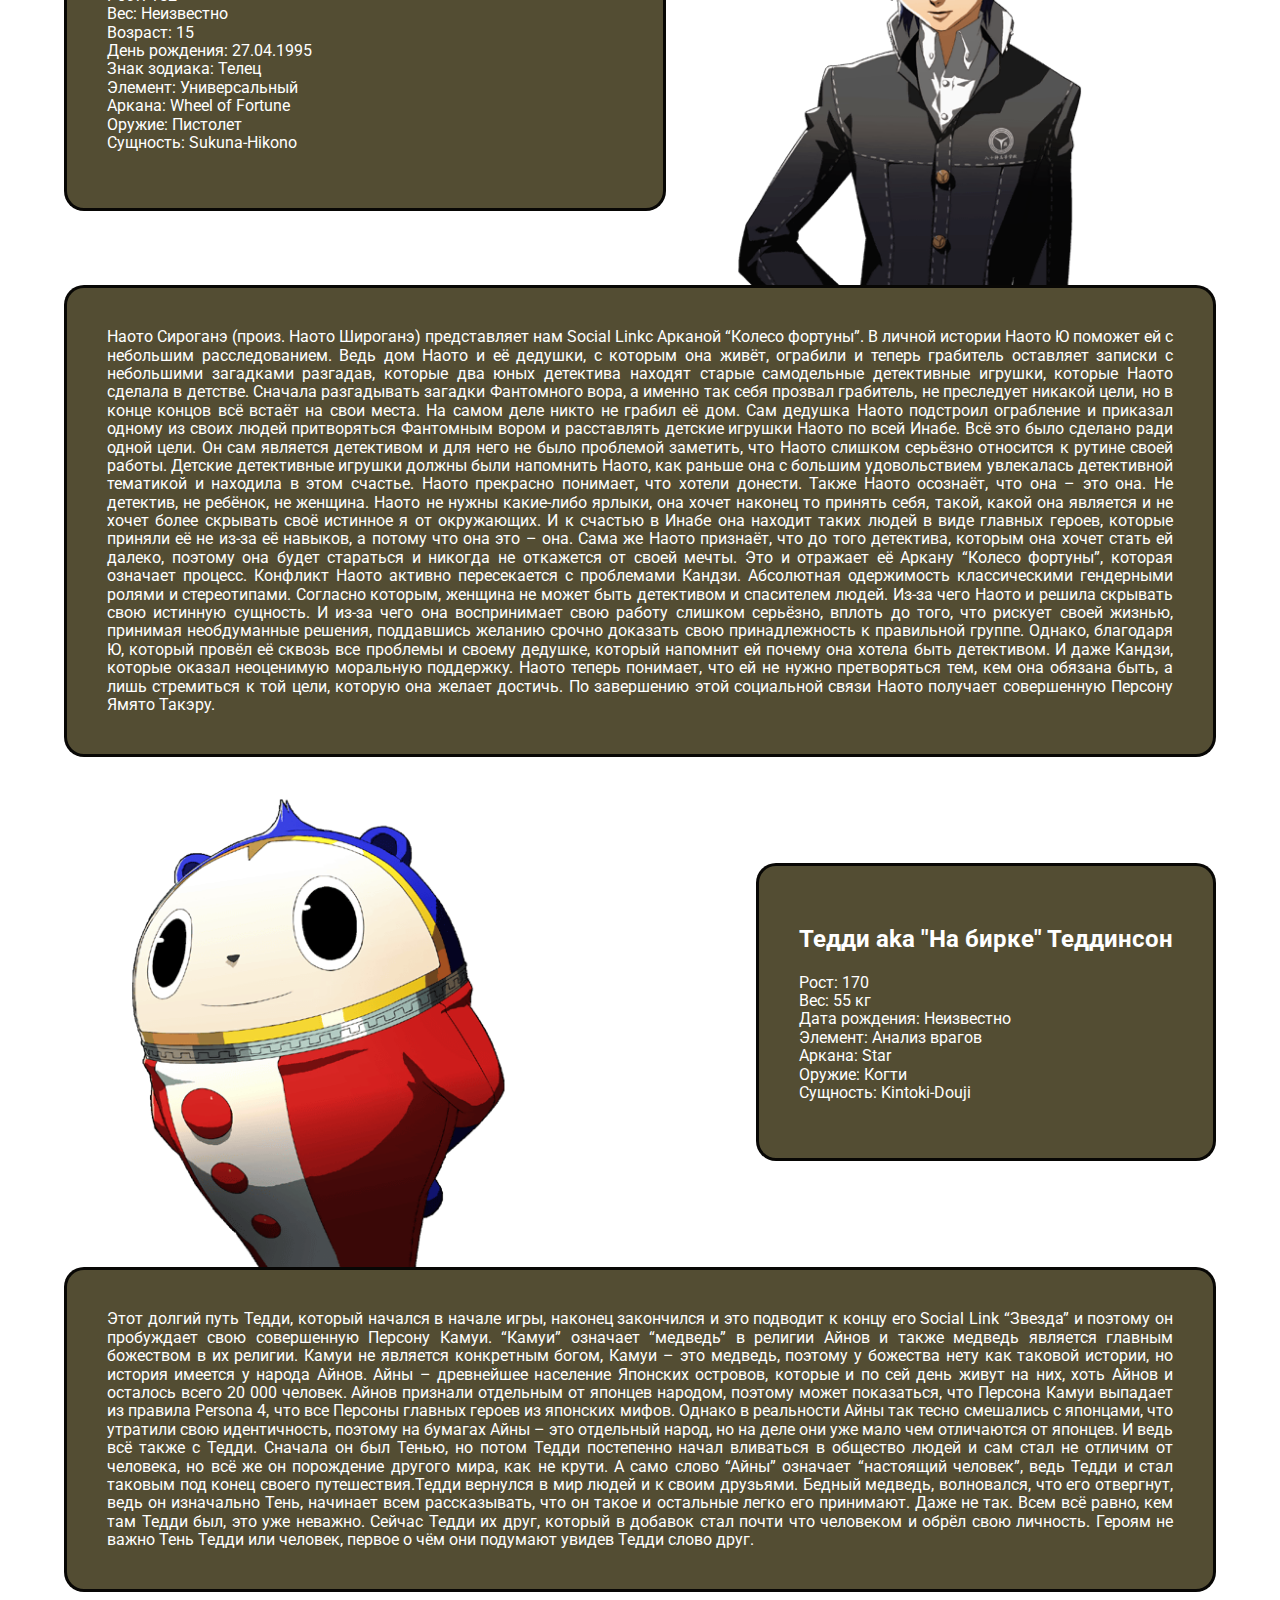
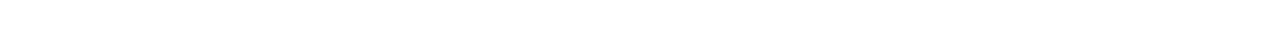
<file: persona4.html>
<!DOCTYPE html>
<html lang="ru">

<head>
    <meta charset="UTF-8" />
    <meta name="viewport" content="width=device-width, initial-scale=1.0" />
    <title>Persona - like a JOJO</title>
    <link href="https://fonts.googleapis.com/css?family=Roboto:400,700&display=swap&subset=cyrillic" rel="stylesheet" />
    <link rel="stylesheet" href="css/normalize.css" />
    <link rel="stylesheet" href="css/style.css" />
    <link rel="stylesheet" href="https://unpkg.com/swiper/swiper-bundle.min.css">
</head>

<body class="persona-4-body">
    <div class="container">
        <header class="header">
            <a href="index.html" class="logo">
                <img src="img/logo.png" class="logo" alt="Logo" />
            </a>
            <a href="persona3.html" class="logo-per3">
                <img src="img/logo-per3.png" onmouseout="this.src='img/logo-per3.png'"
                    onmouseover="this.src='img/logo-per3-alt.png'" class="logo" alt="persona 3">
            </a>
            <a href="persona5.html" class="logo-per5">
                <img src="img/logo-per5.png" onmouseout="this.src='img/logo-per5.png'"
                    onmouseover="this.src='img/logo-per5-alt.png'" class="logo" alt="persona 5">
            </a>
            <a href="personaQ.html" class="logo-per4">
                <img src="img/logo-perq.png" class="logo" alt="persona q">
            </a>
        </header>
    </div>
    <main>
        <div class="content">
            <div class="charecters">
                <div class="bio">
                    <div class="char-card">
                        <div class="char-info border-persona-4">
                            <h2>Главный герой aka Ю Наруками aka <br>Главарь из Стали с Комплексом Старшего Брата</h2>
                            <p>Рост: Неизвестно<br>
                            Вес: Неизвестно<br>
                            Возраст: Неизвестно<br>
                            День рождения: Неизвестно<br>
                            Элемент: Меняется в зав-и от персоны<br>
                            Аркана: Fool, World<br>
                            Оружие: Двуручный меч<br>
                            Сущность: Izanagi</p>
                        </div>
                        <img class="characters-avatar characters-avatar-p3"
                            src="img/characters/persona 4 characters/Yu.png">
                    </div>
                    <p class="border-persona-4">В Persona 4, по классике жанра, он тихий протагонист. Исключая те моменты, где он озвучен, призывая Персону и подобное,
                    вся его личность определяется действиями и выборами игрока. Акцентировали на этом внимание в Persona 4 Golden, когда
                    участники Команды Расследования комментировали то, что он не особо то и разговаривает, при экипировке Костюма
                    Дворецкого. Выборы в диалогах показывают его живым и наполнены небольшой долей юмора, наряду с переменным кокетливым или
                    глупым поведением. Через свои диалоги и действия он показывается более экстровертной личностью, нежели протагонист
                    Persona 3, примером может послужить сравнение в Jika Net Tanaka, где первого описали как "Веселую мелодию", в то время
                    как последнего описали "Раздражающей мелодией". К тому же, кажется, что у него сильный моральный компас, но в паре
                    диалогов показывается, что он может быть подлым, если захочет. К примеру, когда его попросили остаться и помочь убрать
                    баскетбольную площадку, вариантами были остаться или "Быть гадом и свалить", хотя склонен он больше к первому. Однако,
                    пока игра показывает его как спокойного и рассудительного человека, некоторые события могут показать, что и его терпению
                    может прийти конец. Примером такого может послужить решение убить Наматаме, выбором к которому послужит "Завались
                    нафиг!", и выбор этого варианта показывает насколько сильна может быть эта агрессия, и как сильно удивляется Команда
                    Расследования его выплеску эмоций на Йоске.<br>
                    
                    
                    К тому же он отличный повар, поскольку он может сделать омлеты, вкус которых лучше, по сравнению с Мистической Едой X,
                    которую девочки делали для празднования ареста Мицуо. Во время этого эвента, его омлет был единственным, который честно
                    приковал интерес Нанако, несмотря на то что, Нанако из вежливости назвала омлеты девочек "Вкусными".<br>
                    
                    В манга-адаптации, Соджи Сета одиночка показывающий высокий уровень совершеннолетия, его тон разговора является одним из
                    ярких признаков. Сета имеет пессимистичные взгляды на жизнь своих родителей и частые переезды из-за карьер ранее
                    упомянутых родителей, но в конечном итоге он остывает по мере исследования дружбы.<br>
                    
                    В аниме-адаптации, Ю Наруками представлен как тихий, вежливый и спокойный в большинстве ситуаций. До пробуждения
                    Персоны, Ю выглядит безэмоциональным и холодным, а также иногда невозмутимым. Тем не менее, он показывает важность
                    связей дружбы между членами Команды Расследования, и сильно заботится о своих друзьях, идет на многое, чтобы помочь им.
                    Чем ближе он становится к команде, тем больше он открывается им сильнее и сильнее, и к концу он становится уникальным
                    (хоть и тихим) как и остальные персонажи.<br>
                    
                    У него довольно странное чувство юмора и иногда он делает странные вещи, которые, как он сам думает, являются смешными.
                    Также он довольно наивен и рассеян в некоторых ситуация, что как-то работает ему в пользу; в частности, в общении с
                    девушками ему сходит с рук то, за что другие мужские персонажи получили бы по лицу, возможно из-за того, что для него
                    мало значит обида. Иногда же он был показан немного извращенным, когда желал, чтобы он записал "Охоту на Принца для
                    Юкико", и неоднократно нажимал на кнопку записи на ТВ пульте во время "Дерзкого вызова Рисе". Проходя основную историю,
                    можно узнать, что его главные страхи, это быть забытым, потеря всех контактов с друзьями, и отдаление от них. К концу
                    сезона, он принимает свою Тень и признает, что он должен будет принять разлуку, когда придет время.
                    
                    Во второй аниме-адаптации, Ю показан дружелюбным, сдержанным, решительным, прямолинейным и имеет привычку жать людям
                    руки при знакомстве, в отличие от первого аниме.
                    <br>
                    В дилогии Persona 4 Arena, Ю показан довольно саркастичным и остроумным, иногда шутя за счет других членов Команды
                    Расследования; однако, в большинстве случаев, показан как более зрелый член команды (как пример, можно взять то, что
                    враги пытались нацелить его на личную не уверенность, но зачастую, успеха это не приносило). У него острый ум и он смог
                    быстро разгадать трюк турнира, который заставил всех сражаться друг с другом. Он сильно заботится о своих друзьях, и
                    единственным способом его разозлить, являются угрозы его друзьям или Нанако, что заставляет его быть стойким, ведь его
                    титул в турнире - не шутка, когда насмешки над тем, что она в плену, являются единственной зацепкой, за которую он
                    хватается. Также он имеет глубокое понимание в связях людей, что заставляет Аигис и Митсуру, не смотря на разные
                    появления, понять, что Ю напоминает им протагониста Persona 3. В то время пока он не подшучивает над Йоске, он все же
                    доверяет ему полностью и понимает его сильнее, чем кого либо в Команде Расследования, и продолжая ту тему, что поставило
                    аниме, Ю и Йоске руководят командой рука об руку, и обсуждают все планы с довольно серьезными намерениями.</p>
                </div>
                <div class="bio">
                    <div class="char-card">
                        <img class="characters-avatar characters-avatar-p3"
                            src="img/characters/persona 4 characters/Yosuke.png">
                        <div class="char-info border-persona-4">
                            <h2>Ёске Ханамура aka Капитан недовольство</h2>
                            <p>Рост: 175<br>
                            Вес: 58 кг<br>
                            Возраст: 16<br>
                            День рождения: 22.06.1994<br>
                            Знак зодиака: Рак<br>
                            Элемент: Ветер<br>
                            Аркана: Magician<br>
                            Оружие: Ножи, кунаи<br>
                            Сущность: Jiraiya
                        </div>

                    </div>
                    <p class="border-persona-4">Ёсукэ Ханамура (произ. Ёске Ханамура). Социальная связь Ёсукэ привязана к Аркане “Маг”. В его Social Link’е парень нам
                    покажет свои тёмные черты “Мага”. Например, Ёсукэ позволяет манипулировать собой. При работе в Джунес к Ёсукэ несколько
                    раз подойдут другие сотрудницы и потребуют, что бы он попросил своего отца, менеджера магазина, сократить им рабочий
                    день, что бы они раньше заканчивали и Ёсукэ согласиться. Это показывает жажду Ёсукэ быть принятым и любимым, он хочет
                    быть частью общества, из-за чего позволяет помыкать собой абсолютно всем, опасаясь быть изгнанным. Также Ёсукэ теряет
                    страсть к жизни в этом маленьком городе, который он поначалу ненавидит. Его ситуация усугубляется, когда его любовь,
                    Саки Кониси, погибает. Йоске долгое время просыпался, лишь ради, чтобы увидеть её улыбку. И в конце концов Ёсукэ
                    испытывает зависть по отношению к Ю из-за его уникальных способностей, а это указывает на незрелость парня. В итоге
                    Ёсукэ противится тем двум девушкам, рассказывает Ю об своей зависти и вспоминая слова Саки, парень находит для себя
                    смысл жить в этом городе. Ёсукэ хочет жить ради тех чувств, которые он испытал, когда был с Саки и найти её убийцу, а
                    его зависть к Ю сходит на нет, когда парни решили выпустить пар и по-дружески начистить друг другу морды.
                    
                    Не смотря на свой оптимизм и надоедливые шутки, Ёсукэ довольно депрессивный герой, что показано в его Соц линке. Парень
                    легко впадает в апатию и большую часть времени, он лишь отыгрывает роль весельчака, натягивая на себя фальшивую улыбку.
                    Ибо это то, кем Ёсукэ должен быть, что бы общество не отворачивалось от него. Ёсукэ хочет быть принятым и боится, что
                    его неверно поймут или, не так истолкуют его слова и действия. Ёсукэ постоянно паникует и начинает поправлять людей,
                    после того, как он скажет, что-либо, так как он ужасно опасается недопонимания. Однако, благодаря добродушию Ю, Ёсукэ
                    может больше не бояться своих слов и действий, ведь Ю не будет судить его и предполагать, кем он является, он примет его
                    таким, каков он есть на самом деле.
                    
                    После того как Ёсукэ искоренил тёмные черты своей Арканы он морально вырос и обрёл новую, совершенную Персону. Его
                    Персона Дзирайя эволюционирует в Сусано-о.</p>
                </div>
                <div class="bio">
                    <div class="char-card">
                        <div class="char-info border-persona-4">
                            <h2>Чие Сатонака aka <br>Мужественный дракон с Смертоносными Ногами </h2>
                            <p>Рост: 158<br>
                            Вес: Неизвестно<br>
                            Возраст: 16<br>
                            День рождения: 30.07.1994<br>
                            Знак зодиака: Лев<br>
                            Элемент: Лёд<br>
                            Аркана: Chariot<br>
                            Оружие: Наголенники<br>
                            Сущность: Tomoe Gozen
                        </div>
                        <img class="characters-avatar characters-avatar-p3"
                            src="img/characters/persona 4 characters/chie.png">
                    </div>
                    <p class="border-persona-4">Тие Сатонака (произ. Чие Сатонака) представляет Social Link “Колесница” в которым мы узнаем, что девушка совершенно не
                    понимает зачем она тренируется и зачем ей эта сила. Два раза за сюжетную ветку с Тие мы пересекаемся с хулиганами,
                    которые вымогают деньги у людей. Тут Тие и проявляет свои черты “Колесницы”. Она решительная, готова действовать и…
                    агрессивна. Агрессия — не лучшая черта “Колесницы”, так как агрессия лишает самоконтроля, но вскоре девушка его
                    приобретает. Также Тие понимает смысл её силы, она хочет защищать свой город, своих друзей, Юкико и Ю, поэтому Тие и
                    мечтает стать полицейским. После этого Томоэ превращается в Судзука Гондэн (произ. Сузука Гондэн)</p>
                </div>
                <div class="bio">
                    <div class="char-card">
                        <img class="characters-avatar characters-avatar-p3"
                            src="img/characters/persona 4 characters/yukiko.png">
                        <div class="char-info border-persona-4">
                            <h2>Юкико Амаги aka <br>
                            Неприступный Темный Снег</h2>
                            <p>Рост: 164<br>
                            Вес: Неизвестно<br>
                            Возраст: 16<br>
                            День рождения: 08.12.1994<br>
                            Знак зодиака: Стрелец<br>
                            Элемент: Огонь<br>
                            Аркана: Priestess<br>
                            Оружие: Веер<br>
                            Сущность: Konohana-Sakuya</p>
                        </div>

                    </div>
                    <p class="border-persona-4">Social Link Юкико Амаги привязан к Аркане “Жрица”. В её личной истории мы узнаём, что Юкико хочет рано или поздно уехать
                    из Инабы и стать декоратором интерьеров, однако Юкико ещё ничего не сказала своим родителям. Тут то и начинают всплывать
                    теневые черты Арканы “Жрица”. Юкико молчит и не высказывает своего мнения родителям, так как банально боится. Так же она
                    весьма наивна и не опытна в реальной жизни. И тут стоить уточнить, как и Жрица, Юкико очень умна, что видно по её
                    высоким оценкам в школе, однако в реальной жизни она не может похвастаться какими-либо выдающимися навыками и не
                    понимает людей вокруг себя. Юкико не замечает, что она самая популярная девушка в школе, она часто забывает о не
                    относящиеся к учёбе вещях, а о разных современных течениях она просто не в курсе. Например, Юкико в принципе не знает,
                    что такое “групповое свидание” у подростков. Интересно, но к Аркане “Жрица” часто приписывают такую черту, как традиции
                    и старомодность. А ведь Юкико как раз-таки живёт и постоянно работает в гостинице своих родителей, которая выполнена в
                    строго японском традиционном стиле. Конфликт девушки строиться на её безвольности. Всю жизнь за Юкико решали абсолютно
                    всё, что она будет носить, с кем общаться, что делать, как жить, что чувствовать, и что говорить. Это привело, к крайне
                    распространённому конфликту, особенно среди подростков. Она ненавидит свой образ тихой скромницы, на дух не переносит
                    гостиницу, которая пленила её и отчаянно хочет сбежать от того, к чему её принуждают. Ну и как я уже сказал мышление у
                    Юкико не такое как у обычной современной школьницы. Юкико элегантна, скромна, сдержана (на первый взгляд) и не терпит
                    пошлых вещей или шуток. Скорее всего из-за строгого воспитания у Юкико сформировалось очень необычное чувство юмора,
                    которые главные герои понять не в состоянии. Так как Юкико может впасть в истерический смех от самой неудачной шутки или
                    даже слова, но вот действительно хорошие шутки она не понимает. Юкико воспитывали, так что бы она стала идеальным
                    примером японской красавицы. Сдержанной, никогда не жалующейся, терпеливой и работящей.
                    
                    Но настоящая Юкико является практически полярно противоположностью тому, какой её хотели бы видеть родители и как её
                    видит город. Она несколько отбитая, обладает странными интересами, ужасным чувством юмора и крайне степенью
                    прямолинейности, которая не позволяет ей замечать многие вещи вокруг себя, но также позволяет ей быть крайне честной с
                    собой и окружающими, даже болезненно честной. Однако Юкико хочет расти над собой, поэтому она часто просит поваров в
                    гостинице Амаги научить её готовить, хоть они тщетно пытаться убедить её, позволить им готовить за её. Однако Юкико
                    начинает понимать, что она, вообще-то, не ненавидит своих родителей, гостинцу и персонал. Девушка не выносит то, что ей
                    приказывают как жить, благодаря Ю и его поддержке, она смогла осознать, что не хочет уезжать. Она поняла, что её
                    родители не плохие люди и они хотели ей лишь добра. И Юкико останется в Инабе, но уже по своей воле. Потому что она сама
                    так решила, а не потому что её заставили. Ибо это то, чего она сама желает. С самого девства, не только родители Юкико,
                    но и работники гостиницы воспитывали девушку и в конечном итоге она стала той прекрасной дамой, который мы её видим
                    сейчас. И после всё этого просто покинуть гостиницу и Инабу будет неправильно. Последней каплей в её решении
                    унаследовать гостиницу становятся мерзкие репортёры, которые начали доставать Юкико с требованием поучаствовать в
                    репортаже, пытаясь паразитировать на неоднозначной репутации гостиницы. Якобы, если сказать, что в гостинице Амаги, где
                    умерла Маюми Ямано, обитает её призрак, то от посетителей не будет отбоя. От такого предложение Юкико взрывается криками
                    в сторону журналистов и шлёт их куда подальше. Гостиница Амаги исключительно честное и прекрасное место, которое не
                    собирается паразитировать на лжи и спекуляциях, Юкико никак не может позволить поливать грязью свой дом и дом своих
                    родителей.
                    
                    Полностью осознав себя Юкико пробуждает свою совершенную Персону Аматэрасу, богиню солнца и света.</p>
                </div>
                <div class="bio">
                    <div class="char-card">
                        <div class="char-info border-persona-4">
                            <h2>Канджи Татсуми aka Кровавый Император Бифштекса</h2>
                            <p>Рост: 183<br>
                            Вес: 65 кг<br>
                            Возраст: 15<br>
                            День рождения: 19.01.1996<br>
                            Знак зодиака: Козерог<br>
                            Элемент: Электричество<br>
                            Аркана: Emperor<br>
                            Оружие: Стулья, щиты, доски<br>
                            Сущность: Taki-Mikazuchi</p>
                        </div>
                        <img class="characters-avatar characters-avatar-p3"
                            src="img/characters/persona 4 characters/kanji.png">
                    </div>
                    <p class="border-persona-4">Кандзи Тацуми представляет нам Social Link Арканы “Император”. Персонажам с Арканой “Император” свойственна дисциплина и
                    терпение, к сожалению, Кандзи такими качествами не обладает, пока что не обладает. Кандзи очень часто срывается на людях
                    быстро переходя на угрозы и оскорбления. И эту черту его характера пытается исправить или хотя бы смягчить Ю, ведь
                    внутри Кандзи совсем не такой. По типажу так сразу и не скажешь, но он умеет слушать, особенно Ю, которого Кандзи чуть
                    ли не идеализирует и всегда ведёт уважительно по отношению к нему. Забавно, но Кандзи больше похож на ученика, а не на
                    учителя или на отцовскую фигуру, кем и должен является “Император”. Однако в социальной связи парня он встречает
                    мальчика, который потерял игрушку и решает ему помочь, сшив ему новую, и не одну. О мастере вышивания мальчик быстро
                    всем рассказывает и Кандзи начинает всё больше получать запросов, чтобы сшить, что-нибудь. И в итоге он решает
                    устраивать уроки по вышиванию и также он становится отцовской фигурой, как минимум для того мальчика и учителям для
                    людей, которые будут брать у него уроки по вышиванию. К концу Social Link’а Кандзи вспоминает последние слова своего
                    отца, чтобы его сын был настоящим мужчиной. Однако тогда он неправильно понял ту фразу. Парень подумал, что его отец
                    хотел, чтобы Кандзи выглядел и ввёл себя, как стереотипный мужик, а не занимался девчачьими вещами, по типу вышивания.
                    Но всё-таки он понял, что быть настоящим мужчиной – это отдавать себя делу на все 100% и не важно, что это. Занятия
                    боксом или вышивания. Конфликт Кандзи строиться на противостоянии обществу и поглощённости стереотипными представлениями
                    о гендерных ролях и тем, каким должен быть настоящий мужик. Из-за насмешек, своих не мужественных увлечений и влияния
                    отца, Кандзи сформировал себе образ истинного мужика, агрессивного, крутого и безжалостного. Он крайне не уверен в себе
                    и находиться в постоянных сомнениях по поводу своего места в мире, обществе и своей ориентации, что пугает его. Свой
                    страх и сомнения он компенсирует зашкаливающей агрессией, которую он смог преодолеть благодаря наставления Ю, который
                    помог Кандзи не бояться себя и отношениям с Наото, которые позволили ему увидеть, что в мире есть люди, способные понять
                    истинного Кандзи.
                    
                    После этого осознания он пробуждает в себе свою совершенную Персону Даироку Тэнмаоу.</p>
                </div>
                <div class="bio">
                    <div class="char-card">
                        <img class="characters-avatar characters-avatar-p3"
                            src="img/characters/persona 4 characters/rise.png">
                        <div class="char-info border-persona-4">
                            <h2>Рисе Куджикава aka Скандальная Идол Суперзвезда</h2>
                            <p>Рост: 155<br>
                            Вес: 41 кг<br>
                            Возраст: 15<br>
                            Дата рождения: 01.06.1995<br>
                            Знак зодиака: Близнецы<br>
                            Элемент: Анализ врагов<br>
                            Аркана: Lovers<br>
                            Оружие: Нет<br>
                            Сущность: Himiko</p>
                        </div>

                    </div>
                    <p class="border-persona-4">Рисэ Кудзикава (произ. Рисэ Куджикава) имеет Social Link Арканы “Влюблённые”. Как следует из названия её Арканы Рисэ
                    сильно заинтересована в главном герое Ю в плане романтических отношений, благо, но в её личной истории нам не будут
                    навязывать её, как обязательного романтического партнёра. Черта Арканы Рисэ – это гармония и раньше девушка смогла
                    обрести её, но ей так только казалось. Когда Рисэ ещё не была идолом в школе над ней иногда издевались и у неё не было
                    друзей. Но один раз её родители тайно записали её на конкурс, где Рисэ мало того, что выиграла так ещё и получила шанс
                    стала идолом. Сначала девушка не хотела идти на этот конкурс, но Рисэ решила, что победив она сможет наконец завести
                    друзей и над ней перестанут издеваться. Всё так и сложилось, однако одноклассники Рисэ начали дружить и общаться не с
                    Рисэ, а с её сценическим образом. Девушка лишь создала для себя иллюзия гармонии, но как она сама поймёт позже у
                    настоящей Рисэ нету друзей. Более того, она начнёт боятся разочаровать своих фанатов, если она не будет вести себя,
                    подобно своему образу. Все любят её сценичный образ — Риссэт, а не саму Рисэ. Поэтому девушка ушла со сцены и стала
                    искать свою гармонию в обычной жизни школьницы, что нам и показывает её Social Link. Однако она вновь наступает на всю
                    ту же теневую черту своей Арканы -обман. Рисэ лжёт себе, что Риссэт – это другая она и что она не хочет больше быть
                    идолом. Риссэт – это немного утрирована жизнерадостная и энергичная Рисэ, а не другая личность. Если люди любят образ
                    Риссэт, то они любят и саму Рисэ. Также девушка осознаёт, что работа идола, для неё, не просто заработок, а страсть.
                    Осознать ей это помогает письмо фанатки, которая тоже терпит издевательства в школе, как и Рисэ в своё время, но
                    благодаря её выступлениям, фанатка хочет двигаться вперёд и давать отпор задирам. Хоть Рисэ и лишилась своего менеджера,
                    но она загорелась желанием с новой силой вернуться к работе идола и вновь дарить радость людям, но сделает она это
                    только после поимки Адати.
                    
                    После принятие своей судьбы Рисэ пробуждает в себе свою совершенную Персону Кандзэон, которая в азиатской мифологии была
                    божеством, которое спасала людей от бед.</p>
                </div>
                <div class="bio">
                    <div class="char-card">
                        <div class="char-info border-persona-4">
                            <h2>Наото Широгане aka Брюзга Детектив с 2000 IQ</h2>
                            <p>Рост: 152<br>
                            Вес: Неизвестно<br>
                            Возраст: 15<br>
                            День рождения: 27.04.1995<br>
                            Знак зодиака: Телец<br>
                            Элемент: Универсальный<br>
                            Аркана: Wheel of Fortune<br>
                            Оружие: Пистолет<br>
                            Сущность: Sukuna-Hikono</p>
                        </div>
                        <img class="characters-avatar characters-avatar-p3"
                            src="img/characters/persona 4 characters/naoto.png">
                    </div>
                    <p class="border-persona-4">Наото Сироганэ (произ. Наото Широганэ) представляет нам Social Linkс Арканой “Колесо фортуны”. В личной истории Наото Ю
                    поможет ей с небольшим расследованием. Ведь дом Наото и её дедушки, с которым она живёт, ограбили и теперь грабитель
                    оставляет записки с небольшими загадками разгадав, которые два юных детектива находят старые самодельные детективные
                    игрушки, которые Наото сделала в детстве. Сначала разгадывать загадки Фантомного вора, а именно так себя прозвал
                    грабитель, не преследует никакой цели, но в конце концов всё встаёт на свои места. На самом деле никто не грабил её дом.
                    Сам дедушка Наото подстроил ограбление и приказал одному из своих людей притворяться Фантомным вором и расставлять
                    детские игрушки Наото по всей Инабе. Всё это было сделано ради одной цели. Он сам является детективом и для него не было
                    проблемой заметить, что Наото слишком серьёзно относится к рутине своей работы. Детские детективные игрушки должны были
                    напомнить Наото, как раньше она с большим удовольствием увлекалась детективной тематикой и находила в этом счастье.
                    Наото прекрасно понимает, что хотели донести. Также Наото осознаёт, что она – это она. Не детектив, не ребёнок, не
                    женщина. Наото не нужны какие-либо ярлыки, она хочет наконец то принять себя, такой, какой она является и не хочет более
                    скрывать своё истинное я от окружающих. И к счастью в Инабе она находит таких людей в виде главных героев, которые
                    приняли её не из-за её навыков, а потому что она это – она. Сама же Наото признаёт, что до того детектива, которым она
                    хочет стать ей далеко, поэтому она будет стараться и никогда не откажется от своей мечты. Это и отражает её Аркану
                    “Колесо фортуны”, которая означает процесс. Конфликт Наото активно пересекается с проблемами Кандзи. Абсолютная
                    одержимость классическими гендерными ролями и стереотипами. Согласно которым, женщина не может быть детективом и
                    спасителем людей. Из-за чего Наото и решила скрывать свою истинную сущность. И из-за чего она воспринимает свою работу
                    слишком серьёзно, вплоть до того, что рискует своей жизнью, принимая необдуманные решения, поддавшись желанию срочно
                    доказать свою принадлежность к правильной группе. Однако, благодаря Ю, который провёл её сквозь все проблемы и своему
                    дедушке, который напомнит ей почему она хотела быть детективом. И даже Кандзи, которые оказал неоценимую моральную
                    поддержку. Наото теперь понимает, что ей не нужно претворяться тем, кем она обязана быть, а лишь стремиться к той цели,
                    которую она желает достичь.
                    
                    По завершению этой социальной связи Наото получает совершенную Персону Ямято Такэру.</p>
                </div>
                <div class="bio">
                    <div class="char-card">
                        <img class="characters-avatar characters-avatar-p3 teddie-1" id="teddie"
                            src="img/characters/persona 4 characters/teddie-1.png">
                            <img class="characters-avatar characters-avatar-p3 teddie-2 hide" id="teddie" src="img/characters/persona 4 characters/teddie-2.png">
                        <div class="char-info border-persona-4">
                            <h2>Тедди aka "На бирке" Теддинсон</h2>
                            <p>Рост: 170<br>
                            Вес: 55 кг<br>
                            Дата рождения: Неизвестно<br>
                            Элемент: Анализ врагов<br>
                            Аркана: Star<br>
                            Оружие: Когти<br>
                            Сущность: Kintoki-Douji
                        </div>

                    </div>
                    <p class="border-persona-4">Этот долгий путь Тедди, который начался в начале игры, наконец закончился и это подводит к концу его Social Link
                    “Звезда” и поэтому он пробуждает свою совершенную Персону Камуи. “Камуи” означает “медведь” в религии Айнов и также
                    медведь является главным божеством в их религии. Камуи не является конкретным богом, Камуи – это медведь, поэтому у
                    божества нету как таковой истории, но история имеется у народа Айнов. Айны – древнейшее население Японских островов,
                    которые и по сей день живут на них, хоть Айнов и осталось всего 20 000 человек. Айнов признали отдельным от японцев
                    народом, поэтому может показаться, что Персона Камуи выпадает из правила Persona 4, что все Персоны главных героев из
                    японских мифов. Однако в реальности Айны так тесно смешались с японцами, что утратили свою идентичность, поэтому на
                    бумагах Айны – это отдельный народ, но на деле они уже мало чем отличаются от японцев. И ведь всё также с Тедди. Сначала
                    он был Тенью, но потом Тедди постепенно начал вливаться в общество людей и сам стал не отличим от человека, но всё же он
                    порождение другого мира, как не крути. А само слово “Айны” означает “настоящий человек”, ведь Тедди и стал таковым под
                    конец своего путешествия.Тедди вернулся в мир людей и к своим друзьями. Бедный медведь, волновался, что его отвергнут, ведь он изначально Тень,
                    начинает всем рассказывать, что он такое и остальные легко его принимают. Даже не так. Всем всё равно, кем там Тедди
                    был, это уже неважно. Сейчас Тедди их друг, который в добавок стал почти что человеком и обрёл свою личность. Героям не
                    важно Тень Тедди или человек, первое о чём они подумают увидев Тедди слово друг.</p>
                </div>
            



            </div>
            <div class="story hide">
                <h2 class="border-persona-4 story-header" align="center">Добро пожаловать в Инабу</h2>
                <div class="border-persona-4">
                    <p>В 2011 году протагонист вынужден переехать на время в провинциальный городок под названием Инаба, поскольку его родители
                    работают за границей. Ему приходится жить со своим дядей Рётаро Доджимой и его дочкой Нанако и ходить в местную школу,
                    где он дружится с Чие Сатонакой, Юкико Амаги и Йоске Ханамурой. Рётаро работает детективом, и его помощника зовут Тору
                    Адачи.</p>
                    <p>В первый же день после прибытия, герой видит сон, где он учится использовать Персону в бою. Благодаря Чие, Йоске и герой
                    понимают, что городская легенда про Полуночный канал — не выдумка: если смотреть в выключенный телевизор в полночь в
                    дождь, то можно увидеть странный силуэт. Неожиданно в городе находят труп телеведущей Маюми Ямано, висящий на телефонном
                    столбе. Более того, когда протагонист впервые решает проверить канал сам, то он обнаруживает, что может входить в
                    телевизор (хотя войти не может, т.к сам телевизор маловат).</p>
                    <img class="story-image-4" src="img/story/Yu-awake.jpg" alt="Yu-awake">
                    <p>Когда герой сообщает об этом друзьям, все решают проверить это сами, для чего проходят через большой телевизор в
                    «Джунесе»; все успешно проходят внутрь и находят странного медведя по имени Тедди; после исследования мира, наполненного
                    страхами, группа узнает, что из этого мира нет выхода, кроме как созданного медведем. На следующий день Саки Кониши,
                    девушка, нашедшая труп Ямано, также оказывается мертва. Это шокирует Йоске, который решает отправиться внутрь телевизора
                    с протагонистом, оставив Чие за собой в качестве поддержки.</p>
                    <p>
                    Внутри телевизора они находят путь в искажённый торговый район, созданный из истинных чувств Саки. Подавленные эмоции
                    Йоске внезапно материализуются в форме его копии, которая раскрывает, что по факту парня не любили и он лишь делает всё
                    это для веселья. Отрицание слов копии приводит к тому, что та превращается в Тень. Когда протагонист побеждает её, Йоске
                    принимает свою собственную Тень, пробуждая тем самым свою Персону. Также герой узнаёт, что он владеет способностью под
                    названием «шальная карта», позволяющей ему использовать несколько Персон.</p>
                    <p>Позднее на Полуночном канале вновь появляется силуэт, и группа опасается, что он принадлежит лучшей подруге Чие, Юкико,
                    которая недавно появлялась в новостях. К ужасу друзей, Амаги вскоре пропадает, а силуэт проясняется и показывает именно
                    её.</p>
                    <p>С аналитической поддержкой от Тедди Йоске и протагонист отправляются в телемир (точнее, в одно из его подземелий — замок
                    Юкико) и используют своих Персон для боя. Чие, несмотря на предупреждение, следует за ними. На втором этаже парням
                    приходится сражаться с теневой Чие, которая завидует Юкико. Победа позволяет Сатонаке обрести свою Персону и
                    присоединиться к команде в бою.</p>
                    <p>Троица находит Юкико один на один со своей Тенью, которая внаглую заявляет, что она не желает унаследовать семейную
                    гостиницу и хочет сбежать с красивым принцем, да и вообще является воплощением скрытых чувств девушки. Отрицание
                    приводит к тому же результату, что и в прошлых случаях: Тень впадает в буйство, но проигрывает группе, после чего Амаги
                    принимает её и получает свою Персону.</p>
                    <img class="story-image-4" src="img/story/Yukiko_Castle.jpg" alt="yukiko-castle">
                    <p>Канал показывает новый силуэт, и на этот раз группа считает, что он принадлежит Канджи Тацуми, молодому бунтарю, недавно
                    мелькавшему в новостях. В своей слежке они замечают странного молодого высокого парня, который часто разговаривает с
                    Тацуми. К сожалению, группа проворонила похищение, и Канджи появляется на Полуночном канале весьма чётко. Команда
                    отправляется в парную баню, где парень сталкивается со своей Тенью, у которой оказываются весьма извращённые половые
                    интересы, вызванные страхом быть брошенным (в том числе и из-за своих «женских» увлечений). В итоге и Тацуми получает
                    Персону.</p>
                    <p>После появления шестого члена команды начинается мозговой штурм, где выясняется, что все жертвы так или иначе появлялись
                    на телевидении. Более того, изображение на Полуночном канале будет чётким лишь тогда, когда человек уже внутри
                    телевизора, а до этого оно будет размытым. После этого в первый же туманный день бедолагу ждёт смерть от Теней, в том
                    числе и от собственной, которую к тому же нельзя отрицать, иначе она взбесится.</p>
                    
                    
                    <p>4 октября Шинджиро встречается с Кеном на месте гибели его матери, пока остальные члены отряда
                        заняты операцией по
                        разборке с очередными крупными Тенями. Как оказалось, смерть матери Амады стала результатом
                        того, что Арагаки не сумел
                        удержать контроль над своей Персоной и в итоге та убила женщину. Из-за этого инцидента Шинджи
                        покинул SEES и стал также
                        принимать супрессанты, согласившись на сделку со «Стрегой». За это время Кен, видя в Арагаки
                        лишь убийцу, сумел
                        пробиться в ряды SEES с одной целью — выследить и отомстить того, по чьей вине он стал сиротой.
                        Шинджи же не мешает
                        Амаде, но предупреждает того о том, что в итоге он разделит судьбу своей жертвы, если не
                        передумает.</p>
                        <img class="story-image-4" src="img/story/Bathhouse.jpg" alt="Bathhouse">
                    <p>Вскоре в Инабу возвращается поп-идол Ризе Куджикава, и тут же на Полуночном канале появляется напоминающий её силуэт.
                    Вновь группа не смогла спасти её, и им приходится отправляться в подземелье Ризе, стриптиз «Марукю», где девушка
                    налетает на грабли отрицания и разъяряет свою Тень, которая нападает на группу, но после пары полученных ран она просто
                    одним махом анализирует всех и становится недосягаемой для их атак.</p>
                    <p>Тедди в надежде что-то изменить врывается в бой и использует свою внутреннюю силу, едва ли не убивая себя в процессе.
                    После этого Ризе принимает свою Тень и получает Персону, но тут происходит немыслимое: скрытые чувства медведя порождают
                    его собственную копию, которая нападает на отряд. Куджикава занимает позицию поддержки, и с её помощью Тень удаётся
                    утихомирить, даруя тем самым Персону уже и Тедди, а потом он и вовсе обретает человеческое тело. Позднее группа вновь
                    сталкивается с парнем, общавшимся с Канджи до его похищения.</p>
                    <img src="img/story/Marukyu.jpg" alt="Marukyu" class="story-image-4">
                    <p>После восстановления Ризе и Тедди малопопулярный в школе учитель Кинширо Мороока, несмотря на то, что его не было ни на
                    канале, ни на телевидении вообще, был найден мёртвым в том же виде, в котором нашли и предыдущих жертв, что начисто
                    опрокидывает теорию команды. Странный парень оказался частным детективом Наото Широгане, помогающем полиции в этом деле.
                    Он говорит, что подозреваемого нашли, но не говорит, кто он — лишь упоминает, что он ученик другой школы.</p>
                    <p>На летних каникулах Полуночный канал забирает ещё одну жертву — парня, провоцирующего героя на попытки поймать его.
                    Расследование позволяет узнать, что это и есть тот самый убийца — школьник по имени Мицуо Кубо. При столкновении с ним в
                    его подземелье, Квесте пустоты, его Тень нападает на группу, но проигрывает (однако Персону Кубо не получил, т.к не
                    принял Тень). После этого его вытаскивают из телевизора и сдают в полицию, но что-то не сходится: Морооку просто убили
                    ударом, да и прочие детали выглядят странно.</p>
                    <p>Как оказалось, Мицуо лишь пародировал киллера: это подтверждается, когда Наото отправляется в телемир самостоятельно,
                    играя роль приманки. Команда отправляется в секретную лабораторию, его подземелье, дабы спасти его, но при этом они
                    узнают, что Широгане на самом деле девушка, которая скрывала свой пол для избежания сексизма со стороны полицейских.
                    После победы над Тенью Наото присоединяется к команде, обретает Персону и решает помочь героям в раскрытии дела.</p>
                    <img src="img/story/void-quest.jpg" alt="void-quest" class="story-image-4">
                    <p>20 октября протагонист получает первое письмо с сообщением «больше не спасай», и вся группа начинает думать о
                    происходящем.</p>
                    <p>5 ноября начинается финальный акт игры: игрок получает второе письмо со словами «если ты не остановишься то я засуну
                    туда близкого тебе человека и он умрёт», которое на беду видит Доджима и забирает протагониста в участок для допроса,
                    понимая, что он точно как-то связан с этим делом. В этот момент происходит ужасное: Нанако похищена и засунута в
                    телемир. Благодаря Широгане, удаётся установить личность преступника: бывший подозреваемый в убийстве Маюми Ямано Таро
                    Наматаме, ныне подрабатывающий водителем грузовика, в котором он и перевозил телевизор, через который можно было
                    закидывать людей в телемир.</p>
                    <p>Обезумевший от горя и гнева Доджима гонится за Наматаме, но тот устраивает аварию и сбегает в телемир вместе с Нанако.
                    Пока Рётаро в больнице, группа понимает, что именно Таро Наматаме стоял за всеми инцидентами. Его удаётся выследить в
                    подземелье под названием Рай. При столкновении тот сразу начинает нести бред про «спасение людей». Из него появляется
                    Тень (Кунино-сагири), которая пытается взять группу под контроль, но проигрывает. И жертва, и похититель отправлены в
                    госпиталь в тяжёлом состоянии.</p>
                    <img src="img/story/Secret_Laboratory.jpg" alt="Secret_Laboratory" class="story-image-4">
                    <p>К сожалению, в это же время туман из Полуночного канала начинает просачиваться в реальность, где команда в крайне
                    разбитом состоянии ожидает восстановления Нанако. Всё больше и больше людей начинают чувствовать себя хуже из-за тумана,
                    пока доктора безуспешно пытаются понять причину болезни бедной девочки.</p>
                    <p>3 декабря Адачи срочно вызывает всех в больницу, где Нанако всё-таки умирает, не сумев победить болезнь. Рётаро, будучи
                    в ярости, пытается прорваться в палату Наматаме и убить его, но в итоге его уводит охрана. Группа воспользовалась тем,
                    что палату оставили без охраны, и проходит внутрь. Однако, есть проблема: улик почти нет, да и вряд ли суд поверит в
                    историю про Полуночный канал и Персон. После этого Йоске и прочие решают от злости бросить Наматаме в телемир, тем самым
                    помешав ему избежать милости суда. Протагонист должен убедить всех остановиться и дальше осмотреть дело, иначе
                    произойдёт плохая концовка.</p>
                    
                    <p>Если же преуспеть в обоих моментах, то два дня спустя Наматаме расскажет правду: он похищал людей, дабы те избежали
                    судьбы Ямано и Кониши, так как сразу же осознал, как работает Полуночный канал. Однако, до похищения Нанако он не
                    осознавал своей ошибки, и именно поэтому он больше не будет ничего делать. После этого герою предстоит угадать, кто же
                    из 26 подозреваемых окажется настоящим убийцей. Неожиданно, им оказывается Тору Адачи, помощник Доджимы.</p>
<img src="img/story/Izanami.jpg" alt="Izanami" class="story-image-4">
                    <p>Адачи сбегает в телемир сразу же после раскрытия. При разговоре с ним там он признаётся в том, что убил первых двух
                    жертв, бросив их в телевизор, после чего задурил Наматаме. Когда Кубо оговорил себя, то Тору также бросил его в
                    телевизор, дабы тот не тормозил марионетку. Своим мотивом преступник называет просто желание повеселиться от беготни
                    героев и возни Наматаме, после чего убегает. Когда группа преодолевает его подземелье, Магацу-Инабу, Адачи заявляет, что
                    его действия были лишь для исполнения желаний человечества: туман должен был позволить им сбежать от своих проблем. В
                    сражении он неожиданно использует Персону, но даже так проигрывает. После этого появляется дух, контролировавший Адачи —
                    Амено-сагири. После своего поражения всё наконец заканчивается. 3 месяца спустя Нанако выписывают из госпиталя. В этот
                    момент протагонист может отправиться домой и тем самым вызвать простую хорошую концовку.</p>
                    <p>Однако, если же настоять на встрече всей группы, то начнётся разбор последних деталей: действительно ли Адачи был один и
                    как он, Наматаме и главный герой получили силы входить в телемир? С чего начались слухи про Полуночный канал? Прокрутив
                    все события игры с самого первого дня, протагонист приходит к выводу: реальным злодеем, стоящим за всеми событиями игры,
                    был работник заправки, оказавшийся богиней Идзанами. Рукопожатие в первый день было на самом деле дарованием Персоны
                    протагонисту. Точно также произошло с Адачи и Наматаме.</p>
                    
                    <p>Группа сталкивается с Идзанами в последнем подземелье, Йомоцу-Хирасаке. Используя сферу Видения, протагонист раскрывает
                    её истинную сущность как Идзанами-но-Оками, после чего завязывают тяжёлый бой. В попытках отбиться богиня пробует
                    затянуть героя в мир Йоми при помощи своего заклятья «Тысячи проклятий», но его сокомандники отдают жизни один за другим
                    перед тем, как протагонист всё же падает жертвой врага. Однако, благодаря силе социальных связей, герой пробуждает свою
                    совершенную Персону и возвращается на поле боя. В попытках убить его Идзанами кидает в него сильнейшие заклятья, но
                    падает жертвой «Мириады правд». Поражение богини ведёт к полному исчезновению тумана раз и навсегда. Полуночный канал
                    возвращается в исходное состояние и протагонист уезжает домой.</p>
                </div>
            </div>
            <div class="games hide">
                <h2 class="border-persona-4" align="center">Persona 4</h2>
                <div class="border-persona-4"><img class="image-game-p3" src="img/games/P4.jpg"></img>
                    <p>Persona 4 — пятая игра в серии Persona. Также, как и Persona 3 FES, она была разработана для PS2, но была перенесена и
                    на PS3 как классическая игра.Как и Persona 3, игра представляет собой пошаговую РПГ наподобие играм из серии Shin Megami Tensei, хотя в этот раз
                    сюжет построен несколько иначе.
                    
                    Persona 4 повествует о группе школьников, разбирающейся с таинственным телеканалом, который искажает правду об их
                    сущностях и них самих. Их город потрясает серия странных убийств, связанных с телевидением, в то время как сами герои
                    исследуют странный мир по ту сторону телевизора в надежде найти правду и спасти город.</p>
                </div>
                <h2 class="border-persona-4" align="center">Persona 4 Golden</h2>
                <div class="border-persona-4"><img class="image-game-p3" src="img/games/P4G.jpg"></img>
                    <p>Persona 4 Golden, также известна как Persona 4: The Golden в Японии — расширенный порт Persona 4 для PS Vita и позднее
                    для ПК. Версия с Vita совместима с PlayStation TV. Порт добавляет большое кол-во контента и улучшений в сравнении с
                    оригинальной игрой. Также была выпущена анимезация — Persona 4 The Golden Animation.</p>
                </div>
                <h2 class="border-persona-4" align="center">Persona 4 Arena</h2>
                <div class="border-persona-4"><img class="image-game-p3" src="img/games/P4A.jpg"></img>
                    <p>Persona 4 Arena - аркадный файтинг по мотивам понятно какой игры. Сюжетная линия Persona 4: Arena разворачивается сразу
                    после окончания Persona 4, в центре сюжетной линии окажется боевой турнир, в который можно втянуть абсолютно всех
                    игроков без встречного согласия.</p>
                </div>
                <h2 class="border-persona-4" align="center">Persona 4 Arena Ultimax</h2>
                <div class="border-persona-4"><img class="image-game-p3" src="img/games/P4U.jpg"></img>
                    <p>На следующий день после событий Persona 4 Arena канал Midnight Channel вновь начинает вещание на весь мир. Главные
                    новости – новый турнир P-1 Climax и таинственный красный туман, который поглотил город Инаба (Inaba)..</p>
                </div>
                <h2 class="border-persona-4" align="center">Persona 4: Dancing All Night</h2>
                <div class="border-persona-4"><img class="image-game-p3" src="img/games/P4DAN.jpg"></img>
                    <p>музыкальная игра для портативной консоли PlayStation Vita, спин-офф игры Shin Megami Tensei: Persona 4, разрабатываемая
                    компанией Atlus при содействии компании Dingo, известной своими играми о вокалоиде Хацунэ Мику. Игра является частью
                    серии Megami Tensei и Shin Megami Tensei: Persona.</p>
                </div>
            </div>

            <div class="openings hide">
                <div class="border-persona-4">
                    <h1 align="center">Persona 4</h1>
                    <iframe class="video-center" width="560" height="315" src="https://www.youtube.com/embed/h73LvR8V2LA" frameborder="0"
                        allow="accelerometer; autoplay; clipboard-write; encrypted-media; gyroscope; picture-in-picture"
                        allowfullscreen></iframe>
                    <p>Опенинг оригинальной игры.</p>
                </div>
                <div class="border-persona-4">
                    <h1 align="center">Persona 4 Golden</h1>
                    <iframe class="video-center" width="560" height="315" src="https://www.youtube.com/embed/zyS_TWZZYrA" frameborder="0"
                        allow="accelerometer; autoplay; clipboard-write; encrypted-media; gyroscope; picture-in-picture"
                        allowfullscreen></iframe>
                    <p>Версия для расширенного издания. Появилась арка ответа.</p>
                </div>
                <div class="border-persona-4">
                    <h1 align="center">Persona 4 The Animation</h1>
                    <iframe class="video-center" width="560" height="315" src="https://www.youtube.com/embed/bm-WORKaOEc" frameborder="0"
                        allow="accelerometer; autoplay; clipboard-write; encrypted-media; gyroscope; picture-in-picture"
                        allowfullscreen></iframe>
                        <iframe class="video-center" width="560" height="315" src="https://www.youtube.com/embed/xODbIjViwdw" frameborder="0"
                            allow="accelerometer; autoplay; clipboard-write; encrypted-media; gyroscope; picture-in-picture"
                            allowfullscreen></iframe>
                    <p>Одновременно расширенная и урезаная версия. Появилась возможность выбрать пол главного героя.</p>
                </div>
                <div class="border-persona-4">
                    <h1 align="center">Persona 4 The Golden Animation</h1>
                    <iframe class="video-center" width="560" height="315" src="https://www.youtube.com/embed/pqOwXrAA-dg" frameborder="0"
                        allow="accelerometer; autoplay; clipboard-write; encrypted-media; gyroscope; picture-in-picture"
                        allowfullscreen></iframe>
                    <iframe class="video-center" width="560" height="315" src="https://www.youtube.com/embed/dn7WGjSrk-M" frameborder="0"
                        allow="accelerometer; autoplay; clipboard-write; encrypted-media; gyroscope; picture-in-picture"
                        allowfullscreen></iframe>
                    <p>Аниме адаптация</p>
                </div>
                <div class="border-persona-4">
                    <h1 align="center">Persona 4 Arena</h1>
                    <iframe class="video-center" width="560" height="315" src="https://www.youtube.com/embed/uSZ0UZl1JUw" frameborder="0"
                        allow="accelerometer; autoplay; clipboard-write; encrypted-media; gyroscope; picture-in-picture"
                        allowfullscreen></iframe>
                    <p>Опенинг спиноффа оригинальной игры.</p>
                </div>
                <div class="border-persona-4">
                    <h1 align="center">Persona 4 Arena Ultimax</h1>
                    <iframe class="video-center" width="560" height="315" src="https://www.youtube.com/embed/uhD8P7_llf0" frameborder="0"
                        allow="accelerometer; autoplay; clipboard-write; encrypted-media; gyroscope; picture-in-picture"
                        allowfullscreen></iframe>
                    <p>Опенинг спиноффа оригинальной игры.</p>
                </div>
                <div class="border-persona-4">
                    <h1 align="center">Persona 4: Dancing All Night</h1>
                    <iframe class="video-center" width="560" height="315" src="https://www.youtube.com/embed/ddXM6HX1PgU" frameborder="0"
                        allow="accelerometer; autoplay; clipboard-write; encrypted-media; gyroscope; picture-in-picture"
                        allowfullscreen></iframe>
                    <p>Опенинг спиноффа оригинальной игры.</p>
                </div>
            </div>
        </div>
        <div class="personas hide">

        </div>
        <div class="facts hide"></div>
        </div>
        </div>
        <aside class="sidebar">
            <nav class="sidebar-nav-4">
                <ul class="sidebar-menu">
                    <li class="sidebar-menu-item " id="characters-sid">
                        <a class="sidebar-manu-link sidebar-char active">Персонажи</a>
                    </li>
                    <li class="sidebar-menu-item " id="story-sid">
                        <a class="sidebar-manu-link  sidebar-story">Сюжет</a>
                    </li>
                    <li class="sidebar-menu-item " id="games-sid">
                        <a class="sidebar-manu-link  sidebar-games">Игры</a>
                    </li>
                    <li class="sidebar-menu-item " id="openings-sid">
                        <a class="sidebar-manu-link  sidebar-op">Оппенинги</a>
                    </li>
                    <li class="sidebar-menu-item " id="personas-sid">
                        <a class="sidebar-manu-link  sidebar-pers">Персоны</a>
                    </li>
                    <li class="sidebar-menu-item " id="facts-sid">
                        <a class="sidebar-manu-link sidebar-facts ">Интересные факты</a>
                    </li>

                </ul>
            </nav>
            </div>
        </aside>
        </div>
    </main>
    <script src="https://unpkg.com/swiper/swiper-bundle.min.js"></script>
    <script src="js/main.js" type="module"></script>
</body>
<footer>
    <button class="up-button" type="button">
        ↑
        <span class="visually-hidden"></span>
    </button>
</footer>

</html>
</file>
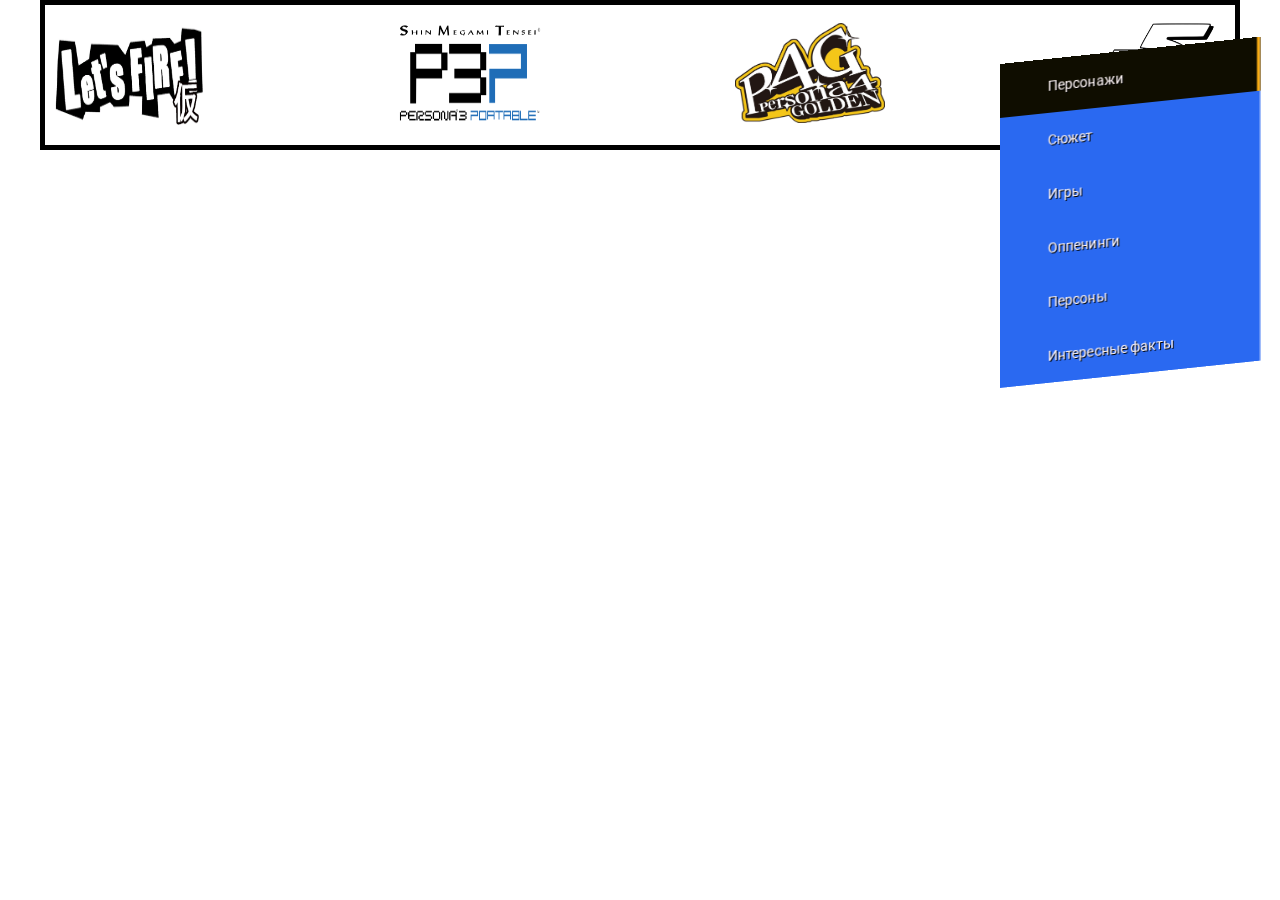
<file: personaQ.html>
<!DOCTYPE html>
<html lang="ru">

<head>
    <meta charset="UTF-8" />
    <meta name="viewport" content="width=device-width, initial-scale=1.0" />
    <title>Persona - like a JOJO</title>
    <link href="https://fonts.googleapis.com/css?family=Roboto:400,700&display=swap&subset=cyrillic" rel="stylesheet" />
    <link rel="stylesheet" href="css/normalize.css" />
    <link rel="stylesheet" href="css/style.css" />
    <link rel="stylesheet" href="https://unpkg.com/swiper/swiper-bundle.min.css">
</head>

<body>
    <div class="container">
        <header class="header">
            <a href="index.html" class="logo">
                <img src="img/logo.png" class="logo"  alt="Logo" />
            </a>
            <a href="persona3.html" class="logo-per3">
                <img src="img/logo-per3.png" class="logo" alt="persona 3">
            </a>
            <a href="persona4.html" class="logo-per4">
                <img src="img/logo-per4.png" class="logo" alt="persona 4">
            </a>
            <a href="persona5.html" class="logo-per4">
                <img src="img/logo-per5.png" class="logo" alt="persona 5">
            </a>
        </header>
    </div>
    <main>
        <div class="content"> 
            <div class="charecters">
            <div class="bio">
                <div class="char-card">
                
			</div>
		<div class="story  hide">
		</div>
		</div>
        <div class="games  hide">
        <div class="openings  hide">
		<div class="border-persona-5">
		
		</div>
        <div class="personas  hide">
</div>
        </div>
        <div class="facts hide">
		</div>
			</div>
        </div>
	<aside class="sidebar">
        <nav class="sidebar-nav">
            <ul class="sidebar-menu">
                <li class="sidebar-menu-item " id="characters-sid">
                    <a class="sidebar-manu-link sidebar-char active">Персонажи</a>
                </li>
                <li class="sidebar-menu-item " id="story-sid">
                    <a class="sidebar-manu-link  sidebar-story">Сюжет</a>
                </li>
                <li class="sidebar-menu-item " id="games-sid">
                    <a class="sidebar-manu-link  sidebar-games">Игры</a>
                </li>
                <li class="sidebar-menu-item " id="openings-sid">
                    <a class="sidebar-manu-link  sidebar-op">Оппенинги</a>
                </li>
                <li class="sidebar-menu-item " id="personas-sid">
                    <a class="sidebar-manu-link  sidebar-pers">Персоны</a>
                </li>
                <li class="sidebar-menu-item " id="facts-sid">
                    <a class="sidebar-manu-link sidebar-facts ">Интересные факты</a>
                </li>
                
            </ul>
        </nav>
        </div>
    </aside>
    </div>
    </main>
    <script src="https://unpkg.com/swiper/swiper-bundle.min.js"></script>
    <script src="js/main.js" type="module"></script>
</body>
<footer>
    <button class="up-button" type="button">
        ↑
        <span class="visually-hidden"></span>
    </button>
</footer>

</html>
</file>
<file: css/style.css>
html {
	scroll-behavior: smooth;
}

* {
	box-sizing: border-box;
}
body {
	font-family: 'Roboto', sans-serif;
}

a,
button {
	cursor: pointer;
	color: inherit;
}
.button {
	padding: 10px;
	color: black;
	border-radius: 3px;
	background: rgb(102, 0, 0);
	box-shadow: 5px 5px rgb(64, 0, 0);
}
.button:hover {
	background: rgb(64, 0, 0);
}
.button-spoiler {
	margin-top: 20px;
}
.persona-3-body {
	background-image: url('../img/persona3-background.jpg');
	background-size: cover;
	background-attachment: fixed;
	color: white;
}
.persona-4-body {
	background-image: url('../img/persona4-background.jpg');
	background-attachment: fixed;
	color: white;
}
.persona-5-body {
	background-color: #7a0403;
	background-image: url('../img/Persona5 Background.png');
	background-attachment: fixed;
}
.text-persona-5 {
	color: #b5b5b5;
}
.container {
	max-width: 1200px;
	margin: auto;
	margin-bottom: 50px;
}

.hide {
	display: none;
}
.header {
	display: flex;
	align-items: center;
	justify-content: space-between;
	padding: 10px;
	margin-bottom: 40px;
	background-color: rgb(255, 255, 255);
	height: 150px;
	border: 5px solid #000000;
}
.header-p-5 {
	background-color: #e90000;
}
.logo {
	width: 150px;
	height: 100px;
}
.logo:hover {
	width: 200px;
	height: 145px;
	margin: 0;
	padding: 0;
}

.promo-slider {
	width: 600px;
	height: 300px;
}

.promo {
	box-shadow: 0 7px 12px rgba(158, 158, 163, 0.1);
	border-radius: 10px;

	margin-bottom: 56px;
}
.persona-3-promo {
	background: url(../img/promo/per-3-promo.jpg) no-repeat right / 1200px;
	padding: 83px 70px;
}
.h-persona-3 {
	color: rgb(67, 106, 231);
	text-shadow: black 0 0 2px;
}

.persona-4-promo {
	background: url(../img/promo/per-4-promo.jpg) no-repeat;
	background-size: cover;
	padding: 68px 70px;
}
.h-persona-4 {
	color: #ffffff;
	text-shadow: black 0 0 2px;
}

.persona-5-promo {
	background: url(../img/promo/per-5-promo.jpg) no-repeat top -100px right 0 / 1200px;
	padding: 68px 70px;
}
.h-persona-5 {
	color: #ffffff;
	text-shadow: black 3px 5px 5px;
}
.persona-5-promo > p {
	color: #ffffff;
	text-shadow: black 0 0 2px;
}
.persona-q-promo {
	background: url(../img/promo/per-q-promo.jpg) no-repeat;
	background-size: auto;
	padding: 46px 70px;
}
.promo-title {
	font-style: normal;
	font-weight: bold;
	font-size: 39px;
	line-height: 46px;
}

.promo-text {
	font-style: normal;
	font-weight: normal;
	font-size: 24px;
	line-height: 28px;
	color: #302c34;
	max-width: 538px;
}
.main {
	background: linear-gradient(
		180deg,
		rgba(245, 245, 245, 0) 1.04%,
		#f5f5f5 100%
	);
}
.section-heading {
	display: flex;
	align-items: center;
	margin-bottom: 44px;
}
.border-persona-3 {
	background-color: rgb(67, 106, 231);
	border-radius: 20px;
	border-style: solid;
	border-color: rgba(0, 0, 0, 0.9);
	padding: 40px;
	margin-bottom: 10px;
	margin-top: 0;
}
.border-persona-4 {
	background-color: rgb(83, 77, 51);
	border-radius: 20px;
	border-style: solid;
	border-color: rgba(0, 0, 0, 0.9);
	padding: 40px;
	margin-bottom: 10px;
	margin-top: 0;
}
.border-persona-5 {
	background-color: rgba(0, 0, 0, 0.9);
	border-radius: 20px;
	border-style: solid;
	border-color: rgba(255, 255, 255, 0.9);
	padding: 40px;
	margin-bottom: 10px;
}
.image-game-p3 {
	display: block;
	margin-left: auto;
	margin-right: auto;
	border: 5px solid;
	border-radius: 20px;
	width: 500px;
}
.image-game-p5 {
	display: block;
	margin-left: auto;
	margin-right: auto;
	border-radius: 20px;
}
.p3-heading {
	background-color: rgb(67, 106, 231);
	border-radius: 50px;
	padding: 20px;
}
.p4-heading {
	background-color: rgb(250, 237, 56);
	border-radius: 50px;
	padding: 20px;
}
.p5-heading {
	background-color: rgb(226, 26, 26);
	border-radius: 50px;
	padding: 20px;
}
.pq-heading {
	background-color: rgb(158, 26, 175);
	border-radius: 50px;
	padding: 20px;
}
.section-title {
	font-style: normal;
	font-weight: bold;
	font-size: 36px;
	line-height: 42px;
	margin: 0 30px 0 0;
	color: #000000;
}
.gameplay-image {
	border-radius: 100px;
	max-width: 1200px;
}
.game-title {
	white-space: pre;
}
.game-text {
	margin-right: 50px;
	text-align: justify;
}
.up-button {
	position: fixed;
	z-index: 1;
	padding: 0;
	bottom: 75px;
	right: 20px;
	width: 64px;
	height: 64px;
	font-size: 36px;
	font-weight: bold;
	text-align: center;
	vertical-align: middle;
	border: 5px solid;
	border-radius: 50%;
	display: none;
	cursor: pointer;
	color: #6653d9;
	background-color: rgba(255, 255, 255, 0.8);
	border-color: #6653d9;
	outline-color: #b6aaff;
}

.up-button:hover {
	color: #473c8d;
	background-color: rgba(255, 255, 255, 0.8);
	border-color: #473c8d;
}

.shown {
	display: inline-block;
}
a {
	text-decoration: none;
}
.sidebar {
	position: fixed;
	width: 30%;
	transform: skewY(-6deg);
	transform-origin: top left;
	margin-left: 35px;
	top: 64px;
	right: 20px;
	bottom: 0;
	max-width: 260px;
	width: 100%;
}
.sidebar-nav {
	background-color: rgb(42, 105, 241);
}
.sidebar-nav-4 {
	background-color: #f7bf07;
}
.sidebar-nav-persona-5 {
	background-color: rgb(184, 9, 9);
}
.sidebar-menu {
	margin: 0;
	border-top: none;
	list-style: none;
	padding: 0;
}

.sidebar-manu-link {
	text-decoration: none;
	font-size: 14px;
	line-height: 22px;
	color: #fff6f6;
	text-shadow: 1px 1px black;
	padding: 16px 48px;
	display: inline-block;
	width: 100%;
}
.sidebar-manu-link:hover {
	background-color: #080700;
}
.sidebar-manu-link.active {
	background-color: #0f0d00;
	border-right: 3px solid #faad14;
}
.content {
	max-width: 1200px;
	width: 90%;
	margin: auto;
	margin-bottom: 50px;
}
.char-card {
	display: flex;
	align-items: center;
	justify-content: space-between;
}
.characters-avatar {
	max-width: 700px;
	max-height: 500px;
}
.characters-avatar-p3 {
	margin-right: 50px;
}
.characters-avatar-p5 {
	margin-bottom: -16px;
	margin-right: 50px;
}
.video-center {
	display: block;
	margin-left: auto;
	margin-right: auto;
	margin-bottom: 20px;
}
li::marker {
	color: blue;
}
p {
	display: block;
	margin-block-start: 1em;
	margin-block-end: 1em;
	margin-inline-start: 0px;
	margin-inline-end: 0px;
}
.story-header {
	width: 500px;
	margin-left: 350px;
}

.story-image {
	float: right;
	border-radius: 10px;
	box-shadow: 5px 5px blue;
	margin-left: 20px;
	width: 250px;
}
.story-image-4 {
	float: right;
	border-radius: 10px;
	box-shadow: 5px 5px rgb(255, 238, 0);
	margin-left: 20px;
	width: 250px;
}
.story-image-p5 {
	float: right;
	border-radius: 10px;
	box-shadow: 5px 5px red;
	margin-left: 20px;
	margin-bottom: 10px;
	width: 250px;
}
p {
	text-align: justify;
}
.All-out {
	width: 800px;
	height: 500px;
	border-radius: 50px;
}
.switch-img {
	text-align: center;
}
.switch {
	color: red;
}
</file>
